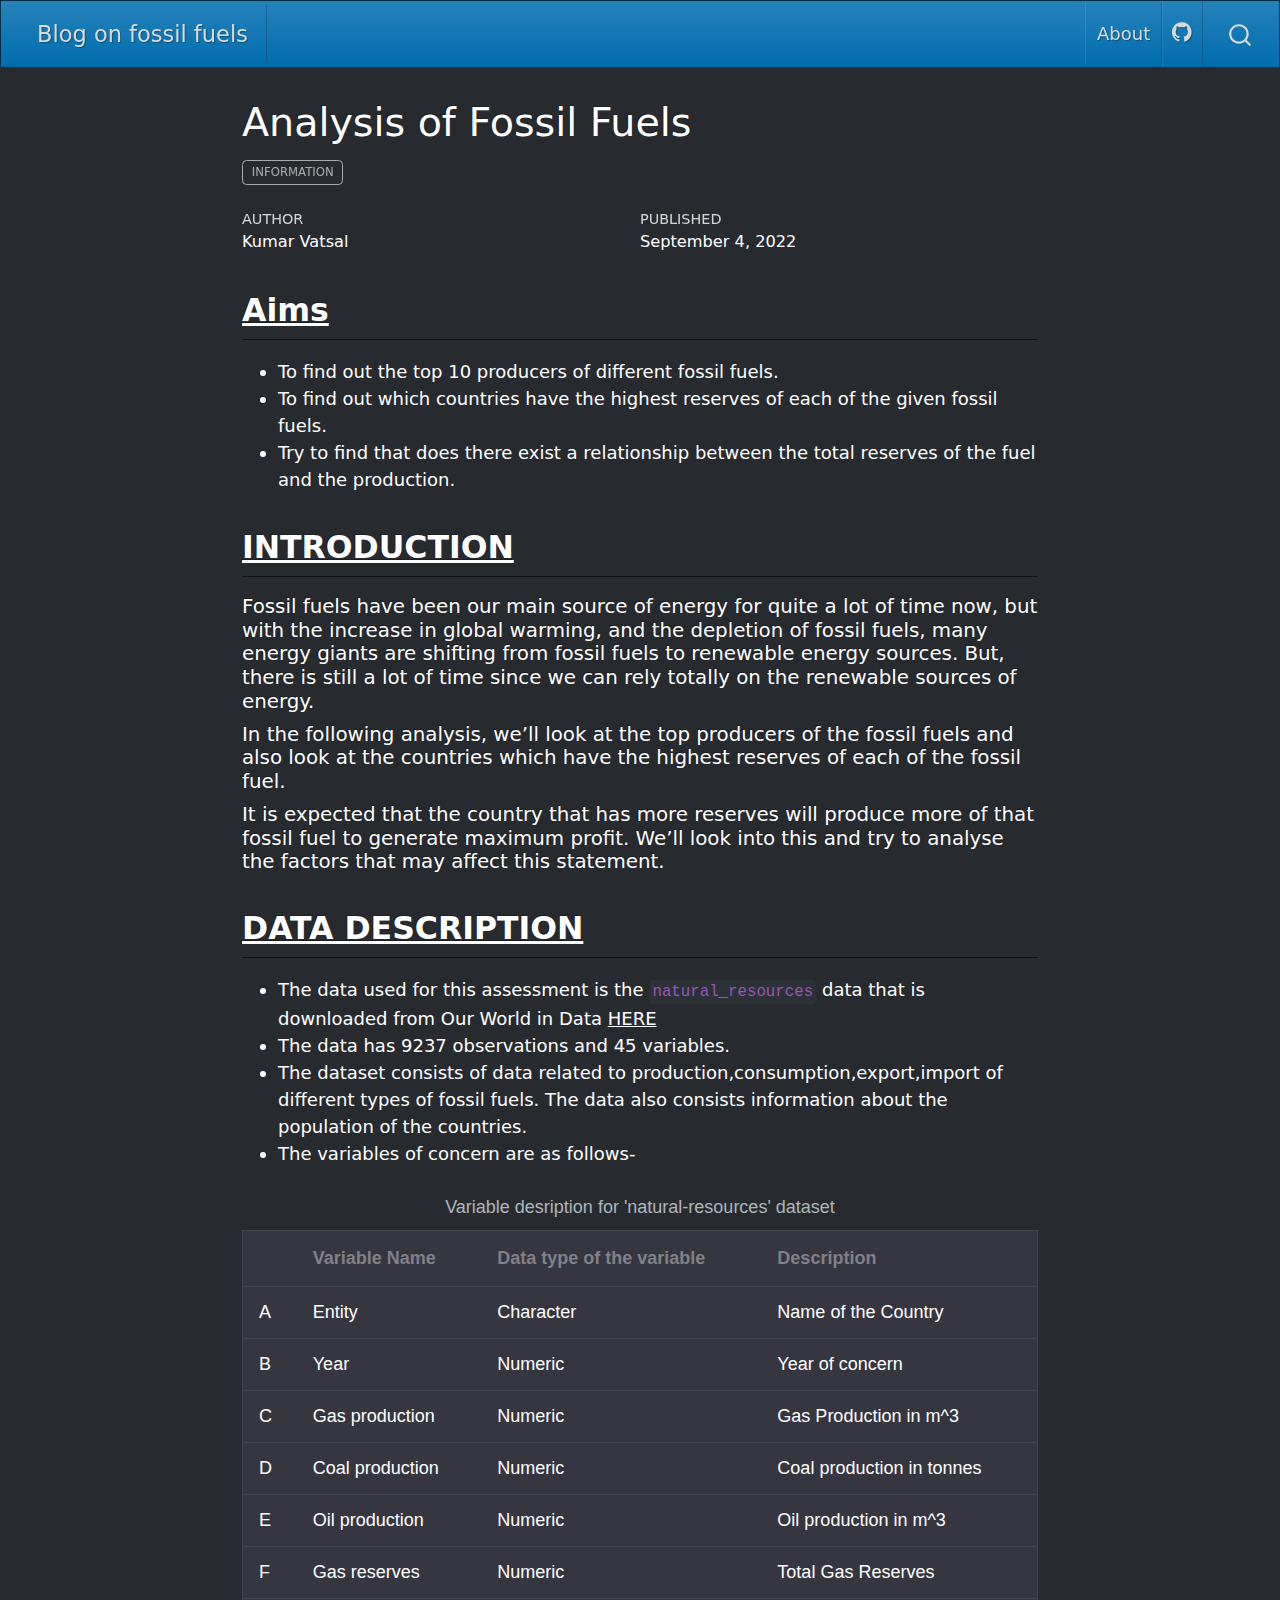
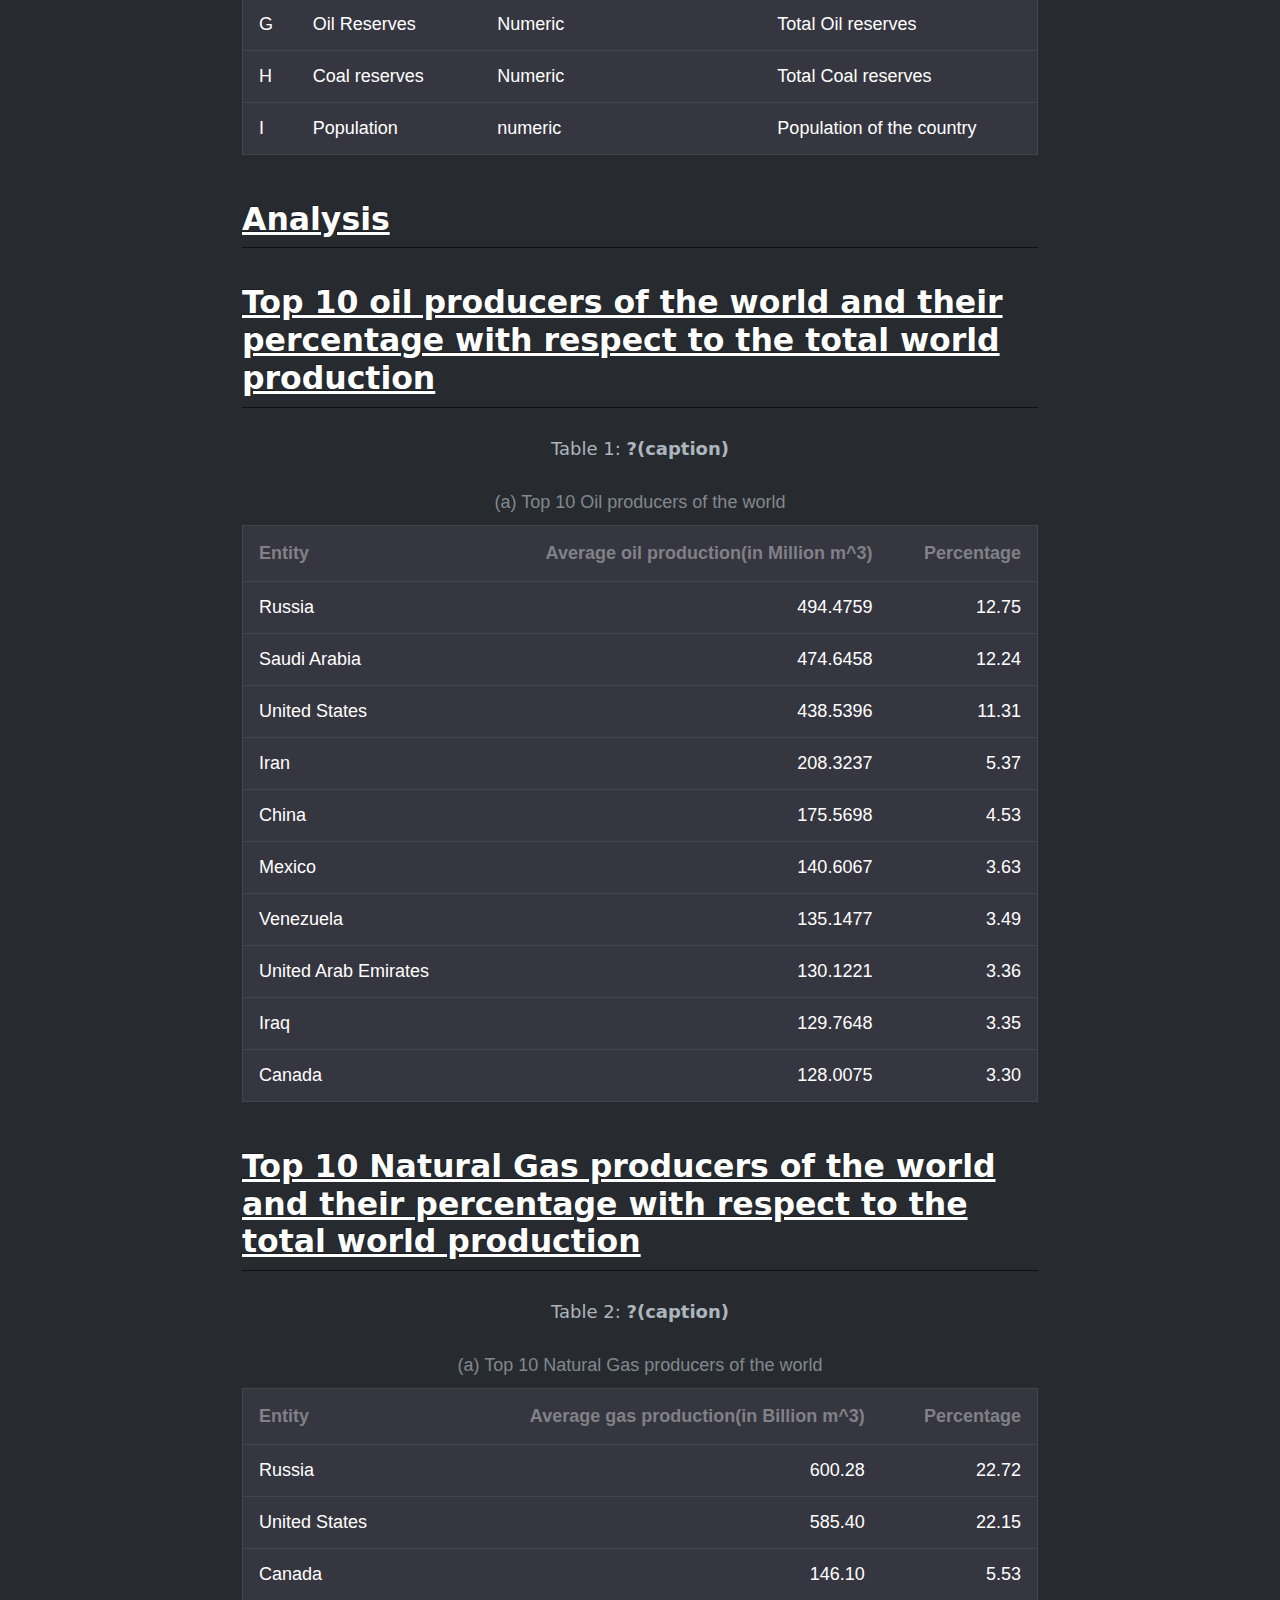
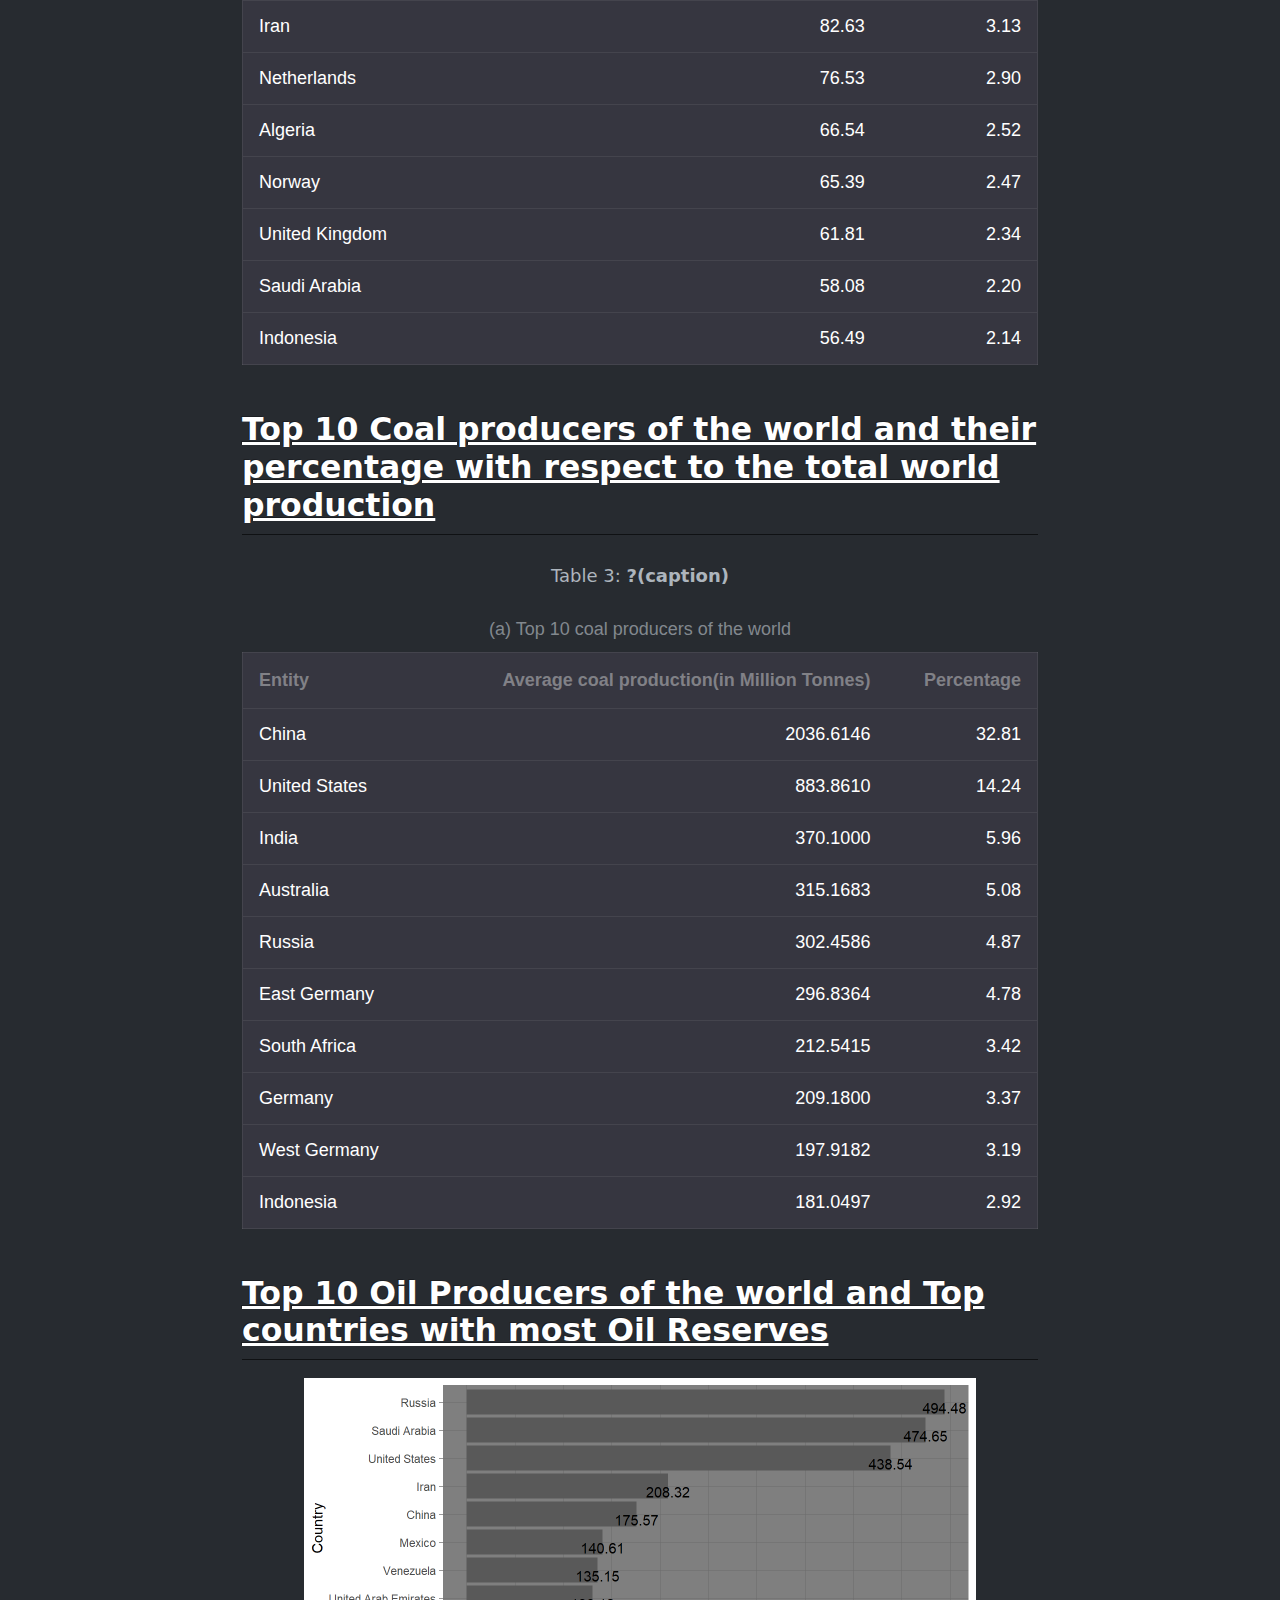
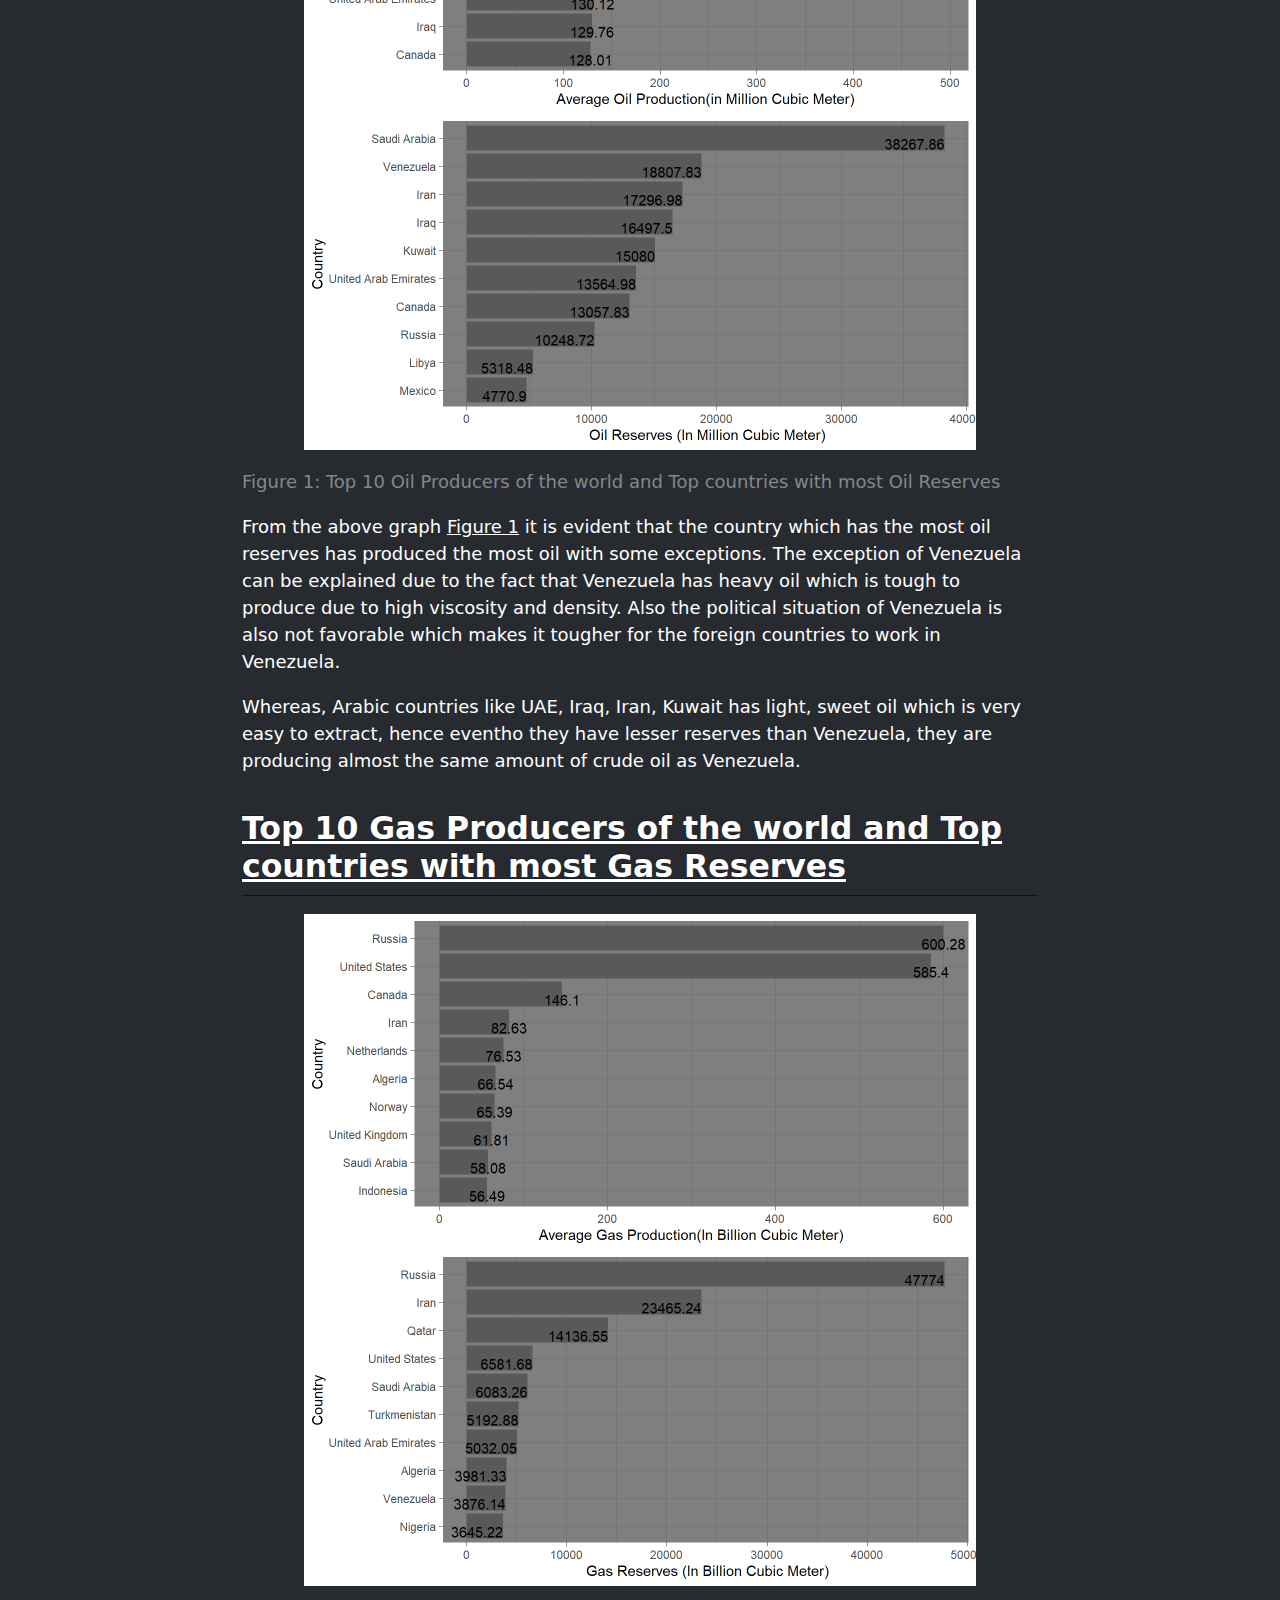
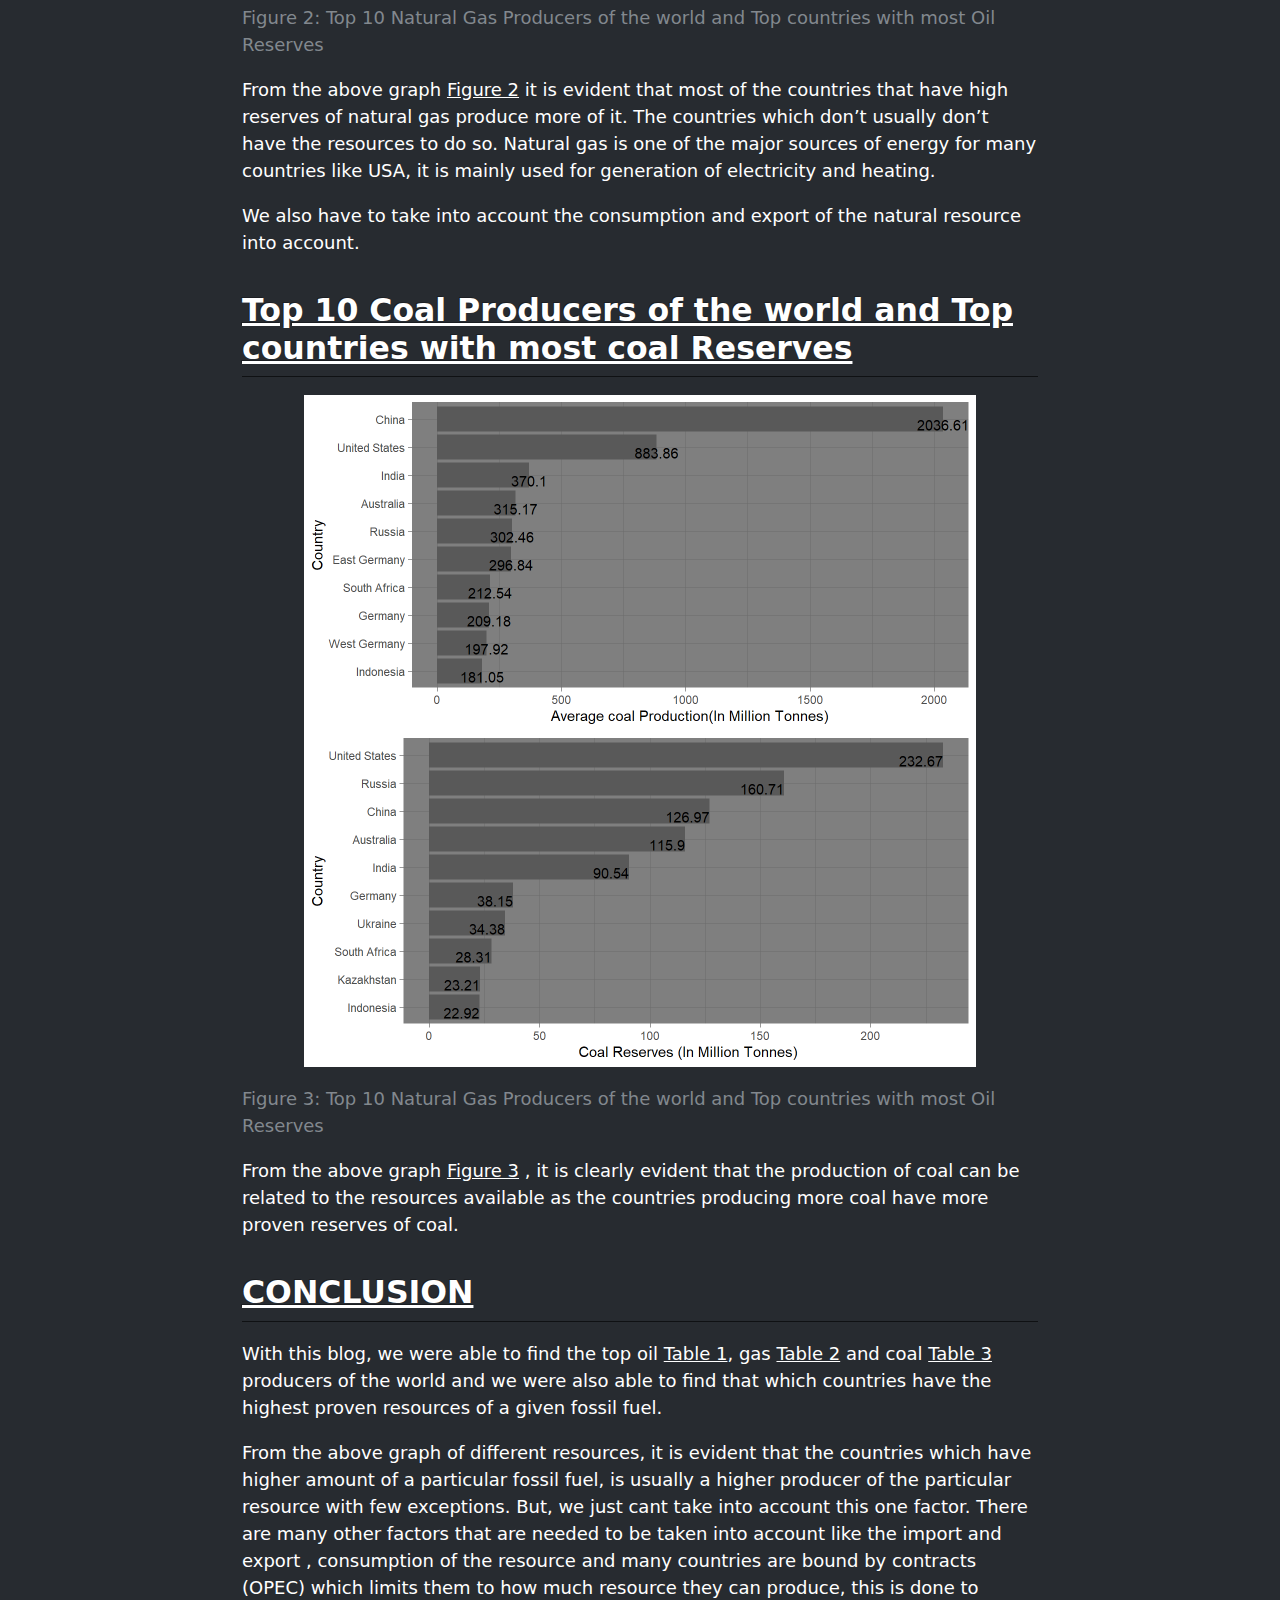
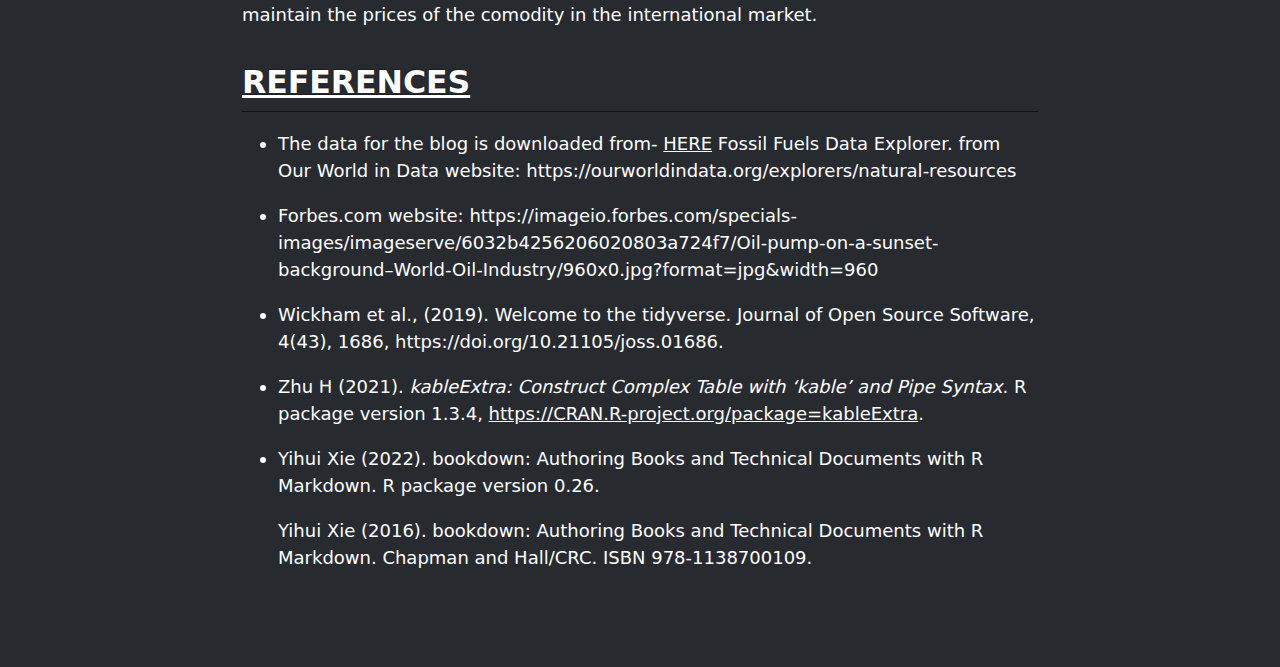
<file: docs/post1/index.html>
<!DOCTYPE html>
<html xmlns="http://www.w3.org/1999/xhtml" lang="en" xml:lang="en"><head>

<meta charset="utf-8">
<meta name="generator" content="quarto-1.0.36">

<meta name="viewport" content="width=device-width, initial-scale=1.0, user-scalable=yes">

<meta name="author" content="Kumar Vatsal">
<meta name="dcterms.date" content="2022-09-04">

<title>Blog on fossil fuels - Analysis of Fossil Fuels</title>
<style>
code{white-space: pre-wrap;}
span.smallcaps{font-variant: small-caps;}
span.underline{text-decoration: underline;}
div.column{display: inline-block; vertical-align: top; width: 50%;}
div.hanging-indent{margin-left: 1.5em; text-indent: -1.5em;}
ul.task-list{list-style: none;}
</style>


<script src="../site_libs/quarto-nav/quarto-nav.js"></script>
<script src="../site_libs/quarto-nav/headroom.min.js"></script>
<script src="../site_libs/clipboard/clipboard.min.js"></script>
<script src="../site_libs/quarto-search/autocomplete.umd.js"></script>
<script src="../site_libs/quarto-search/fuse.min.js"></script>
<script src="../site_libs/quarto-search/quarto-search.js"></script>
<meta name="quarto:offset" content="../">
<script src="../site_libs/quarto-html/quarto.js"></script>
<script src="../site_libs/quarto-html/popper.min.js"></script>
<script src="../site_libs/quarto-html/tippy.umd.min.js"></script>
<script src="../site_libs/quarto-html/anchor.min.js"></script>
<link href="../site_libs/quarto-html/tippy.css" rel="stylesheet">
<link href="../site_libs/quarto-html/quarto-syntax-highlighting-dark.css" rel="stylesheet" id="quarto-text-highlighting-styles">
<script src="../site_libs/bootstrap/bootstrap.min.js"></script>
<link href="../site_libs/bootstrap/bootstrap-icons.css" rel="stylesheet">
<link href="../site_libs/bootstrap/bootstrap.min.css" rel="stylesheet" id="quarto-bootstrap" data-mode="dark">
<script id="quarto-search-options" type="application/json">{
  "location": "navbar",
  "copy-button": false,
  "collapse-after": 3,
  "panel-placement": "end",
  "type": "overlay",
  "limit": 20,
  "language": {
    "search-no-results-text": "No results",
    "search-matching-documents-text": "matching documents",
    "search-copy-link-title": "Copy link to search",
    "search-hide-matches-text": "Hide additional matches",
    "search-more-match-text": "more match in this document",
    "search-more-matches-text": "more matches in this document",
    "search-clear-button-title": "Clear",
    "search-detached-cancel-button-title": "Cancel",
    "search-submit-button-title": "Submit"
  }
}</script>

<script src="../site_libs/kePrint-0.0.1/kePrint.js"></script>
<link href="../site_libs/lightable-0.0.1/lightable.css" rel="stylesheet">


<link rel="stylesheet" href="../styles.css">
</head>

<body class="nav-fixed fullcontent">

<div id="quarto-search-results"></div>
  <header id="quarto-header" class="headroom fixed-top">
    <nav class="navbar navbar-expand-lg navbar-dark ">
      <div class="navbar-container container-fluid">
      <a class="navbar-brand" href="../index.html">
    <span class="navbar-title">Blog on fossil fuels</span>
  </a>
          <button class="navbar-toggler" type="button" data-bs-toggle="collapse" data-bs-target="#navbarCollapse" aria-controls="navbarCollapse" aria-expanded="false" aria-label="Toggle navigation" onclick="if (window.quartoToggleHeadroom) { window.quartoToggleHeadroom(); }">
  <span class="navbar-toggler-icon"></span>
</button>
          <div class="collapse navbar-collapse" id="navbarCollapse">
            <ul class="navbar-nav navbar-nav-scroll ms-auto">
  <li class="nav-item">
    <a class="nav-link" href="../about.html">About</a>
  </li>  
  <li class="nav-item compact">
    <a class="nav-link" href="https://github.com/kvatsal2000"><i class="bi bi-github" role="img">
</i> 
 </a>
  </li>  
</ul>
              <div id="quarto-search" class="" title="Search"></div>
          </div> <!-- /navcollapse -->
      </div> <!-- /container-fluid -->
    </nav>
</header>
<!-- content -->
<div id="quarto-content" class="quarto-container page-columns page-rows-contents page-layout-article page-navbar">
<!-- sidebar -->
<!-- margin-sidebar -->
    
<!-- main -->
<main class="content" id="quarto-document-content">

<header id="title-block-header" class="quarto-title-block default">
<div class="quarto-title">
<h1 class="title">Analysis of Fossil Fuels</h1>
  <div class="quarto-categories">
    <div class="quarto-category">information</div>
  </div>
  </div>



<div class="quarto-title-meta">

    <div>
    <div class="quarto-title-meta-heading">Author</div>
    <div class="quarto-title-meta-contents">
             <p>Kumar Vatsal </p>
          </div>
  </div>
    
    <div>
    <div class="quarto-title-meta-heading">Published</div>
    <div class="quarto-title-meta-contents">
      <p class="date">September 4, 2022</p>
    </div>
  </div>
    
  </div>
  

</header>

<section id="aims" class="level2">
<h2 class="anchored" data-anchor-id="aims">Aims</h2>
<ul>
<li>To find out the top 10 producers of different fossil fuels.</li>
<li>To find out which countries have the highest reserves of each of the given fossil fuels.</li>
<li>Try to find that does there exist a relationship between the total reserves of the fuel and the production.</li>
</ul>
</section>
<section id="introduction" class="level2">
<h2 class="anchored" data-anchor-id="introduction">INTRODUCTION</h2>
<section id="[base64].-but-there-is-still-a-lot-of-time-since-we-can-rely-totally-on-the-renewable-sources-of-energy." class="level5">
<h5 class="anchored" data-anchor-id="[base64].-but-there-is-still-a-lot-of-time-since-we-can-rely-totally-on-the-renewable-sources-of-energy.">Fossil fuels have been our main source of energy for quite a lot of time now, but with the increase in global warming, and the depletion of fossil fuels, many energy giants are shifting from fossil fuels to renewable energy sources. But, there is still a lot of time since we can rely totally on the renewable sources of energy.</h5>
</section>
<section id="in-the-following-analysis-well-look-at-the-top-producers-of-the-fossil-fuels-and-also-look-at-the-countries-which-have-the-highest-reserves-of-each-of-the-fossil-fuel." class="level5">
<h5 class="anchored" data-anchor-id="in-the-following-analysis-well-look-at-the-top-producers-of-the-fossil-fuels-and-also-look-at-the-countries-which-have-the-highest-reserves-of-each-of-the-fossil-fuel.">In the following analysis, we’ll look at the top producers of the fossil fuels and also look at the countries which have the highest reserves of each of the fossil fuel.</h5>
</section>
<section id="it-is-expected-that-the-country-that-has-more-reserves-will-produce-more-of-that-fossil-fuel-to-generate-maximum-profit.-well-look-into-this-and-try-to-analyse-the-factors-that-may-affect-this-statement." class="level5">
<h5 class="anchored" data-anchor-id="it-is-expected-that-the-country-that-has-more-reserves-will-produce-more-of-that-fossil-fuel-to-generate-maximum-profit.-well-look-into-this-and-try-to-analyse-the-factors-that-may-affect-this-statement.">It is expected that the country that has more reserves will produce more of that fossil fuel to generate maximum profit. We’ll look into this and try to analyse the factors that may affect this statement.</h5>
</section>
</section>
<section id="data-description" class="level2">
<h2 class="anchored" data-anchor-id="data-description">DATA DESCRIPTION</h2>
<ul>
<li>The data used for this assessment is the <code>natural_resources</code> data that is downloaded from Our World in Data <a href="https://ourworldindata.org/explorers/natural-resources">HERE</a></li>
<li>The data has 9237 observations and 45 variables.</li>
<li>The dataset consists of data related to production,consumption,export,import of different types of fossil fuels. The data also consists information about the population of the countries.</li>
<li>The variables of concern are as follows-</li>
</ul>
<div class="cell">

</div>
<div class="cell">

</div>
<div class="cell">
<div class="cell-output-display">

<table class=" lightable-material-dark" style="font-family: &quot;Source Sans Pro&quot;, helvetica, sans-serif; margin-left: auto; margin-right: auto;">
<caption>Variable desription for 'natural-resources' dataset</caption>
 <thead>
  <tr>
   <th style="text-align:left;">   </th>
   <th style="text-align:left;"> Variable Name </th>
   <th style="text-align:left;"> Data type of the variable </th>
   <th style="text-align:left;"> Description </th>
  </tr>
 </thead>
<tbody>
  <tr>
   <td style="text-align:left;"> A </td>
   <td style="text-align:left;"> Entity </td>
   <td style="text-align:left;"> Character </td>
   <td style="text-align:left;"> Name of the Country </td>
  </tr>
  <tr>
   <td style="text-align:left;"> B </td>
   <td style="text-align:left;"> Year </td>
   <td style="text-align:left;"> Numeric </td>
   <td style="text-align:left;"> Year of concern </td>
  </tr>
  <tr>
   <td style="text-align:left;"> C </td>
   <td style="text-align:left;"> Gas production </td>
   <td style="text-align:left;"> Numeric </td>
   <td style="text-align:left;"> Gas Production in m^3 </td>
  </tr>
  <tr>
   <td style="text-align:left;"> D </td>
   <td style="text-align:left;"> Coal production </td>
   <td style="text-align:left;"> Numeric </td>
   <td style="text-align:left;"> Coal production in tonnes </td>
  </tr>
  <tr>
   <td style="text-align:left;"> E </td>
   <td style="text-align:left;"> Oil production </td>
   <td style="text-align:left;"> Numeric </td>
   <td style="text-align:left;"> Oil production in m^3 </td>
  </tr>
  <tr>
   <td style="text-align:left;"> F </td>
   <td style="text-align:left;"> Gas reserves </td>
   <td style="text-align:left;"> Numeric </td>
   <td style="text-align:left;"> Total Gas Reserves </td>
  </tr>
  <tr>
   <td style="text-align:left;"> G </td>
   <td style="text-align:left;"> Oil Reserves </td>
   <td style="text-align:left;"> Numeric </td>
   <td style="text-align:left;"> Total Oil reserves </td>
  </tr>
  <tr>
   <td style="text-align:left;"> H </td>
   <td style="text-align:left;"> Coal reserves </td>
   <td style="text-align:left;"> Numeric </td>
   <td style="text-align:left;"> Total Coal reserves </td>
  </tr>
  <tr>
   <td style="text-align:left;"> I </td>
   <td style="text-align:left;"> Population </td>
   <td style="text-align:left;"> numeric </td>
   <td style="text-align:left;"> Population of the country </td>
  </tr>
</tbody>
</table>

</div>
</div>
<div class="cell">

</div>
</section>
<section id="analysis" class="level2">
<h2 class="anchored" data-anchor-id="analysis">Analysis</h2>
<div class="cell">

</div>
</section>
<section id="top-10-oil-producers-of-the-world-and-their-percentage-with-respect-to-the-total-world-production" class="level2">
<h2 class="anchored" data-anchor-id="top-10-oil-producers-of-the-world-and-their-percentage-with-respect-to-the-total-world-production">Top 10 oil producers of the world and their percentage with respect to the total world production</h2>
<div id="tbl-oilprod" class="cell tbl-parent quarto-layout-panel anchored">
<div class="panel-caption table-caption">
<p>Table 1: <strong>?(caption)</strong></p>
</div>
<div class="quarto-layout-row quarto-layout-valign-top">
<div id="tbl-oilprod-1" class="quarto-layout-cell quarto-layout-cell-subref anchored" data-ref-parent="tbl-oilprod" style="flex-basis: 100.0%;justify-content: center;">

<table class=" lightable-material-dark" style="font-family: &quot;Source Sans Pro&quot;, helvetica, sans-serif; margin-left: auto; margin-right: auto;">
<caption>(a) Top 10 Oil producers of the world</caption>
 <thead>
  <tr>
   <th style="text-align:left;"> Entity </th>
   <th style="text-align:right;"> Average oil production(in Million m^3) </th>
   <th style="text-align:right;"> Percentage </th>
  </tr>
 </thead>
<tbody>
  <tr>
   <td style="text-align:left;"> Russia </td>
   <td style="text-align:right;"> 494.4759 </td>
   <td style="text-align:right;"> 12.75 </td>
  </tr>
  <tr>
   <td style="text-align:left;"> Saudi Arabia </td>
   <td style="text-align:right;"> 474.6458 </td>
   <td style="text-align:right;"> 12.24 </td>
  </tr>
  <tr>
   <td style="text-align:left;"> United States </td>
   <td style="text-align:right;"> 438.5396 </td>
   <td style="text-align:right;"> 11.31 </td>
  </tr>
  <tr>
   <td style="text-align:left;"> Iran </td>
   <td style="text-align:right;"> 208.3237 </td>
   <td style="text-align:right;"> 5.37 </td>
  </tr>
  <tr>
   <td style="text-align:left;"> China </td>
   <td style="text-align:right;"> 175.5698 </td>
   <td style="text-align:right;"> 4.53 </td>
  </tr>
  <tr>
   <td style="text-align:left;"> Mexico </td>
   <td style="text-align:right;"> 140.6067 </td>
   <td style="text-align:right;"> 3.63 </td>
  </tr>
  <tr>
   <td style="text-align:left;"> Venezuela </td>
   <td style="text-align:right;"> 135.1477 </td>
   <td style="text-align:right;"> 3.49 </td>
  </tr>
  <tr>
   <td style="text-align:left;"> United Arab Emirates </td>
   <td style="text-align:right;"> 130.1221 </td>
   <td style="text-align:right;"> 3.36 </td>
  </tr>
  <tr>
   <td style="text-align:left;"> Iraq </td>
   <td style="text-align:right;"> 129.7648 </td>
   <td style="text-align:right;"> 3.35 </td>
  </tr>
  <tr>
   <td style="text-align:left;"> Canada </td>
   <td style="text-align:right;"> 128.0075 </td>
   <td style="text-align:right;"> 3.30 </td>
  </tr>
</tbody>
</table>

</div>
</div>
</div>
<div class="cell">

</div>
</section>
<section id="top-10-natural-gas-producers-of-the-world-and-their-percentage-with-respect-to-the-total-world-production" class="level2">
<h2 class="anchored" data-anchor-id="top-10-natural-gas-producers-of-the-world-and-their-percentage-with-respect-to-the-total-world-production">Top 10 Natural Gas producers of the world and their percentage with respect to the total world production</h2>
<div id="tbl-gasprod" class="cell tbl-parent quarto-layout-panel anchored">
<div class="panel-caption table-caption">
<p>Table 2: <strong>?(caption)</strong></p>
</div>
<div class="quarto-layout-row quarto-layout-valign-top">
<div id="tbl-gasprod-1" class="quarto-layout-cell quarto-layout-cell-subref anchored" data-ref-parent="tbl-gasprod" style="flex-basis: 100.0%;justify-content: center;">

<table class=" lightable-material-dark" style="font-family: &quot;Source Sans Pro&quot;, helvetica, sans-serif; margin-left: auto; margin-right: auto;">
<caption>(a) Top 10 Natural Gas producers of the world</caption>
 <thead>
  <tr>
   <th style="text-align:left;"> Entity </th>
   <th style="text-align:right;"> Average gas production(in Billion m^3) </th>
   <th style="text-align:right;"> Percentage </th>
  </tr>
 </thead>
<tbody>
  <tr>
   <td style="text-align:left;"> Russia </td>
   <td style="text-align:right;"> 600.28 </td>
   <td style="text-align:right;"> 22.72 </td>
  </tr>
  <tr>
   <td style="text-align:left;"> United States </td>
   <td style="text-align:right;"> 585.40 </td>
   <td style="text-align:right;"> 22.15 </td>
  </tr>
  <tr>
   <td style="text-align:left;"> Canada </td>
   <td style="text-align:right;"> 146.10 </td>
   <td style="text-align:right;"> 5.53 </td>
  </tr>
  <tr>
   <td style="text-align:left;"> Iran </td>
   <td style="text-align:right;"> 82.63 </td>
   <td style="text-align:right;"> 3.13 </td>
  </tr>
  <tr>
   <td style="text-align:left;"> Netherlands </td>
   <td style="text-align:right;"> 76.53 </td>
   <td style="text-align:right;"> 2.90 </td>
  </tr>
  <tr>
   <td style="text-align:left;"> Algeria </td>
   <td style="text-align:right;"> 66.54 </td>
   <td style="text-align:right;"> 2.52 </td>
  </tr>
  <tr>
   <td style="text-align:left;"> Norway </td>
   <td style="text-align:right;"> 65.39 </td>
   <td style="text-align:right;"> 2.47 </td>
  </tr>
  <tr>
   <td style="text-align:left;"> United Kingdom </td>
   <td style="text-align:right;"> 61.81 </td>
   <td style="text-align:right;"> 2.34 </td>
  </tr>
  <tr>
   <td style="text-align:left;"> Saudi Arabia </td>
   <td style="text-align:right;"> 58.08 </td>
   <td style="text-align:right;"> 2.20 </td>
  </tr>
  <tr>
   <td style="text-align:left;"> Indonesia </td>
   <td style="text-align:right;"> 56.49 </td>
   <td style="text-align:right;"> 2.14 </td>
  </tr>
</tbody>
</table>

</div>
</div>
</div>
<div class="cell">

</div>
</section>
<section id="top-10-coal-producers-of-the-world-and-their-percentage-with-respect-to-the-total-world-production" class="level2">
<h2 class="anchored" data-anchor-id="top-10-coal-producers-of-the-world-and-their-percentage-with-respect-to-the-total-world-production">Top 10 Coal producers of the world and their percentage with respect to the total world production</h2>
<div id="tbl-coalprod" class="cell tbl-parent quarto-layout-panel anchored">
<div class="panel-caption table-caption">
<p>Table 3: <strong>?(caption)</strong></p>
</div>
<div class="quarto-layout-row quarto-layout-valign-top">
<div id="tbl-coalprod-1" class="quarto-layout-cell quarto-layout-cell-subref anchored" data-ref-parent="tbl-coalprod" style="flex-basis: 100.0%;justify-content: center;">

<table class=" lightable-material-dark" style="font-family: &quot;Source Sans Pro&quot;, helvetica, sans-serif; margin-left: auto; margin-right: auto;">
<caption>(a) Top 10 coal producers of the world</caption>
 <thead>
  <tr>
   <th style="text-align:left;"> Entity </th>
   <th style="text-align:right;"> Average coal production(in Million Tonnes) </th>
   <th style="text-align:right;"> Percentage </th>
  </tr>
 </thead>
<tbody>
  <tr>
   <td style="text-align:left;"> China </td>
   <td style="text-align:right;"> 2036.6146 </td>
   <td style="text-align:right;"> 32.81 </td>
  </tr>
  <tr>
   <td style="text-align:left;"> United States </td>
   <td style="text-align:right;"> 883.8610 </td>
   <td style="text-align:right;"> 14.24 </td>
  </tr>
  <tr>
   <td style="text-align:left;"> India </td>
   <td style="text-align:right;"> 370.1000 </td>
   <td style="text-align:right;"> 5.96 </td>
  </tr>
  <tr>
   <td style="text-align:left;"> Australia </td>
   <td style="text-align:right;"> 315.1683 </td>
   <td style="text-align:right;"> 5.08 </td>
  </tr>
  <tr>
   <td style="text-align:left;"> Russia </td>
   <td style="text-align:right;"> 302.4586 </td>
   <td style="text-align:right;"> 4.87 </td>
  </tr>
  <tr>
   <td style="text-align:left;"> East Germany </td>
   <td style="text-align:right;"> 296.8364 </td>
   <td style="text-align:right;"> 4.78 </td>
  </tr>
  <tr>
   <td style="text-align:left;"> South Africa </td>
   <td style="text-align:right;"> 212.5415 </td>
   <td style="text-align:right;"> 3.42 </td>
  </tr>
  <tr>
   <td style="text-align:left;"> Germany </td>
   <td style="text-align:right;"> 209.1800 </td>
   <td style="text-align:right;"> 3.37 </td>
  </tr>
  <tr>
   <td style="text-align:left;"> West Germany </td>
   <td style="text-align:right;"> 197.9182 </td>
   <td style="text-align:right;"> 3.19 </td>
  </tr>
  <tr>
   <td style="text-align:left;"> Indonesia </td>
   <td style="text-align:right;"> 181.0497 </td>
   <td style="text-align:right;"> 2.92 </td>
  </tr>
</tbody>
</table>

</div>
</div>
</div>
<div class="cell">

</div>
<div class="cell">

</div>
<div class="cell">

</div>
<div class="cell">

</div>
<div class="cell">

</div>
<div class="cell">

</div>
<div class="cell">

</div>
<div class="cell">

</div>
<div class="cell">

</div>
</section>
<section id="top-10-oil-producers-of-the-world-and-top-countries-with-most-oil-reserves" class="level2">
<h2 class="anchored" data-anchor-id="top-10-oil-producers-of-the-world-and-top-countries-with-most-oil-reserves">Top 10 Oil Producers of the world and Top countries with most Oil Reserves</h2>
<div class="cell">
<div class="cell-output-display">
<div id="fig-oil" class="quarto-figure quarto-figure-center anchored">
<figure class="figure">
<p><img src="index_files/figure-html/fig-oil-1.png" class="img-fluid figure-img" width="672"></p>
<p></p><figcaption class="figure-caption">Figure 1: Top 10 Oil Producers of the world and Top countries with most Oil Reserves</figcaption><p></p>
</figure>
</div>
</div>
</div>
<p>From the above graph <a href="#fig-oil">Figure&nbsp;1</a> it is evident that the country which has the most oil reserves has produced the most oil with some exceptions. The exception of Venezuela can be explained due to the fact that Venezuela has heavy oil which is tough to produce due to high viscosity and density. Also the political situation of Venezuela is also not favorable which makes it tougher for the foreign countries to work in Venezuela.</p>
<p>Whereas, Arabic countries like UAE, Iraq, Iran, Kuwait has light, sweet oil which is very easy to extract, hence eventho they have lesser reserves than Venezuela, they are producing almost the same amount of crude oil as Venezuela.</p>
</section>
<section id="top-10-gas-producers-of-the-world-and-top-countries-with-most-gas-reserves" class="level2">
<h2 class="anchored" data-anchor-id="top-10-gas-producers-of-the-world-and-top-countries-with-most-gas-reserves">Top 10 Gas Producers of the world and Top countries with most Gas Reserves</h2>
<div class="cell">
<div class="cell-output-display">
<div id="fig-gas" class="quarto-figure quarto-figure-center anchored">
<figure class="figure">
<p><img src="index_files/figure-html/fig-gas-1.png" class="img-fluid figure-img" width="672"></p>
<p></p><figcaption class="figure-caption">Figure 2: Top 10 Natural Gas Producers of the world and Top countries with most Oil Reserves</figcaption><p></p>
</figure>
</div>
</div>
</div>
<p>From the above graph <a href="#fig-gas">Figure&nbsp;2</a> it is evident that most of the countries that have high reserves of natural gas produce more of it. The countries which don’t usually don’t have the resources to do so. Natural gas is one of the major sources of energy for many countries like USA, it is mainly used for generation of electricity and heating.</p>
<p>We also have to take into account the consumption and export of the natural resource into account.</p>
</section>
<section id="top-10-coal-producers-of-the-world-and-top-countries-with-most-coal-reserves" class="level2">
<h2 class="anchored" data-anchor-id="top-10-coal-producers-of-the-world-and-top-countries-with-most-coal-reserves">Top 10 Coal Producers of the world and Top countries with most coal Reserves</h2>
<div class="cell">
<div class="cell-output-display">
<div id="fig-coal" class="quarto-figure quarto-figure-center anchored">
<figure class="figure">
<p><img src="index_files/figure-html/fig-coal-1.png" class="img-fluid figure-img" width="672"></p>
<p></p><figcaption class="figure-caption">Figure 3: Top 10 Natural Gas Producers of the world and Top countries with most Oil Reserves</figcaption><p></p>
</figure>
</div>
</div>
</div>
<p>From the above graph <a href="#fig-coal">Figure&nbsp;3</a> , it is clearly evident that the production of coal can be related to the resources available as the countries producing more coal have more proven reserves of coal.</p>
</section>
<section id="conclusion" class="level2">
<h2 class="anchored" data-anchor-id="conclusion">CONCLUSION</h2>
<p>With this blog, we were able to find the top oil <a href="#tbl-oilprod">Table&nbsp;1</a>, gas <a href="#tbl-gasprod">Table&nbsp;2</a> and coal <a href="#tbl-coalprod">Table&nbsp;3</a> producers of the world and we were also able to find that which countries have the highest proven resources of a given fossil fuel.</p>
<p>From the above graph of different resources, it is evident that the countries which have higher amount of a particular fossil fuel, is usually a higher producer of the particular resource with few exceptions. But, we just cant take into account this one factor. There are many other factors that are needed to be taken into account like the import and export , consumption of the resource and many countries are bound by contracts (OPEC) which limits them to how much resource they can produce, this is done to maintain the prices of the comodity in the international market.</p>
</section>
<section id="references" class="level2">
<h2 class="anchored" data-anchor-id="references">REFERENCES</h2>
<ul>
<li><p>The data for the blog is downloaded from- <a href="https://ourworldindata.org/explorers/natural-resources">HERE</a> Fossil Fuels Data Explorer. from Our World in Data website: https://ourworldindata.org/explorers/natural-resources</p></li>
<li><p>Forbes.com website: https://imageio.forbes.com/specials-images/imageserve/6032b4256206020803a724f7/Oil-pump-on-a-sunset-background–World-Oil-Industry/960x0.jpg?format=jpg&amp;width=960</p></li>
<li><p>Wickham et al., (2019). Welcome to the tidyverse. Journal of Open Source Software, 4(43), 1686, https://doi.org/10.21105/joss.01686.</p></li>
<li><p>Zhu H (2021). <em>kableExtra: Construct Complex Table with ‘kable’ and Pipe Syntax</em>. R package version 1.3.4, <a href="https://CRAN.R-project.org/package=kableExtra" class="uri">https://CRAN.R-project.org/package=kableExtra</a>.</p></li>
<li><p>Yihui Xie (2022). bookdown: Authoring Books and Technical Documents with R Markdown. R package version 0.26.</p>
<p>Yihui Xie (2016). bookdown: Authoring Books and Technical Documents with R Markdown. Chapman and Hall/CRC. ISBN 978-1138700109.</p></li>
</ul>


</section>

</main> <!-- /main -->
<script id="quarto-html-after-body" type="application/javascript">
window.document.addEventListener("DOMContentLoaded", function (event) {
  const toggleBodyColorMode = (bsSheetEl) => {
    const mode = bsSheetEl.getAttribute("data-mode");
    const bodyEl = window.document.querySelector("body");
    if (mode === "dark") {
      bodyEl.classList.add("quarto-dark");
      bodyEl.classList.remove("quarto-light");
    } else {
      bodyEl.classList.add("quarto-light");
      bodyEl.classList.remove("quarto-dark");
    }
  }
  const toggleBodyColorPrimary = () => {
    const bsSheetEl = window.document.querySelector("link#quarto-bootstrap");
    if (bsSheetEl) {
      toggleBodyColorMode(bsSheetEl);
    }
  }
  toggleBodyColorPrimary();  
  const icon = "";
  const anchorJS = new window.AnchorJS();
  anchorJS.options = {
    placement: 'right',
    icon: icon
  };
  anchorJS.add('.anchored');
  const clipboard = new window.ClipboardJS('.code-copy-button', {
    target: function(trigger) {
      return trigger.previousElementSibling;
    }
  });
  clipboard.on('success', function(e) {
    // button target
    const button = e.trigger;
    // don't keep focus
    button.blur();
    // flash "checked"
    button.classList.add('code-copy-button-checked');
    var currentTitle = button.getAttribute("title");
    button.setAttribute("title", "Copied!");
    setTimeout(function() {
      button.setAttribute("title", currentTitle);
      button.classList.remove('code-copy-button-checked');
    }, 1000);
    // clear code selection
    e.clearSelection();
  });
  function tippyHover(el, contentFn) {
    const config = {
      allowHTML: true,
      content: contentFn,
      maxWidth: 500,
      delay: 100,
      arrow: false,
      appendTo: function(el) {
          return el.parentElement;
      },
      interactive: true,
      interactiveBorder: 10,
      theme: 'quarto',
      placement: 'bottom-start'
    };
    window.tippy(el, config); 
  }
  const noterefs = window.document.querySelectorAll('a[role="doc-noteref"]');
  for (var i=0; i<noterefs.length; i++) {
    const ref = noterefs[i];
    tippyHover(ref, function() {
      let href = ref.getAttribute('href');
      try { href = new URL(href).hash; } catch {}
      const id = href.replace(/^#\/?/, "");
      const note = window.document.getElementById(id);
      return note.innerHTML;
    });
  }
  var bibliorefs = window.document.querySelectorAll('a[role="doc-biblioref"]');
  for (var i=0; i<bibliorefs.length; i++) {
    const ref = bibliorefs[i];
    const cites = ref.parentNode.getAttribute('data-cites').split(' ');
    tippyHover(ref, function() {
      var popup = window.document.createElement('div');
      cites.forEach(function(cite) {
        var citeDiv = window.document.createElement('div');
        citeDiv.classList.add('hanging-indent');
        citeDiv.classList.add('csl-entry');
        var biblioDiv = window.document.getElementById('ref-' + cite);
        if (biblioDiv) {
          citeDiv.innerHTML = biblioDiv.innerHTML;
        }
        popup.appendChild(citeDiv);
      });
      return popup.innerHTML;
    });
  }
});
</script>
</div> <!-- /content -->



</body></html>
</file>
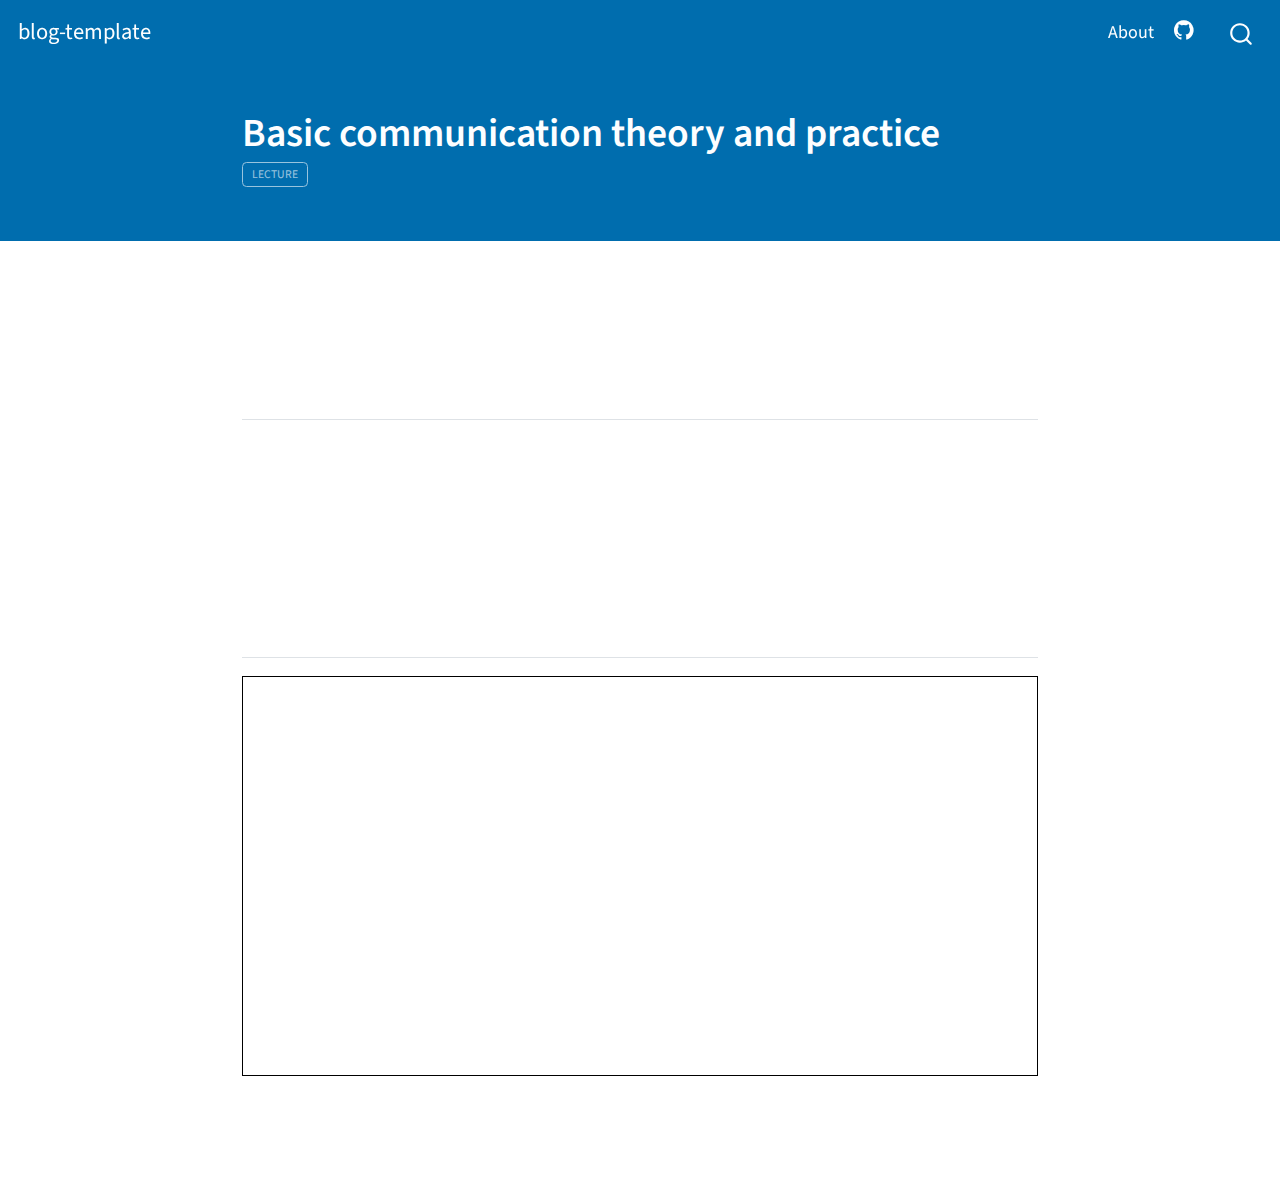
<file: posts/week01/index.html>
<!DOCTYPE html>
<html xmlns="http://www.w3.org/1999/xhtml" lang="en" xml:lang="en"><head>

<meta charset="utf-8">
<meta name="generator" content="quarto-0.9.615">

<meta name="viewport" content="width=device-width, initial-scale=1.0, user-scalable=yes">

<meta name="author" content="Emi Tanaka">
<meta name="dcterms.date" content="2022-07-25">

<title>blog-template - Basic communication theory and practice</title>
<style>
code{white-space: pre-wrap;}
span.smallcaps{font-variant: small-caps;}
span.underline{text-decoration: underline;}
div.column{display: inline-block; vertical-align: top; width: 50%;}
div.hanging-indent{margin-left: 1.5em; text-indent: -1.5em;}
ul.task-list{list-style: none;}
</style>


<script src="../../site_libs/quarto-nav/quarto-nav.js"></script>
<script src="../../site_libs/quarto-nav/headroom.min.js"></script>
<script src="../../site_libs/clipboard/clipboard.min.js"></script>
<script src="../../site_libs/quarto-search/autocomplete.umd.js"></script>
<script src="../../site_libs/quarto-search/fuse.min.js"></script>
<script src="../../site_libs/quarto-search/quarto-search.js"></script>
<meta name="quarto:offset" content="../../">
<script src="../../site_libs/quarto-html/quarto.js"></script>
<script src="../../site_libs/quarto-html/popper.min.js"></script>
<script src="../../site_libs/quarto-html/tippy.umd.min.js"></script>
<script src="../../site_libs/quarto-html/anchor.min.js"></script>
<link href="../../site_libs/quarto-html/tippy.css" rel="stylesheet">
<link href="../../site_libs/quarto-html/quarto-syntax-highlighting.css" rel="stylesheet" id="quarto-text-highlighting-styles">
<script src="../../site_libs/bootstrap/bootstrap.min.js"></script>
<link href="../../site_libs/bootstrap/bootstrap-icons.css" rel="stylesheet">
<link href="../../site_libs/bootstrap/bootstrap.min.css" rel="stylesheet">
<script id="quarto-search-options" type="application/json">{
  "location": "navbar",
  "copy-button": false,
  "collapse-after": 3,
  "panel-placement": "end",
  "type": "overlay",
  "limit": 20,
  "language": {
    "search-no-results-text": "No results",
    "search-matching-documents-text": "matching documents",
    "search-copy-link-title": "Copy link to search",
    "search-hide-matches-text": "Hide additional matches",
    "search-more-match-text": "more match in this document",
    "search-more-matches-text": "more matches in this document",
    "search-clear-button-title": "Clear",
    "search-detached-cancel-button-title": "Cancel",
    "search-submit-button-title": "Submit"
  }
}</script>


<link rel="stylesheet" href="../../styles.css">
</head>

<body class="nav-fixed fullcontent">

<div id="quarto-search-results"></div>
  <header id="quarto-header" class="headroom fixed-top">
    <nav class="navbar navbar-expand-lg navbar-dark ">
      <div class="navbar-container container-fluid">
      <a class="navbar-brand" href="../../index.html">
    <span class="navbar-title">blog-template</span>
  </a>
          <button class="navbar-toggler" type="button" data-bs-toggle="collapse" data-bs-target="#navbarCollapse" aria-controls="navbarCollapse" aria-expanded="false" aria-label="Toggle navigation" onclick="if (window.quartoToggleHeadroom) { window.quartoToggleHeadroom(); }">
  <span class="navbar-toggler-icon"></span>
</button>
          <div class="collapse navbar-collapse" id="navbarCollapse">
            <ul class="navbar-nav navbar-nav-scroll ms-auto">
  <li class="nav-item">
    <a class="nav-link" href="../../about.html">About</a>
  </li>  
  <li class="nav-item compact">
    <a class="nav-link" href="https://github.com/etc5523-2022"><i class="bi bi-github" role="img">
</i> 
 </a>
  </li>  
</ul>
              <div id="quarto-search" class="" title="Search"></div>
          </div> <!-- /navcollapse -->
      </div> <!-- /container-fluid -->
    </nav>
</header>
<!-- content -->
<header id="title-block-header" class="quarto-title-block default page-columns page-full">
  <div class="quarto-title-banner page-columns page-full">
    <div class="quarto-title column-body">
      <h1 class="title">Basic communication theory and practice</h1>
                                <div class="quarto-categories">
                <div class="quarto-category">lecture</div>
              </div>
                  </div>
  </div>
    
  
  <div class="quarto-title-meta">

      <div>
      <div class="quarto-title-meta-heading">Author</div>
      <div class="quarto-title-meta-contents">
               <p>Emi Tanaka </p>
            </div>
    </div>
      
      <div>
      <div class="quarto-title-meta-heading">Published</div>
      <div class="quarto-title-meta-contents">
        <p class="date">July 25, 2022</p>
      </div>
    </div>
      
    </div>
    
  
  </header><div id="quarto-content" class="quarto-container page-columns page-rows-contents page-layout-article page-navbar">
<!-- sidebar -->
<!-- margin-sidebar -->
    
<!-- main -->
<main class="content quarto-banner-title-block" id="quarto-document-content">




<section id="aims" class="level2">
<h2 class="anchored" data-anchor-id="aims">Aims</h2>
<ul>
<li>Basic communication theory and its relevancy with communicating with data</li>
<li>Demonstrate communication competency by selecting appropriate behaviour based on audience and self monitoring</li>
<li>Identify and apply rhetorical elements to improve data storytelling</li>
<li>Clearly articulate and express technical problems for others to help you</li>
</ul>
</section>
<section id="slides" class="level2">
<h2 class="anchored" data-anchor-id="slides">Slides</h2>
<iframe src="https://cwd.numbat.space/lectures/lecture-01.html" style="border: 1px solid black;" width="100%" height="400px">
</iframe>


</section>

</main> <!-- /main -->
<script id="quarto-html-after-body" type="application/javascript">
window.document.addEventListener("DOMContentLoaded", function (event) {
  const icon = "";
  const anchorJS = new window.AnchorJS();
  anchorJS.options = {
    placement: 'right',
    icon: icon
  };
  anchorJS.add('.anchored');
  const clipboard = new window.ClipboardJS('.code-copy-button', {
    target: function(trigger) {
      return trigger.previousElementSibling;
    }
  });
  clipboard.on('success', function(e) {
    // button target
    const button = e.trigger;
    // don't keep focus
    button.blur();
    // flash "checked"
    button.classList.add('code-copy-button-checked');
    var currentTitle = button.getAttribute("title");
    button.setAttribute("title", "Copied!");
    setTimeout(function() {
      button.setAttribute("title", currentTitle);
      button.classList.remove('code-copy-button-checked');
    }, 1000);
    // clear code selection
    e.clearSelection();
  });
  function tippyHover(el, contentFn) {
    const config = {
      allowHTML: true,
      content: contentFn,
      maxWidth: 500,
      delay: 100,
      arrow: false,
      appendTo: function(el) {
          return el.parentElement;
      },
      interactive: true,
      interactiveBorder: 10,
      theme: 'quarto',
      placement: 'bottom-start'
    };
    window.tippy(el, config); 
  }
  const noterefs = window.document.querySelectorAll('a[role="doc-noteref"]');
  for (var i=0; i<noterefs.length; i++) {
    const ref = noterefs[i];
    tippyHover(ref, function() {
      let href = ref.getAttribute('href');
      try { href = new URL(href).hash; } catch {}
      const id = href.replace(/^#\/?/, "");
      const note = window.document.getElementById(id);
      return note.innerHTML;
    });
  }
  var bibliorefs = window.document.querySelectorAll('a[role="doc-biblioref"]');
  for (var i=0; i<bibliorefs.length; i++) {
    const ref = bibliorefs[i];
    const cites = ref.parentNode.getAttribute('data-cites').split(' ');
    tippyHover(ref, function() {
      var popup = window.document.createElement('div');
      cites.forEach(function(cite) {
        var citeDiv = window.document.createElement('div');
        citeDiv.classList.add('hanging-indent');
        citeDiv.classList.add('csl-entry');
        var biblioDiv = window.document.getElementById('ref-' + cite);
        if (biblioDiv) {
          citeDiv.innerHTML = biblioDiv.innerHTML;
        }
        popup.appendChild(citeDiv);
      });
      return popup.innerHTML;
    });
  }
});
</script>
</div> <!-- /content -->



</body></html>
</file>
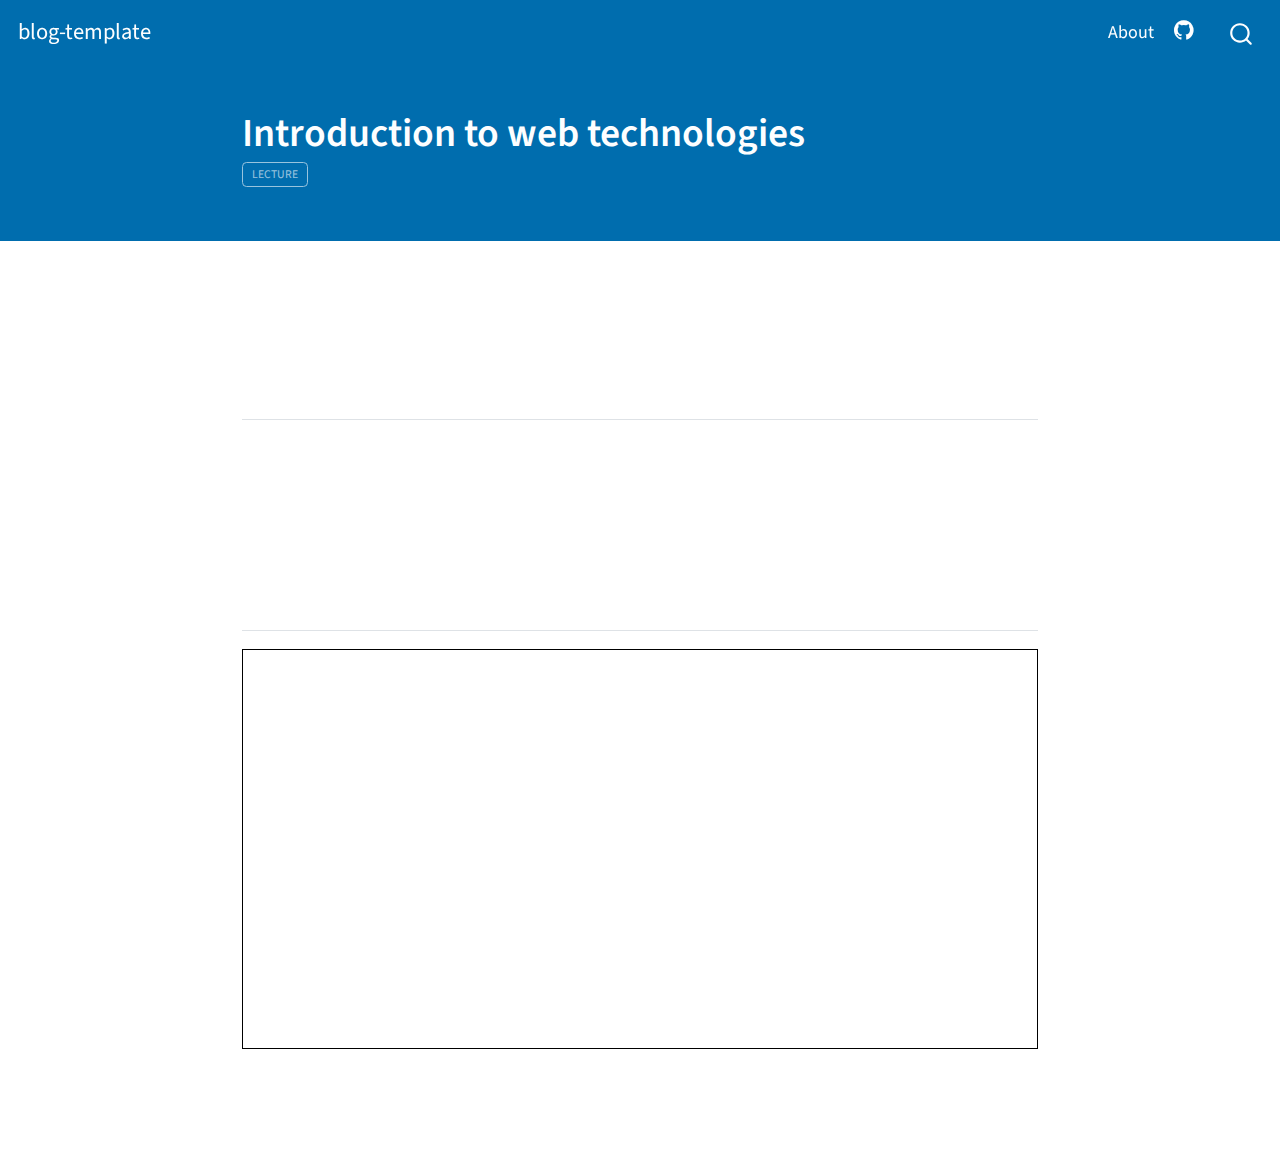
<file: posts/week02/index.html>
<!DOCTYPE html>
<html xmlns="http://www.w3.org/1999/xhtml" lang="en" xml:lang="en"><head>

<meta charset="utf-8">
<meta name="generator" content="quarto-0.9.615">

<meta name="viewport" content="width=device-width, initial-scale=1.0, user-scalable=yes">

<meta name="author" content="Emi Tanaka">
<meta name="dcterms.date" content="2022-08-01">

<title>blog-template - Introduction to web technologies</title>
<style>
code{white-space: pre-wrap;}
span.smallcaps{font-variant: small-caps;}
span.underline{text-decoration: underline;}
div.column{display: inline-block; vertical-align: top; width: 50%;}
div.hanging-indent{margin-left: 1.5em; text-indent: -1.5em;}
ul.task-list{list-style: none;}
</style>


<script src="../../site_libs/quarto-nav/quarto-nav.js"></script>
<script src="../../site_libs/quarto-nav/headroom.min.js"></script>
<script src="../../site_libs/clipboard/clipboard.min.js"></script>
<script src="../../site_libs/quarto-search/autocomplete.umd.js"></script>
<script src="../../site_libs/quarto-search/fuse.min.js"></script>
<script src="../../site_libs/quarto-search/quarto-search.js"></script>
<meta name="quarto:offset" content="../../">
<script src="../../site_libs/quarto-html/quarto.js"></script>
<script src="../../site_libs/quarto-html/popper.min.js"></script>
<script src="../../site_libs/quarto-html/tippy.umd.min.js"></script>
<script src="../../site_libs/quarto-html/anchor.min.js"></script>
<link href="../../site_libs/quarto-html/tippy.css" rel="stylesheet">
<link href="../../site_libs/quarto-html/quarto-syntax-highlighting.css" rel="stylesheet" id="quarto-text-highlighting-styles">
<script src="../../site_libs/bootstrap/bootstrap.min.js"></script>
<link href="../../site_libs/bootstrap/bootstrap-icons.css" rel="stylesheet">
<link href="../../site_libs/bootstrap/bootstrap.min.css" rel="stylesheet">
<script id="quarto-search-options" type="application/json">{
  "location": "navbar",
  "copy-button": false,
  "collapse-after": 3,
  "panel-placement": "end",
  "type": "overlay",
  "limit": 20,
  "language": {
    "search-no-results-text": "No results",
    "search-matching-documents-text": "matching documents",
    "search-copy-link-title": "Copy link to search",
    "search-hide-matches-text": "Hide additional matches",
    "search-more-match-text": "more match in this document",
    "search-more-matches-text": "more matches in this document",
    "search-clear-button-title": "Clear",
    "search-detached-cancel-button-title": "Cancel",
    "search-submit-button-title": "Submit"
  }
}</script>


<link rel="stylesheet" href="../../styles.css">
</head>

<body class="nav-fixed fullcontent">

<div id="quarto-search-results"></div>
  <header id="quarto-header" class="headroom fixed-top">
    <nav class="navbar navbar-expand-lg navbar-dark ">
      <div class="navbar-container container-fluid">
      <a class="navbar-brand" href="../../index.html">
    <span class="navbar-title">blog-template</span>
  </a>
          <button class="navbar-toggler" type="button" data-bs-toggle="collapse" data-bs-target="#navbarCollapse" aria-controls="navbarCollapse" aria-expanded="false" aria-label="Toggle navigation" onclick="if (window.quartoToggleHeadroom) { window.quartoToggleHeadroom(); }">
  <span class="navbar-toggler-icon"></span>
</button>
          <div class="collapse navbar-collapse" id="navbarCollapse">
            <ul class="navbar-nav navbar-nav-scroll ms-auto">
  <li class="nav-item">
    <a class="nav-link" href="../../about.html">About</a>
  </li>  
  <li class="nav-item compact">
    <a class="nav-link" href="https://github.com/etc5523-2022"><i class="bi bi-github" role="img">
</i> 
 </a>
  </li>  
</ul>
              <div id="quarto-search" class="" title="Search"></div>
          </div> <!-- /navcollapse -->
      </div> <!-- /container-fluid -->
    </nav>
</header>
<!-- content -->
<header id="title-block-header" class="quarto-title-block default page-columns page-full">
  <div class="quarto-title-banner page-columns page-full">
    <div class="quarto-title column-body">
      <h1 class="title">Introduction to web technologies</h1>
                                <div class="quarto-categories">
                <div class="quarto-category">lecture</div>
              </div>
                  </div>
  </div>
    
  
  <div class="quarto-title-meta">

      <div>
      <div class="quarto-title-meta-heading">Author</div>
      <div class="quarto-title-meta-contents">
               <p>Emi Tanaka </p>
            </div>
    </div>
      
      <div>
      <div class="quarto-title-meta-heading">Published</div>
      <div class="quarto-title-meta-contents">
        <p class="date">August 1, 2022</p>
      </div>
    </div>
      
    </div>
    
  
  </header><div id="quarto-content" class="quarto-container page-columns page-rows-contents page-layout-article page-navbar">
<!-- sidebar -->
<!-- margin-sidebar -->
    
<!-- main -->
<main class="content quarto-banner-title-block" id="quarto-document-content">




<section id="aim" class="level2">
<h2 class="anchored" data-anchor-id="aim">Aim</h2>
<ul>
<li>Understand the make up of web documents, i.e.&nbsp;HTML, CSS and JS</li>
<li>Write basic HTML and CSS with valid syntax</li>
<li>Use CSS selectors to apply new styles</li>
<li>Integrate CSS and JS to R markdown documents with HTML output</li>
</ul>
</section>
<section id="slides" class="level2">
<h2 class="anchored" data-anchor-id="slides">Slides</h2>
<iframe src="https://cwd.numbat.space/lectures/lecture-02.html" style="border: 1px solid black;" width="100%" height="400px">
</iframe>


</section>

</main> <!-- /main -->
<script id="quarto-html-after-body" type="application/javascript">
window.document.addEventListener("DOMContentLoaded", function (event) {
  const icon = "";
  const anchorJS = new window.AnchorJS();
  anchorJS.options = {
    placement: 'right',
    icon: icon
  };
  anchorJS.add('.anchored');
  const clipboard = new window.ClipboardJS('.code-copy-button', {
    target: function(trigger) {
      return trigger.previousElementSibling;
    }
  });
  clipboard.on('success', function(e) {
    // button target
    const button = e.trigger;
    // don't keep focus
    button.blur();
    // flash "checked"
    button.classList.add('code-copy-button-checked');
    var currentTitle = button.getAttribute("title");
    button.setAttribute("title", "Copied!");
    setTimeout(function() {
      button.setAttribute("title", currentTitle);
      button.classList.remove('code-copy-button-checked');
    }, 1000);
    // clear code selection
    e.clearSelection();
  });
  function tippyHover(el, contentFn) {
    const config = {
      allowHTML: true,
      content: contentFn,
      maxWidth: 500,
      delay: 100,
      arrow: false,
      appendTo: function(el) {
          return el.parentElement;
      },
      interactive: true,
      interactiveBorder: 10,
      theme: 'quarto',
      placement: 'bottom-start'
    };
    window.tippy(el, config); 
  }
  const noterefs = window.document.querySelectorAll('a[role="doc-noteref"]');
  for (var i=0; i<noterefs.length; i++) {
    const ref = noterefs[i];
    tippyHover(ref, function() {
      let href = ref.getAttribute('href');
      try { href = new URL(href).hash; } catch {}
      const id = href.replace(/^#\/?/, "");
      const note = window.document.getElementById(id);
      return note.innerHTML;
    });
  }
  var bibliorefs = window.document.querySelectorAll('a[role="doc-biblioref"]');
  for (var i=0; i<bibliorefs.length; i++) {
    const ref = bibliorefs[i];
    const cites = ref.parentNode.getAttribute('data-cites').split(' ');
    tippyHover(ref, function() {
      var popup = window.document.createElement('div');
      cites.forEach(function(cite) {
        var citeDiv = window.document.createElement('div');
        citeDiv.classList.add('hanging-indent');
        citeDiv.classList.add('csl-entry');
        var biblioDiv = window.document.getElementById('ref-' + cite);
        if (biblioDiv) {
          citeDiv.innerHTML = biblioDiv.innerHTML;
        }
        popup.appendChild(citeDiv);
      });
      return popup.innerHTML;
    });
  }
});
</script>
</div> <!-- /content -->



</body></html>
</file>
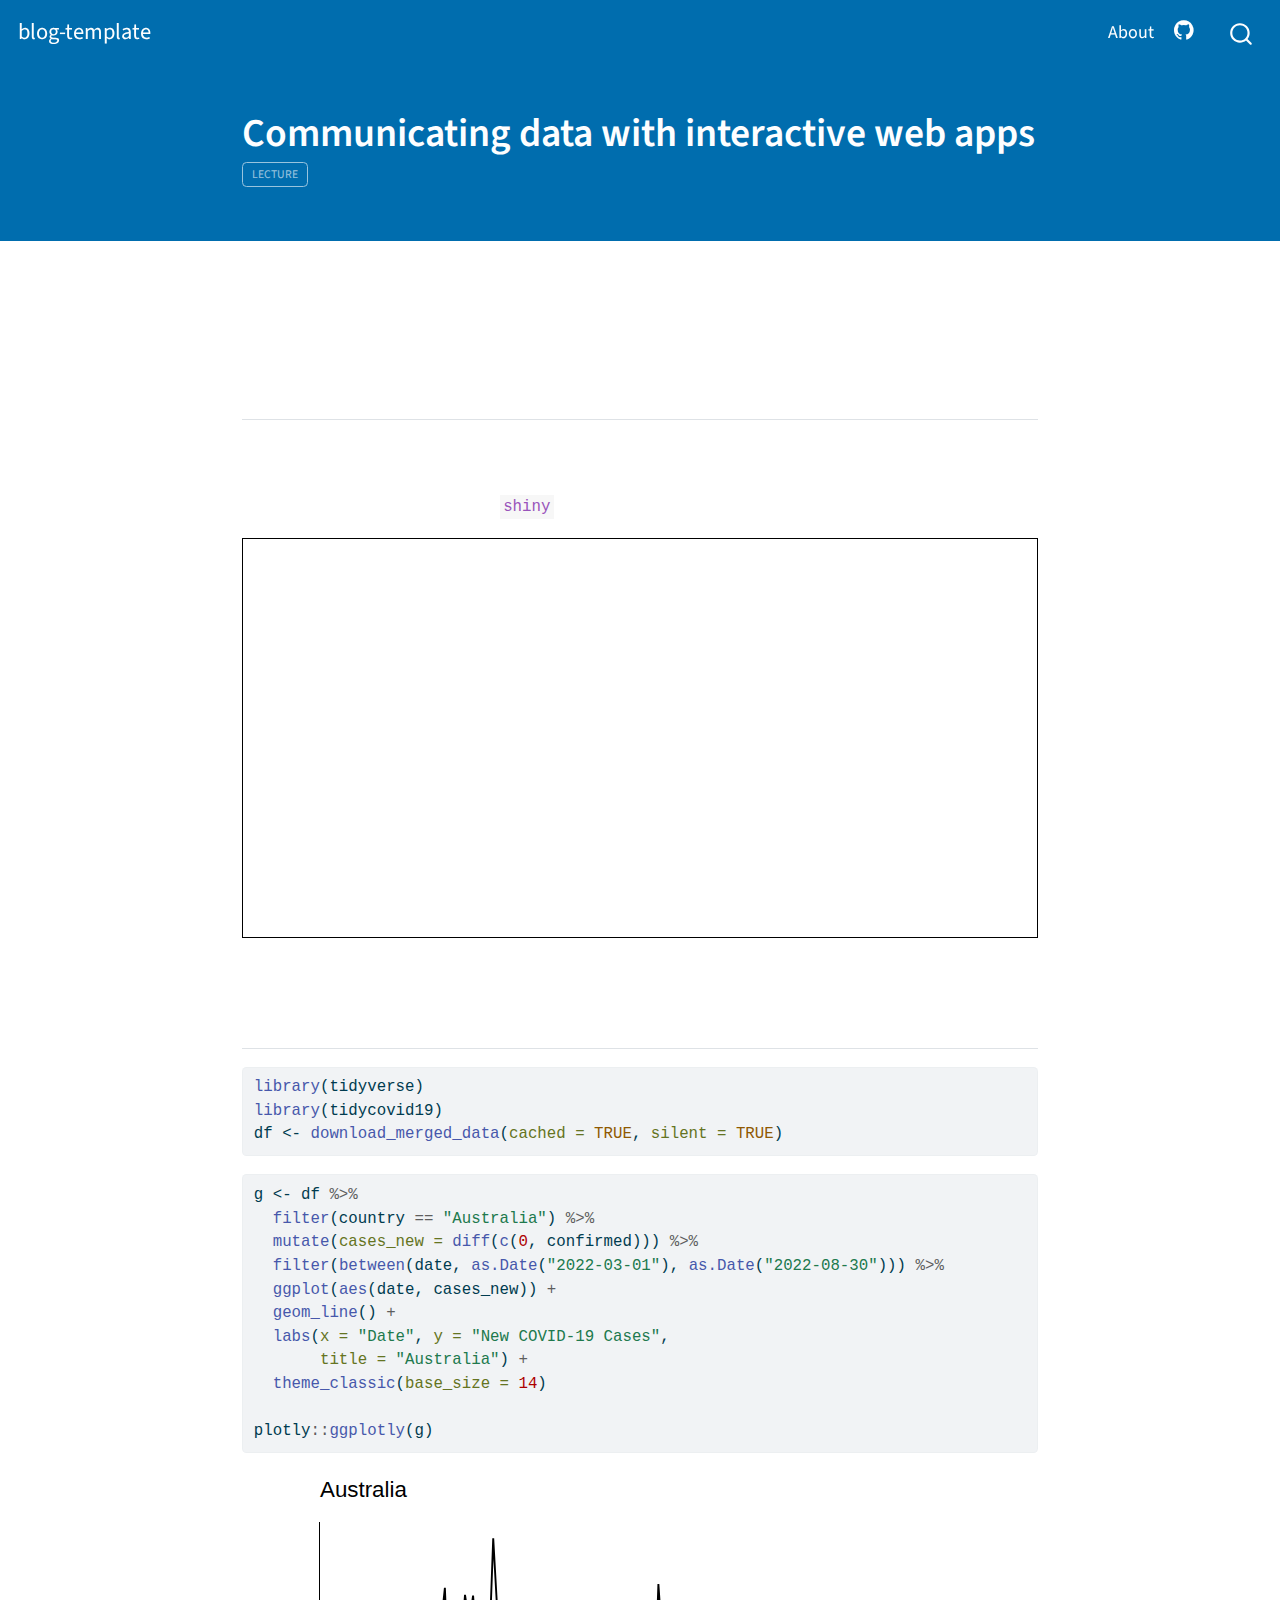
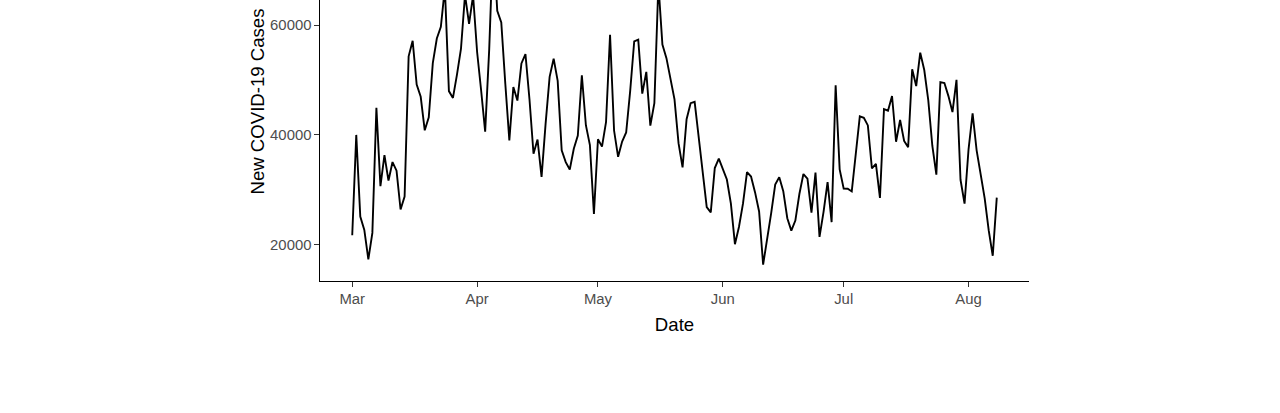
<file: posts/week03/index.html>
<!DOCTYPE html>
<html xmlns="http://www.w3.org/1999/xhtml" lang="en" xml:lang="en"><head>

<meta charset="utf-8">
<meta name="generator" content="quarto-0.9.615">

<meta name="viewport" content="width=device-width, initial-scale=1.0, user-scalable=yes">

<meta name="author" content="Emi Tanaka">
<meta name="dcterms.date" content="2022-08-08">

<title>blog-template - Communicating data with interactive web apps</title>
<style>
code{white-space: pre-wrap;}
span.smallcaps{font-variant: small-caps;}
span.underline{text-decoration: underline;}
div.column{display: inline-block; vertical-align: top; width: 50%;}
div.hanging-indent{margin-left: 1.5em; text-indent: -1.5em;}
ul.task-list{list-style: none;}
pre > code.sourceCode { white-space: pre; position: relative; }
pre > code.sourceCode > span { display: inline-block; line-height: 1.25; }
pre > code.sourceCode > span:empty { height: 1.2em; }
.sourceCode { overflow: visible; }
code.sourceCode > span { color: inherit; text-decoration: inherit; }
div.sourceCode { margin: 1em 0; }
pre.sourceCode { margin: 0; }
@media screen {
div.sourceCode { overflow: auto; }
}
@media print {
pre > code.sourceCode { white-space: pre-wrap; }
pre > code.sourceCode > span { text-indent: -5em; padding-left: 5em; }
}
pre.numberSource code
  { counter-reset: source-line 0; }
pre.numberSource code > span
  { position: relative; left: -4em; counter-increment: source-line; }
pre.numberSource code > span > a:first-child::before
  { content: counter(source-line);
    position: relative; left: -1em; text-align: right; vertical-align: baseline;
    border: none; display: inline-block;
    -webkit-touch-callout: none; -webkit-user-select: none;
    -khtml-user-select: none; -moz-user-select: none;
    -ms-user-select: none; user-select: none;
    padding: 0 4px; width: 4em;
    color: #aaaaaa;
  }
pre.numberSource { margin-left: 3em; border-left: 1px solid #aaaaaa;  padding-left: 4px; }
div.sourceCode
  {   }
@media screen {
pre > code.sourceCode > span > a:first-child::before { text-decoration: underline; }
}
code span.al { color: #ff0000; font-weight: bold; } /* Alert */
code span.an { color: #60a0b0; font-weight: bold; font-style: italic; } /* Annotation */
code span.at { color: #7d9029; } /* Attribute */
code span.bn { color: #40a070; } /* BaseN */
code span.bu { } /* BuiltIn */
code span.cf { color: #007020; font-weight: bold; } /* ControlFlow */
code span.ch { color: #4070a0; } /* Char */
code span.cn { color: #880000; } /* Constant */
code span.co { color: #60a0b0; font-style: italic; } /* Comment */
code span.cv { color: #60a0b0; font-weight: bold; font-style: italic; } /* CommentVar */
code span.do { color: #ba2121; font-style: italic; } /* Documentation */
code span.dt { color: #902000; } /* DataType */
code span.dv { color: #40a070; } /* DecVal */
code span.er { color: #ff0000; font-weight: bold; } /* Error */
code span.ex { } /* Extension */
code span.fl { color: #40a070; } /* Float */
code span.fu { color: #06287e; } /* Function */
code span.im { } /* Import */
code span.in { color: #60a0b0; font-weight: bold; font-style: italic; } /* Information */
code span.kw { color: #007020; font-weight: bold; } /* Keyword */
code span.op { color: #666666; } /* Operator */
code span.ot { color: #007020; } /* Other */
code span.pp { color: #bc7a00; } /* Preprocessor */
code span.sc { color: #4070a0; } /* SpecialChar */
code span.ss { color: #bb6688; } /* SpecialString */
code span.st { color: #4070a0; } /* String */
code span.va { color: #19177c; } /* Variable */
code span.vs { color: #4070a0; } /* VerbatimString */
code span.wa { color: #60a0b0; font-weight: bold; font-style: italic; } /* Warning */
</style>


<script src="../../site_libs/quarto-nav/quarto-nav.js"></script>
<script src="../../site_libs/quarto-nav/headroom.min.js"></script>
<script src="../../site_libs/clipboard/clipboard.min.js"></script>
<script src="../../site_libs/quarto-search/autocomplete.umd.js"></script>
<script src="../../site_libs/quarto-search/fuse.min.js"></script>
<script src="../../site_libs/quarto-search/quarto-search.js"></script>
<meta name="quarto:offset" content="../../">
<script src="../../site_libs/quarto-html/quarto.js"></script>
<script src="../../site_libs/quarto-html/popper.min.js"></script>
<script src="../../site_libs/quarto-html/tippy.umd.min.js"></script>
<script src="../../site_libs/quarto-html/anchor.min.js"></script>
<link href="../../site_libs/quarto-html/tippy.css" rel="stylesheet">
<link href="../../site_libs/quarto-html/quarto-syntax-highlighting.css" rel="stylesheet" id="quarto-text-highlighting-styles">
<script src="../../site_libs/bootstrap/bootstrap.min.js"></script>
<link href="../../site_libs/bootstrap/bootstrap-icons.css" rel="stylesheet">
<link href="../../site_libs/bootstrap/bootstrap.min.css" rel="stylesheet">
<script id="quarto-search-options" type="application/json">{
  "location": "navbar",
  "copy-button": false,
  "collapse-after": 3,
  "panel-placement": "end",
  "type": "overlay",
  "limit": 20,
  "language": {
    "search-no-results-text": "No results",
    "search-matching-documents-text": "matching documents",
    "search-copy-link-title": "Copy link to search",
    "search-hide-matches-text": "Hide additional matches",
    "search-more-match-text": "more match in this document",
    "search-more-matches-text": "more matches in this document",
    "search-clear-button-title": "Clear",
    "search-detached-cancel-button-title": "Cancel",
    "search-submit-button-title": "Submit"
  }
}</script>
<script src="../../site_libs/htmlwidgets-1.5.4/htmlwidgets.js"></script>
<script src="../../site_libs/plotly-binding-4.10.0/plotly.js"></script>
<script src="../../site_libs/typedarray-0.1/typedarray.min.js"></script>
<script src="../../site_libs/jquery-3.5.1/jquery.min.js"></script>
<link href="../../site_libs/crosstalk-1.2.0/css/crosstalk.min.css" rel="stylesheet">
<script src="../../site_libs/crosstalk-1.2.0/js/crosstalk.min.js"></script>
<link href="../../site_libs/plotly-htmlwidgets-css-2.5.1/plotly-htmlwidgets.css" rel="stylesheet">
<script src="../../site_libs/plotly-main-2.5.1/plotly-latest.min.js"></script>


<link rel="stylesheet" href="../../styles.css">
</head>

<body class="nav-fixed fullcontent">

<div id="quarto-search-results"></div>
  <header id="quarto-header" class="headroom fixed-top">
    <nav class="navbar navbar-expand-lg navbar-dark ">
      <div class="navbar-container container-fluid">
      <a class="navbar-brand" href="../../index.html">
    <span class="navbar-title">blog-template</span>
  </a>
          <button class="navbar-toggler" type="button" data-bs-toggle="collapse" data-bs-target="#navbarCollapse" aria-controls="navbarCollapse" aria-expanded="false" aria-label="Toggle navigation" onclick="if (window.quartoToggleHeadroom) { window.quartoToggleHeadroom(); }">
  <span class="navbar-toggler-icon"></span>
</button>
          <div class="collapse navbar-collapse" id="navbarCollapse">
            <ul class="navbar-nav navbar-nav-scroll ms-auto">
  <li class="nav-item">
    <a class="nav-link" href="../../about.html">About</a>
  </li>  
  <li class="nav-item compact">
    <a class="nav-link" href="https://github.com/etc5523-2022"><i class="bi bi-github" role="img">
</i> 
 </a>
  </li>  
</ul>
              <div id="quarto-search" class="" title="Search"></div>
          </div> <!-- /navcollapse -->
      </div> <!-- /container-fluid -->
    </nav>
</header>
<!-- content -->
<header id="title-block-header" class="quarto-title-block default page-columns page-full">
  <div class="quarto-title-banner page-columns page-full">
    <div class="quarto-title column-body">
      <h1 class="title">Communicating data with interactive web apps</h1>
                                <div class="quarto-categories">
                <div class="quarto-category">lecture</div>
              </div>
                  </div>
  </div>
    
  
  <div class="quarto-title-meta">

      <div>
      <div class="quarto-title-meta-heading">Author</div>
      <div class="quarto-title-meta-contents">
               <p>Emi Tanaka </p>
            </div>
    </div>
      
      <div>
      <div class="quarto-title-meta-heading">Published</div>
      <div class="quarto-title-meta-contents">
        <p class="date">August 8, 2022</p>
      </div>
    </div>
      
    </div>
    
  
  </header><div id="quarto-content" class="quarto-container page-columns page-rows-contents page-layout-article page-navbar">
<!-- sidebar -->
<!-- margin-sidebar -->
    
<!-- main -->
<main class="content quarto-banner-title-block" id="quarto-document-content">




<section id="aim" class="level2">
<h2 class="anchored" data-anchor-id="aim">Aim</h2>
<ul>
<li>Use interactivity to enable data exploration, understanding and communication</li>
<li>Design web apps with displays that fit for the purpose</li>
<li>Make web applications using <code>shiny</code></li>
</ul>
<iframe src="https://cwd.numbat.space/lectures/lecture-03.html" style="border: 1px solid black;" width="100%" height="400px">
</iframe>
</section>
<section id="analysis" class="level2">
<h2 class="anchored" data-anchor-id="analysis">Analysis</h2>
<div class="cell">
<div class="sourceCode cell-code" id="cb1"><pre class="sourceCode r code-with-copy"><code class="sourceCode r"><span id="cb1-1"><a href="#cb1-1" aria-hidden="true" tabindex="-1"></a><span class="fu">library</span>(tidyverse)</span>
<span id="cb1-2"><a href="#cb1-2" aria-hidden="true" tabindex="-1"></a><span class="fu">library</span>(tidycovid19)</span>
<span id="cb1-3"><a href="#cb1-3" aria-hidden="true" tabindex="-1"></a>df <span class="ot">&lt;-</span> <span class="fu">download_merged_data</span>(<span class="at">cached =</span> <span class="cn">TRUE</span>, <span class="at">silent =</span> <span class="cn">TRUE</span>)</span></code><button title="Copy to Clipboard" class="code-copy-button"><i class="bi"></i></button></pre></div>
</div>
<div class="cell">
<div class="sourceCode cell-code" id="cb2"><pre class="sourceCode r code-with-copy"><code class="sourceCode r"><span id="cb2-1"><a href="#cb2-1" aria-hidden="true" tabindex="-1"></a>g <span class="ot">&lt;-</span> df <span class="sc">%&gt;%</span> </span>
<span id="cb2-2"><a href="#cb2-2" aria-hidden="true" tabindex="-1"></a>  <span class="fu">filter</span>(country <span class="sc">==</span> <span class="st">"Australia"</span>) <span class="sc">%&gt;%</span> </span>
<span id="cb2-3"><a href="#cb2-3" aria-hidden="true" tabindex="-1"></a>  <span class="fu">mutate</span>(<span class="at">cases_new =</span> <span class="fu">diff</span>(<span class="fu">c</span>(<span class="dv">0</span>, confirmed))) <span class="sc">%&gt;%</span> </span>
<span id="cb2-4"><a href="#cb2-4" aria-hidden="true" tabindex="-1"></a>  <span class="fu">filter</span>(<span class="fu">between</span>(date, <span class="fu">as.Date</span>(<span class="st">"2022-03-01"</span>), <span class="fu">as.Date</span>(<span class="st">"2022-08-30"</span>))) <span class="sc">%&gt;%</span> </span>
<span id="cb2-5"><a href="#cb2-5" aria-hidden="true" tabindex="-1"></a>  <span class="fu">ggplot</span>(<span class="fu">aes</span>(date, cases_new)) <span class="sc">+</span></span>
<span id="cb2-6"><a href="#cb2-6" aria-hidden="true" tabindex="-1"></a>  <span class="fu">geom_line</span>() <span class="sc">+</span></span>
<span id="cb2-7"><a href="#cb2-7" aria-hidden="true" tabindex="-1"></a>  <span class="fu">labs</span>(<span class="at">x =</span> <span class="st">"Date"</span>, <span class="at">y =</span> <span class="st">"New COVID-19 Cases"</span>,</span>
<span id="cb2-8"><a href="#cb2-8" aria-hidden="true" tabindex="-1"></a>       <span class="at">title =</span> <span class="st">"Australia"</span>) <span class="sc">+</span></span>
<span id="cb2-9"><a href="#cb2-9" aria-hidden="true" tabindex="-1"></a>  <span class="fu">theme_classic</span>(<span class="at">base_size =</span> <span class="dv">14</span>)</span>
<span id="cb2-10"><a href="#cb2-10" aria-hidden="true" tabindex="-1"></a></span>
<span id="cb2-11"><a href="#cb2-11" aria-hidden="true" tabindex="-1"></a>plotly<span class="sc">::</span><span class="fu">ggplotly</span>(g)</span></code><button title="Copy to Clipboard" class="code-copy-button"><i class="bi"></i></button></pre></div>
<div class="cell-output-display">
<div id="htmlwidget-ccddfc46bcdff7d542d4" style="width:100%;height:464px;" class="plotly html-widget"></div>
<script type="application/json" data-for="htmlwidget-ccddfc46bcdff7d542d4">{"x":{"data":[{"x":[19052,19053,19054,19055,19056,19057,19058,19059,19060,19061,19062,19063,19064,19065,19066,19067,19068,19069,19070,19071,19072,19073,19074,19075,19076,19077,19078,19079,19080,19081,19082,19083,19084,19085,19086,19087,19088,19089,19090,19091,19092,19093,19094,19095,19096,19097,19098,19099,19100,19101,19102,19103,19104,19105,19106,19107,19108,19109,19110,19111,19112,19113,19114,19115,19116,19117,19118,19119,19120,19121,19122,19123,19124,19125,19126,19127,19128,19129,19130,19131,19132,19133,19134,19135,19136,19137,19138,19139,19140,19141,19142,19143,19144,19145,19146,19147,19148,19149,19150,19151,19152,19153,19154,19155,19156,19157,19158,19159,19160,19161,19162,19163,19164,19165,19166,19167,19168,19169,19170,19171,19172,19173,19174,19175,19176,19177,19178,19179,19180,19181,19182,19183,19184,19185,19186,19187,19188,19189,19190,19191,19192,19193,19194,19195,19196,19197,19198,19199,19200,19201,19202,19203,19204,19205,19206,19207,19208,19209,19210,19211,19212],"y":[21755,40012,25159,22716,17376,22182,44962,30691,36335,31689,35077,33495,26440,28803,54309,57148,49166,46952,40854,43230,53063,57556,59704,66782,47988,46749,50971,55738,65523,60239,65385,55097,48097,40610,55544,75797,62608,60481,49317,39025,48724,46267,53017,54709,46499,36580,39177,32365,42032,50580,53901,49848,37209,35052,33709,37480,39909,50876,41780,38172,25614,39217,37881,42324,58258,40811,36035,38806,40457,48033,57054,57348,47516,51486,41698,45774,67455,56461,53985,50229,46485,38512,34087,42868,45792,46028,39563,32621,26877,25916,33976,35713,33716,31897,27521,20127,23253,27503,33223,32433,29548,26085,16393,20880,25763,30960,32325,29765,24843,22598,24418,29256,32895,32034,25882,33149,21437,25997,31420,24137,49061,33746,30236,30215,29723,36552,43403,43130,41743,33912,34730,28530,44724,44415,47095,38769,42723,38914,37787,51973,48902,54989,51827,46310,38046,32789,49626,49460,47075,44170,50042,31846,27510,37443,43942,37214,32546,28479,22616,18010,28604],"text":["date: 2022-03-01<br />cases_new: 21755","date: 2022-03-02<br />cases_new: 40012","date: 2022-03-03<br />cases_new: 25159","date: 2022-03-04<br />cases_new: 22716","date: 2022-03-05<br />cases_new: 17376","date: 2022-03-06<br />cases_new: 22182","date: 2022-03-07<br />cases_new: 44962","date: 2022-03-08<br />cases_new: 30691","date: 2022-03-09<br />cases_new: 36335","date: 2022-03-10<br />cases_new: 31689","date: 2022-03-11<br />cases_new: 35077","date: 2022-03-12<br />cases_new: 33495","date: 2022-03-13<br />cases_new: 26440","date: 2022-03-14<br />cases_new: 28803","date: 2022-03-15<br />cases_new: 54309","date: 2022-03-16<br />cases_new: 57148","date: 2022-03-17<br />cases_new: 49166","date: 2022-03-18<br />cases_new: 46952","date: 2022-03-19<br />cases_new: 40854","date: 2022-03-20<br />cases_new: 43230","date: 2022-03-21<br />cases_new: 53063","date: 2022-03-22<br />cases_new: 57556","date: 2022-03-23<br />cases_new: 59704","date: 2022-03-24<br />cases_new: 66782","date: 2022-03-25<br />cases_new: 47988","date: 2022-03-26<br />cases_new: 46749","date: 2022-03-27<br />cases_new: 50971","date: 2022-03-28<br />cases_new: 55738","date: 2022-03-29<br />cases_new: 65523","date: 2022-03-30<br />cases_new: 60239","date: 2022-03-31<br />cases_new: 65385","date: 2022-04-01<br />cases_new: 55097","date: 2022-04-02<br />cases_new: 48097","date: 2022-04-03<br />cases_new: 40610","date: 2022-04-04<br />cases_new: 55544","date: 2022-04-05<br />cases_new: 75797","date: 2022-04-06<br />cases_new: 62608","date: 2022-04-07<br />cases_new: 60481","date: 2022-04-08<br />cases_new: 49317","date: 2022-04-09<br />cases_new: 39025","date: 2022-04-10<br />cases_new: 48724","date: 2022-04-11<br />cases_new: 46267","date: 2022-04-12<br />cases_new: 53017","date: 2022-04-13<br />cases_new: 54709","date: 2022-04-14<br />cases_new: 46499","date: 2022-04-15<br />cases_new: 36580","date: 2022-04-16<br />cases_new: 39177","date: 2022-04-17<br />cases_new: 32365","date: 2022-04-18<br />cases_new: 42032","date: 2022-04-19<br />cases_new: 50580","date: 2022-04-20<br />cases_new: 53901","date: 2022-04-21<br />cases_new: 49848","date: 2022-04-22<br />cases_new: 37209","date: 2022-04-23<br />cases_new: 35052","date: 2022-04-24<br />cases_new: 33709","date: 2022-04-25<br />cases_new: 37480","date: 2022-04-26<br />cases_new: 39909","date: 2022-04-27<br />cases_new: 50876","date: 2022-04-28<br />cases_new: 41780","date: 2022-04-29<br />cases_new: 38172","date: 2022-04-30<br />cases_new: 25614","date: 2022-05-01<br />cases_new: 39217","date: 2022-05-02<br />cases_new: 37881","date: 2022-05-03<br />cases_new: 42324","date: 2022-05-04<br />cases_new: 58258","date: 2022-05-05<br />cases_new: 40811","date: 2022-05-06<br />cases_new: 36035","date: 2022-05-07<br />cases_new: 38806","date: 2022-05-08<br />cases_new: 40457","date: 2022-05-09<br />cases_new: 48033","date: 2022-05-10<br />cases_new: 57054","date: 2022-05-11<br />cases_new: 57348","date: 2022-05-12<br />cases_new: 47516","date: 2022-05-13<br />cases_new: 51486","date: 2022-05-14<br />cases_new: 41698","date: 2022-05-15<br />cases_new: 45774","date: 2022-05-16<br />cases_new: 67455","date: 2022-05-17<br />cases_new: 56461","date: 2022-05-18<br />cases_new: 53985","date: 2022-05-19<br />cases_new: 50229","date: 2022-05-20<br />cases_new: 46485","date: 2022-05-21<br />cases_new: 38512","date: 2022-05-22<br />cases_new: 34087","date: 2022-05-23<br />cases_new: 42868","date: 2022-05-24<br />cases_new: 45792","date: 2022-05-25<br />cases_new: 46028","date: 2022-05-26<br />cases_new: 39563","date: 2022-05-27<br />cases_new: 32621","date: 2022-05-28<br />cases_new: 26877","date: 2022-05-29<br />cases_new: 25916","date: 2022-05-30<br />cases_new: 33976","date: 2022-05-31<br />cases_new: 35713","date: 2022-06-01<br />cases_new: 33716","date: 2022-06-02<br />cases_new: 31897","date: 2022-06-03<br />cases_new: 27521","date: 2022-06-04<br />cases_new: 20127","date: 2022-06-05<br />cases_new: 23253","date: 2022-06-06<br />cases_new: 27503","date: 2022-06-07<br />cases_new: 33223","date: 2022-06-08<br />cases_new: 32433","date: 2022-06-09<br />cases_new: 29548","date: 2022-06-10<br />cases_new: 26085","date: 2022-06-11<br />cases_new: 16393","date: 2022-06-12<br />cases_new: 20880","date: 2022-06-13<br />cases_new: 25763","date: 2022-06-14<br />cases_new: 30960","date: 2022-06-15<br />cases_new: 32325","date: 2022-06-16<br />cases_new: 29765","date: 2022-06-17<br />cases_new: 24843","date: 2022-06-18<br />cases_new: 22598","date: 2022-06-19<br />cases_new: 24418","date: 2022-06-20<br />cases_new: 29256","date: 2022-06-21<br />cases_new: 32895","date: 2022-06-22<br />cases_new: 32034","date: 2022-06-23<br />cases_new: 25882","date: 2022-06-24<br />cases_new: 33149","date: 2022-06-25<br />cases_new: 21437","date: 2022-06-26<br />cases_new: 25997","date: 2022-06-27<br />cases_new: 31420","date: 2022-06-28<br />cases_new: 24137","date: 2022-06-29<br />cases_new: 49061","date: 2022-06-30<br />cases_new: 33746","date: 2022-07-01<br />cases_new: 30236","date: 2022-07-02<br />cases_new: 30215","date: 2022-07-03<br />cases_new: 29723","date: 2022-07-04<br />cases_new: 36552","date: 2022-07-05<br />cases_new: 43403","date: 2022-07-06<br />cases_new: 43130","date: 2022-07-07<br />cases_new: 41743","date: 2022-07-08<br />cases_new: 33912","date: 2022-07-09<br />cases_new: 34730","date: 2022-07-10<br />cases_new: 28530","date: 2022-07-11<br />cases_new: 44724","date: 2022-07-12<br />cases_new: 44415","date: 2022-07-13<br />cases_new: 47095","date: 2022-07-14<br />cases_new: 38769","date: 2022-07-15<br />cases_new: 42723","date: 2022-07-16<br />cases_new: 38914","date: 2022-07-17<br />cases_new: 37787","date: 2022-07-18<br />cases_new: 51973","date: 2022-07-19<br />cases_new: 48902","date: 2022-07-20<br />cases_new: 54989","date: 2022-07-21<br />cases_new: 51827","date: 2022-07-22<br />cases_new: 46310","date: 2022-07-23<br />cases_new: 38046","date: 2022-07-24<br />cases_new: 32789","date: 2022-07-25<br />cases_new: 49626","date: 2022-07-26<br />cases_new: 49460","date: 2022-07-27<br />cases_new: 47075","date: 2022-07-28<br />cases_new: 44170","date: 2022-07-29<br />cases_new: 50042","date: 2022-07-30<br />cases_new: 31846","date: 2022-07-31<br />cases_new: 27510","date: 2022-08-01<br />cases_new: 37443","date: 2022-08-02<br />cases_new: 43942","date: 2022-08-03<br />cases_new: 37214","date: 2022-08-04<br />cases_new: 32546","date: 2022-08-05<br />cases_new: 28479","date: 2022-08-06<br />cases_new: 22616","date: 2022-08-07<br />cases_new: 18010","date: 2022-08-08<br />cases_new: 28604"],"type":"scatter","mode":"lines","line":{"width":1.88976377952756,"color":"rgba(0,0,0,1)","dash":"solid"},"hoveron":"points","showlegend":false,"xaxis":"x","yaxis":"y","hoverinfo":"text","frame":null}],"layout":{"margin":{"t":51.3341635533416,"r":9.29846409298464,"b":51.1415525114155,"l":69.7384806973848},"plot_bgcolor":"rgba(255,255,255,1)","paper_bgcolor":"rgba(255,255,255,1)","font":{"color":"rgba(0,0,0,1)","family":"","size":18.5969281859693},"title":{"text":"Australia","font":{"color":"rgba(0,0,0,1)","family":"","size":22.3163138231631},"x":0,"xref":"paper"},"xaxis":{"domain":[0,1],"automargin":true,"type":"linear","autorange":false,"range":[19044,19220],"tickmode":"array","ticktext":["Mar","Apr","May","Jun","Jul","Aug"],"tickvals":[19052,19083,19113,19144,19174,19205],"categoryorder":"array","categoryarray":["Mar","Apr","May","Jun","Jul","Aug"],"nticks":null,"ticks":"outside","tickcolor":"rgba(51,51,51,1)","ticklen":4.64923204649232,"tickwidth":0.845314917544058,"showticklabels":true,"tickfont":{"color":"rgba(77,77,77,1)","family":"","size":14.8775425487754},"tickangle":-0,"showline":true,"linecolor":"rgba(0,0,0,1)","linewidth":0.845314917544058,"showgrid":false,"gridcolor":null,"gridwidth":0,"zeroline":false,"anchor":"y","title":{"text":"Date","font":{"color":"rgba(0,0,0,1)","family":"","size":18.5969281859693}},"hoverformat":".2f"},"yaxis":{"domain":[0,1],"automargin":true,"type":"linear","autorange":false,"range":[13422.8,78767.2],"tickmode":"array","ticktext":["20000","40000","60000"],"tickvals":[20000,40000,60000],"categoryorder":"array","categoryarray":["20000","40000","60000"],"nticks":null,"ticks":"outside","tickcolor":"rgba(51,51,51,1)","ticklen":4.64923204649232,"tickwidth":0.845314917544058,"showticklabels":true,"tickfont":{"color":"rgba(77,77,77,1)","family":"","size":14.8775425487754},"tickangle":-0,"showline":true,"linecolor":"rgba(0,0,0,1)","linewidth":0.845314917544058,"showgrid":false,"gridcolor":null,"gridwidth":0,"zeroline":false,"anchor":"x","title":{"text":"New COVID-19 Cases","font":{"color":"rgba(0,0,0,1)","family":"","size":18.5969281859693}},"hoverformat":".2f"},"shapes":[{"type":"rect","fillcolor":null,"line":{"color":null,"width":0,"linetype":[]},"yref":"paper","xref":"paper","x0":0,"x1":1,"y0":0,"y1":1}],"showlegend":false,"legend":{"bgcolor":"rgba(255,255,255,1)","bordercolor":"transparent","borderwidth":2.40515390121689,"font":{"color":"rgba(0,0,0,1)","family":"","size":14.8775425487754}},"hovermode":"closest","barmode":"relative"},"config":{"doubleClick":"reset","modeBarButtonsToAdd":["hoverclosest","hovercompare"],"showSendToCloud":false},"source":"A","attrs":{"3c1e3d47ba4e":{"x":{},"y":{},"type":"scatter"}},"cur_data":"3c1e3d47ba4e","visdat":{"3c1e3d47ba4e":["function (y) ","x"]},"highlight":{"on":"plotly_click","persistent":false,"dynamic":false,"selectize":false,"opacityDim":0.2,"selected":{"opacity":1},"debounce":0},"shinyEvents":["plotly_hover","plotly_click","plotly_selected","plotly_relayout","plotly_brushed","plotly_brushing","plotly_clickannotation","plotly_doubleclick","plotly_deselect","plotly_afterplot","plotly_sunburstclick"],"base_url":"https://plot.ly"},"evals":[],"jsHooks":[]}</script>
</div>
</div>


</section>

</main> <!-- /main -->
<script id="quarto-html-after-body" type="application/javascript">
window.document.addEventListener("DOMContentLoaded", function (event) {
  const icon = "";
  const anchorJS = new window.AnchorJS();
  anchorJS.options = {
    placement: 'right',
    icon: icon
  };
  anchorJS.add('.anchored');
  const clipboard = new window.ClipboardJS('.code-copy-button', {
    target: function(trigger) {
      return trigger.previousElementSibling;
    }
  });
  clipboard.on('success', function(e) {
    // button target
    const button = e.trigger;
    // don't keep focus
    button.blur();
    // flash "checked"
    button.classList.add('code-copy-button-checked');
    var currentTitle = button.getAttribute("title");
    button.setAttribute("title", "Copied!");
    setTimeout(function() {
      button.setAttribute("title", currentTitle);
      button.classList.remove('code-copy-button-checked');
    }, 1000);
    // clear code selection
    e.clearSelection();
  });
  function tippyHover(el, contentFn) {
    const config = {
      allowHTML: true,
      content: contentFn,
      maxWidth: 500,
      delay: 100,
      arrow: false,
      appendTo: function(el) {
          return el.parentElement;
      },
      interactive: true,
      interactiveBorder: 10,
      theme: 'quarto',
      placement: 'bottom-start'
    };
    window.tippy(el, config); 
  }
  const noterefs = window.document.querySelectorAll('a[role="doc-noteref"]');
  for (var i=0; i<noterefs.length; i++) {
    const ref = noterefs[i];
    tippyHover(ref, function() {
      let href = ref.getAttribute('href');
      try { href = new URL(href).hash; } catch {}
      const id = href.replace(/^#\/?/, "");
      const note = window.document.getElementById(id);
      return note.innerHTML;
    });
  }
  var bibliorefs = window.document.querySelectorAll('a[role="doc-biblioref"]');
  for (var i=0; i<bibliorefs.length; i++) {
    const ref = bibliorefs[i];
    const cites = ref.parentNode.getAttribute('data-cites').split(' ');
    tippyHover(ref, function() {
      var popup = window.document.createElement('div');
      cites.forEach(function(cite) {
        var citeDiv = window.document.createElement('div');
        citeDiv.classList.add('hanging-indent');
        citeDiv.classList.add('csl-entry');
        var biblioDiv = window.document.getElementById('ref-' + cite);
        if (biblioDiv) {
          citeDiv.innerHTML = biblioDiv.innerHTML;
        }
        popup.appendChild(citeDiv);
      });
      return popup.innerHTML;
    });
  }
});
</script>
</div> <!-- /content -->



</body></html>
</file>
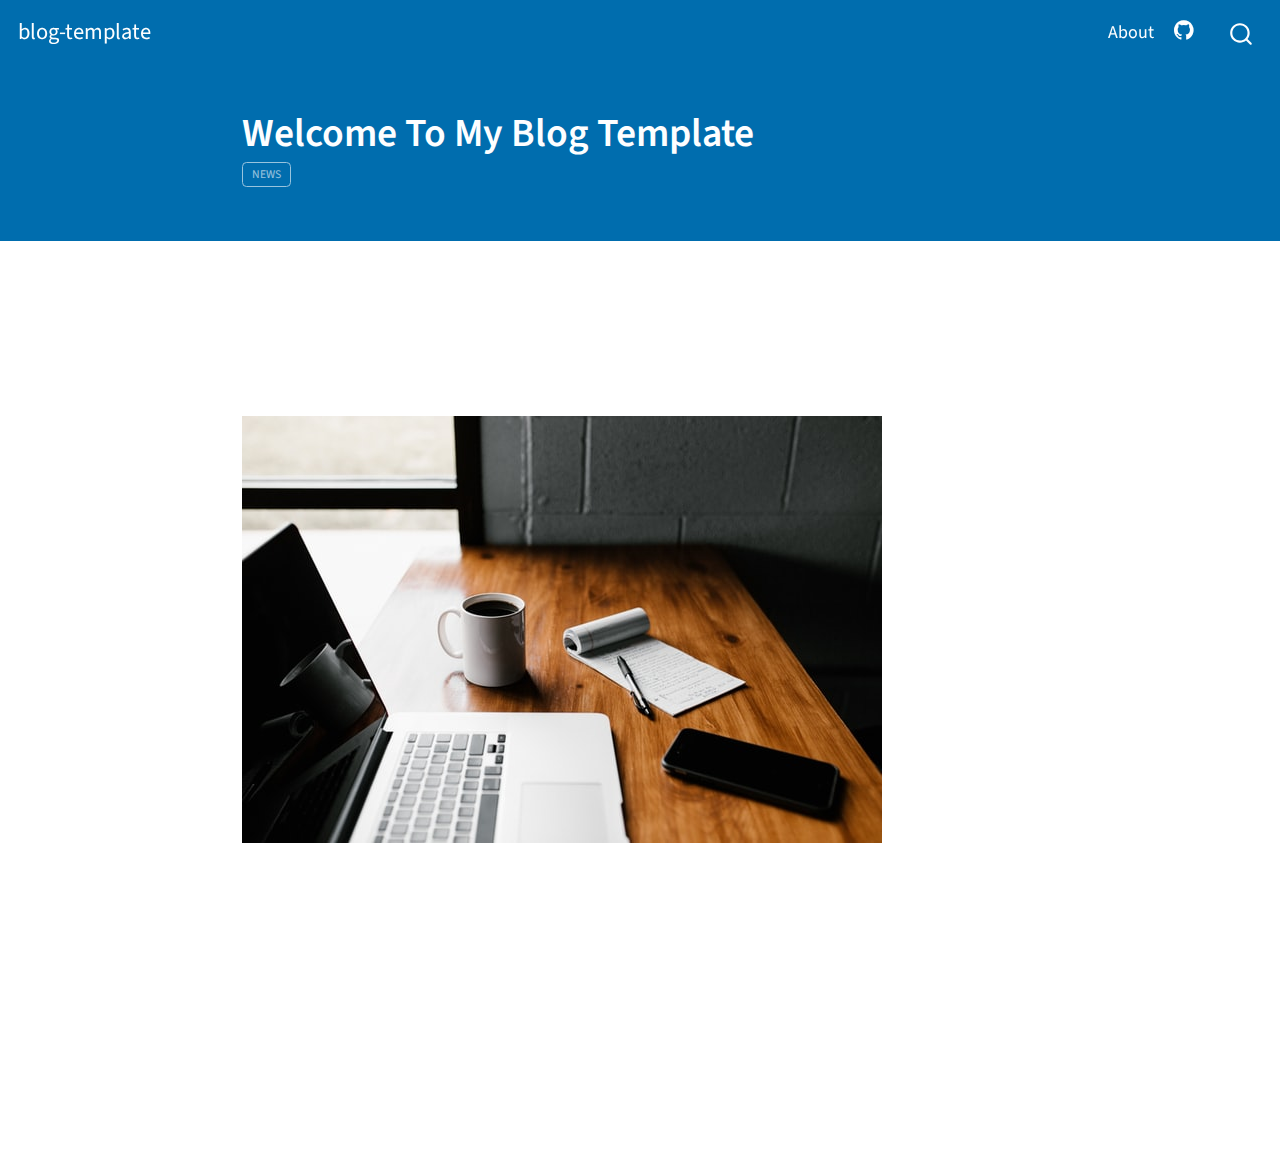
<file: posts/welcome/index.html>
<!DOCTYPE html>
<html xmlns="http://www.w3.org/1999/xhtml" lang="en" xml:lang="en"><head>

<meta charset="utf-8">
<meta name="generator" content="quarto-0.9.615">

<meta name="viewport" content="width=device-width, initial-scale=1.0, user-scalable=yes">

<meta name="author" content="Emi Tanaka">
<meta name="dcterms.date" content="2022-07-18">

<title>blog-template - Welcome To My Blog Template</title>
<style>
code{white-space: pre-wrap;}
span.smallcaps{font-variant: small-caps;}
span.underline{text-decoration: underline;}
div.column{display: inline-block; vertical-align: top; width: 50%;}
div.hanging-indent{margin-left: 1.5em; text-indent: -1.5em;}
ul.task-list{list-style: none;}
</style>


<script src="../../site_libs/quarto-nav/quarto-nav.js"></script>
<script src="../../site_libs/quarto-nav/headroom.min.js"></script>
<script src="../../site_libs/clipboard/clipboard.min.js"></script>
<script src="../../site_libs/quarto-search/autocomplete.umd.js"></script>
<script src="../../site_libs/quarto-search/fuse.min.js"></script>
<script src="../../site_libs/quarto-search/quarto-search.js"></script>
<meta name="quarto:offset" content="../../">
<script src="../../site_libs/quarto-html/quarto.js"></script>
<script src="../../site_libs/quarto-html/popper.min.js"></script>
<script src="../../site_libs/quarto-html/tippy.umd.min.js"></script>
<script src="../../site_libs/quarto-html/anchor.min.js"></script>
<link href="../../site_libs/quarto-html/tippy.css" rel="stylesheet">
<link href="../../site_libs/quarto-html/quarto-syntax-highlighting.css" rel="stylesheet" id="quarto-text-highlighting-styles">
<script src="../../site_libs/bootstrap/bootstrap.min.js"></script>
<link href="../../site_libs/bootstrap/bootstrap-icons.css" rel="stylesheet">
<link href="../../site_libs/bootstrap/bootstrap.min.css" rel="stylesheet">
<script id="quarto-search-options" type="application/json">{
  "location": "navbar",
  "copy-button": false,
  "collapse-after": 3,
  "panel-placement": "end",
  "type": "overlay",
  "limit": 20,
  "language": {
    "search-no-results-text": "No results",
    "search-matching-documents-text": "matching documents",
    "search-copy-link-title": "Copy link to search",
    "search-hide-matches-text": "Hide additional matches",
    "search-more-match-text": "more match in this document",
    "search-more-matches-text": "more matches in this document",
    "search-clear-button-title": "Clear",
    "search-detached-cancel-button-title": "Cancel",
    "search-submit-button-title": "Submit"
  }
}</script>


<link rel="stylesheet" href="../../styles.css">
</head>

<body class="nav-fixed fullcontent">

<div id="quarto-search-results"></div>
  <header id="quarto-header" class="headroom fixed-top">
    <nav class="navbar navbar-expand-lg navbar-dark ">
      <div class="navbar-container container-fluid">
      <a class="navbar-brand" href="../../index.html">
    <span class="navbar-title">blog-template</span>
  </a>
          <button class="navbar-toggler" type="button" data-bs-toggle="collapse" data-bs-target="#navbarCollapse" aria-controls="navbarCollapse" aria-expanded="false" aria-label="Toggle navigation" onclick="if (window.quartoToggleHeadroom) { window.quartoToggleHeadroom(); }">
  <span class="navbar-toggler-icon"></span>
</button>
          <div class="collapse navbar-collapse" id="navbarCollapse">
            <ul class="navbar-nav navbar-nav-scroll ms-auto">
  <li class="nav-item">
    <a class="nav-link" href="../../about.html">About</a>
  </li>  
  <li class="nav-item compact">
    <a class="nav-link" href="https://github.com/etc5523-2022"><i class="bi bi-github" role="img">
</i> 
 </a>
  </li>  
</ul>
              <div id="quarto-search" class="" title="Search"></div>
          </div> <!-- /navcollapse -->
      </div> <!-- /container-fluid -->
    </nav>
</header>
<!-- content -->
<header id="title-block-header" class="quarto-title-block default page-columns page-full">
  <div class="quarto-title-banner page-columns page-full">
    <div class="quarto-title column-body">
      <h1 class="title">Welcome To My Blog Template</h1>
                                <div class="quarto-categories">
                <div class="quarto-category">news</div>
              </div>
                  </div>
  </div>
    
  
  <div class="quarto-title-meta">

      <div>
      <div class="quarto-title-meta-heading">Author</div>
      <div class="quarto-title-meta-contents">
               <p>Emi Tanaka </p>
            </div>
    </div>
      
      <div>
      <div class="quarto-title-meta-heading">Published</div>
      <div class="quarto-title-meta-contents">
        <p class="date">July 18, 2022</p>
      </div>
    </div>
      
    </div>
    
  
  </header><div id="quarto-content" class="quarto-container page-columns page-rows-contents page-layout-article page-navbar">
<!-- sidebar -->
<!-- margin-sidebar -->
    
<!-- main -->
<main class="content quarto-banner-title-block" id="quarto-document-content">




<p>This is the first post in a Quarto blog. Welcome!</p>
<p><img src="thumbnail.jpg" class="img-fluid"></p>



</main> <!-- /main -->
<script id="quarto-html-after-body" type="application/javascript">
window.document.addEventListener("DOMContentLoaded", function (event) {
  const icon = "";
  const anchorJS = new window.AnchorJS();
  anchorJS.options = {
    placement: 'right',
    icon: icon
  };
  anchorJS.add('.anchored');
  const clipboard = new window.ClipboardJS('.code-copy-button', {
    target: function(trigger) {
      return trigger.previousElementSibling;
    }
  });
  clipboard.on('success', function(e) {
    // button target
    const button = e.trigger;
    // don't keep focus
    button.blur();
    // flash "checked"
    button.classList.add('code-copy-button-checked');
    var currentTitle = button.getAttribute("title");
    button.setAttribute("title", "Copied!");
    setTimeout(function() {
      button.setAttribute("title", currentTitle);
      button.classList.remove('code-copy-button-checked');
    }, 1000);
    // clear code selection
    e.clearSelection();
  });
  function tippyHover(el, contentFn) {
    const config = {
      allowHTML: true,
      content: contentFn,
      maxWidth: 500,
      delay: 100,
      arrow: false,
      appendTo: function(el) {
          return el.parentElement;
      },
      interactive: true,
      interactiveBorder: 10,
      theme: 'quarto',
      placement: 'bottom-start'
    };
    window.tippy(el, config); 
  }
  const noterefs = window.document.querySelectorAll('a[role="doc-noteref"]');
  for (var i=0; i<noterefs.length; i++) {
    const ref = noterefs[i];
    tippyHover(ref, function() {
      let href = ref.getAttribute('href');
      try { href = new URL(href).hash; } catch {}
      const id = href.replace(/^#\/?/, "");
      const note = window.document.getElementById(id);
      return note.innerHTML;
    });
  }
  var bibliorefs = window.document.querySelectorAll('a[role="doc-biblioref"]');
  for (var i=0; i<bibliorefs.length; i++) {
    const ref = bibliorefs[i];
    const cites = ref.parentNode.getAttribute('data-cites').split(' ');
    tippyHover(ref, function() {
      var popup = window.document.createElement('div');
      cites.forEach(function(cite) {
        var citeDiv = window.document.createElement('div');
        citeDiv.classList.add('hanging-indent');
        citeDiv.classList.add('csl-entry');
        var biblioDiv = window.document.getElementById('ref-' + cite);
        if (biblioDiv) {
          citeDiv.innerHTML = biblioDiv.innerHTML;
        }
        popup.appendChild(citeDiv);
      });
      return popup.innerHTML;
    });
  }
});
</script>
</div> <!-- /content -->



</body></html>
</file>
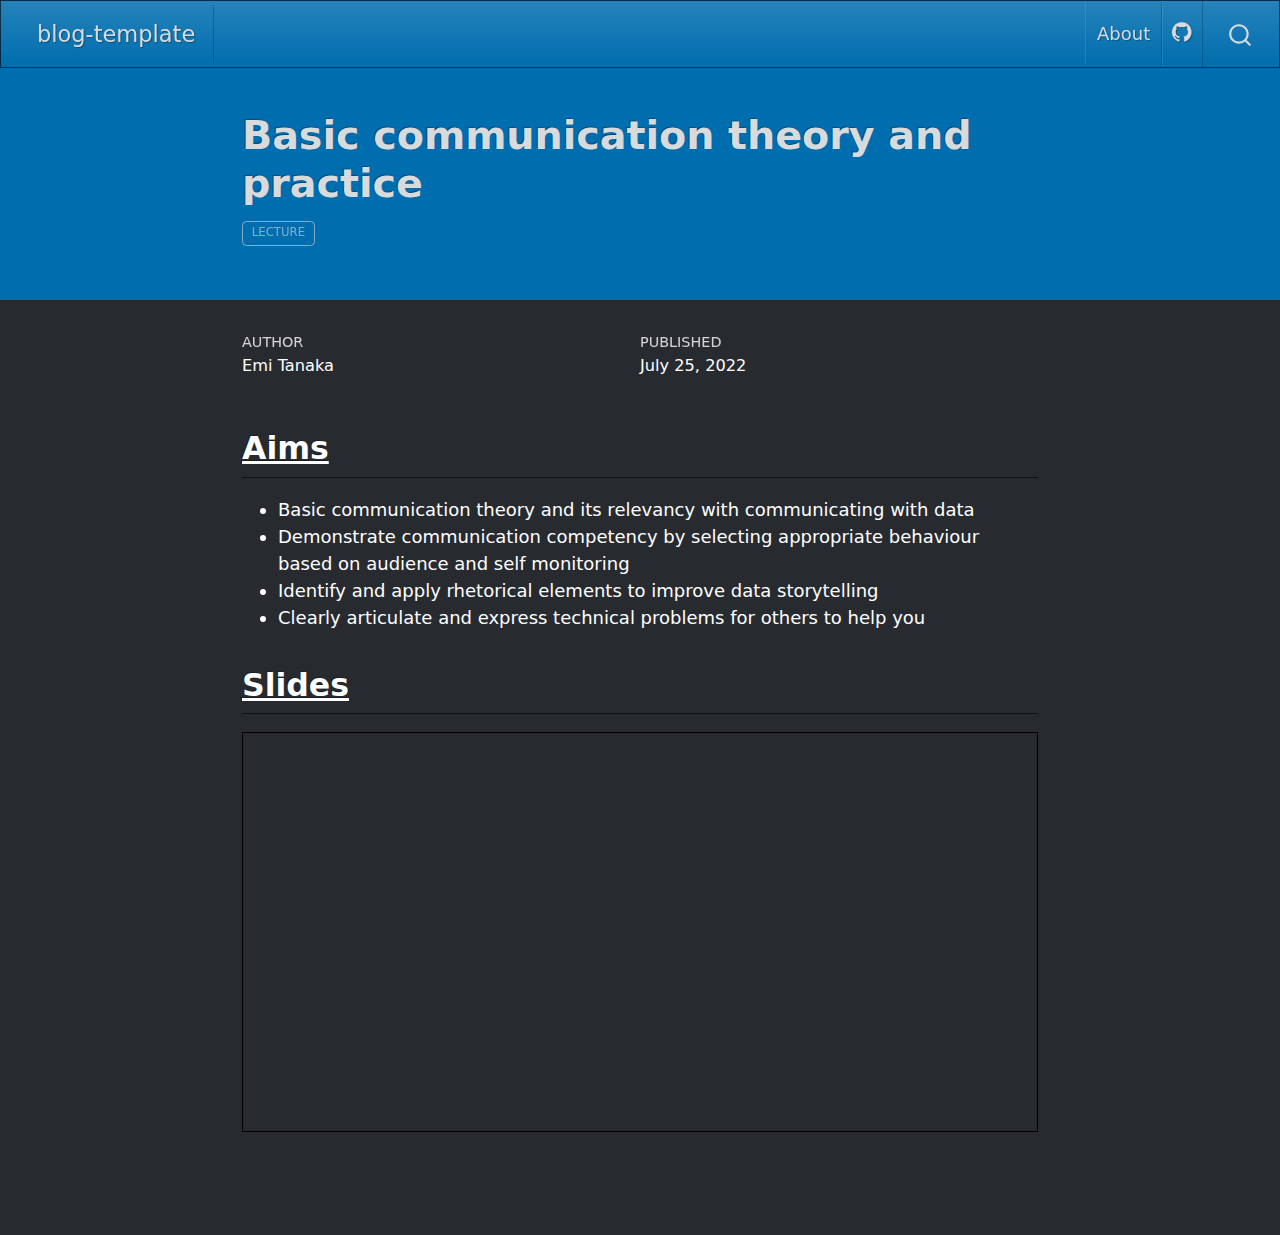
<file: docs/posts/week01/index.html>
<!DOCTYPE html>
<html xmlns="http://www.w3.org/1999/xhtml" lang="en" xml:lang="en"><head>

<meta charset="utf-8">
<meta name="generator" content="quarto-1.0.36">

<meta name="viewport" content="width=device-width, initial-scale=1.0, user-scalable=yes">

<meta name="author" content="Emi Tanaka">
<meta name="dcterms.date" content="2022-07-25">

<title>blog-template - Basic communication theory and practice</title>
<style>
code{white-space: pre-wrap;}
span.smallcaps{font-variant: small-caps;}
span.underline{text-decoration: underline;}
div.column{display: inline-block; vertical-align: top; width: 50%;}
div.hanging-indent{margin-left: 1.5em; text-indent: -1.5em;}
ul.task-list{list-style: none;}
</style>


<script src="../../site_libs/quarto-nav/quarto-nav.js"></script>
<script src="../../site_libs/quarto-nav/headroom.min.js"></script>
<script src="../../site_libs/clipboard/clipboard.min.js"></script>
<script src="../../site_libs/quarto-search/autocomplete.umd.js"></script>
<script src="../../site_libs/quarto-search/fuse.min.js"></script>
<script src="../../site_libs/quarto-search/quarto-search.js"></script>
<meta name="quarto:offset" content="../../">
<script src="../../site_libs/quarto-html/quarto.js"></script>
<script src="../../site_libs/quarto-html/popper.min.js"></script>
<script src="../../site_libs/quarto-html/tippy.umd.min.js"></script>
<script src="../../site_libs/quarto-html/anchor.min.js"></script>
<link href="../../site_libs/quarto-html/tippy.css" rel="stylesheet">
<link href="../../site_libs/quarto-html/quarto-syntax-highlighting.css" rel="stylesheet" id="quarto-text-highlighting-styles">
<script src="../../site_libs/bootstrap/bootstrap.min.js"></script>
<link href="../../site_libs/bootstrap/bootstrap-icons.css" rel="stylesheet">
<link href="../../site_libs/bootstrap/bootstrap.min.css" rel="stylesheet" id="quarto-bootstrap" data-mode="light">
<script id="quarto-search-options" type="application/json">{
  "location": "navbar",
  "copy-button": false,
  "collapse-after": 3,
  "panel-placement": "end",
  "type": "overlay",
  "limit": 20,
  "language": {
    "search-no-results-text": "No results",
    "search-matching-documents-text": "matching documents",
    "search-copy-link-title": "Copy link to search",
    "search-hide-matches-text": "Hide additional matches",
    "search-more-match-text": "more match in this document",
    "search-more-matches-text": "more matches in this document",
    "search-clear-button-title": "Clear",
    "search-detached-cancel-button-title": "Cancel",
    "search-submit-button-title": "Submit"
  }
}</script>


<link rel="stylesheet" href="../../styles.css">
</head>

<body class="nav-fixed fullcontent">

<div id="quarto-search-results"></div>
  <header id="quarto-header" class="headroom fixed-top">
    <nav class="navbar navbar-expand-lg navbar-dark ">
      <div class="navbar-container container-fluid">
      <a class="navbar-brand" href="../../index.html">
    <span class="navbar-title">blog-template</span>
  </a>
          <button class="navbar-toggler" type="button" data-bs-toggle="collapse" data-bs-target="#navbarCollapse" aria-controls="navbarCollapse" aria-expanded="false" aria-label="Toggle navigation" onclick="if (window.quartoToggleHeadroom) { window.quartoToggleHeadroom(); }">
  <span class="navbar-toggler-icon"></span>
</button>
          <div class="collapse navbar-collapse" id="navbarCollapse">
            <ul class="navbar-nav navbar-nav-scroll ms-auto">
  <li class="nav-item">
    <a class="nav-link" href="../../about.html">About</a>
  </li>  
  <li class="nav-item compact">
    <a class="nav-link" href="https://github.com/etc5523-2022"><i class="bi bi-github" role="img">
</i> 
 </a>
  </li>  
</ul>
              <div id="quarto-search" class="" title="Search"></div>
          </div> <!-- /navcollapse -->
      </div> <!-- /container-fluid -->
    </nav>
</header>
<!-- content -->
<header id="title-block-header" class="quarto-title-block default page-columns page-full">
  <div class="quarto-title-banner page-columns page-full">
    <div class="quarto-title column-body">
      <h1 class="title">Basic communication theory and practice</h1>
                                <div class="quarto-categories">
                <div class="quarto-category">lecture</div>
              </div>
                  </div>
  </div>
    
  
  <div class="quarto-title-meta">

      <div>
      <div class="quarto-title-meta-heading">Author</div>
      <div class="quarto-title-meta-contents">
               <p>Emi Tanaka </p>
            </div>
    </div>
      
      <div>
      <div class="quarto-title-meta-heading">Published</div>
      <div class="quarto-title-meta-contents">
        <p class="date">July 25, 2022</p>
      </div>
    </div>
      
    </div>
    
  
  </header><div id="quarto-content" class="quarto-container page-columns page-rows-contents page-layout-article page-navbar">
<!-- sidebar -->
<!-- margin-sidebar -->
    
<!-- main -->
<main class="content quarto-banner-title-block" id="quarto-document-content">




<section id="aims" class="level2">
<h2 class="anchored" data-anchor-id="aims">Aims</h2>
<ul>
<li>Basic communication theory and its relevancy with communicating with data</li>
<li>Demonstrate communication competency by selecting appropriate behaviour based on audience and self monitoring</li>
<li>Identify and apply rhetorical elements to improve data storytelling</li>
<li>Clearly articulate and express technical problems for others to help you</li>
</ul>
</section>
<section id="slides" class="level2">
<h2 class="anchored" data-anchor-id="slides">Slides</h2>
<iframe src="https://cwd.numbat.space/lectures/lecture-01.html" style="border: 1px solid black;" width="100%" height="400px">
</iframe>


</section>

</main> <!-- /main -->
<script id="quarto-html-after-body" type="application/javascript">
window.document.addEventListener("DOMContentLoaded", function (event) {
  const toggleBodyColorMode = (bsSheetEl) => {
    const mode = bsSheetEl.getAttribute("data-mode");
    const bodyEl = window.document.querySelector("body");
    if (mode === "dark") {
      bodyEl.classList.add("quarto-dark");
      bodyEl.classList.remove("quarto-light");
    } else {
      bodyEl.classList.add("quarto-light");
      bodyEl.classList.remove("quarto-dark");
    }
  }
  const toggleBodyColorPrimary = () => {
    const bsSheetEl = window.document.querySelector("link#quarto-bootstrap");
    if (bsSheetEl) {
      toggleBodyColorMode(bsSheetEl);
    }
  }
  toggleBodyColorPrimary();  
  const icon = "";
  const anchorJS = new window.AnchorJS();
  anchorJS.options = {
    placement: 'right',
    icon: icon
  };
  anchorJS.add('.anchored');
  const clipboard = new window.ClipboardJS('.code-copy-button', {
    target: function(trigger) {
      return trigger.previousElementSibling;
    }
  });
  clipboard.on('success', function(e) {
    // button target
    const button = e.trigger;
    // don't keep focus
    button.blur();
    // flash "checked"
    button.classList.add('code-copy-button-checked');
    var currentTitle = button.getAttribute("title");
    button.setAttribute("title", "Copied!");
    setTimeout(function() {
      button.setAttribute("title", currentTitle);
      button.classList.remove('code-copy-button-checked');
    }, 1000);
    // clear code selection
    e.clearSelection();
  });
  function tippyHover(el, contentFn) {
    const config = {
      allowHTML: true,
      content: contentFn,
      maxWidth: 500,
      delay: 100,
      arrow: false,
      appendTo: function(el) {
          return el.parentElement;
      },
      interactive: true,
      interactiveBorder: 10,
      theme: 'quarto',
      placement: 'bottom-start'
    };
    window.tippy(el, config); 
  }
  const noterefs = window.document.querySelectorAll('a[role="doc-noteref"]');
  for (var i=0; i<noterefs.length; i++) {
    const ref = noterefs[i];
    tippyHover(ref, function() {
      let href = ref.getAttribute('href');
      try { href = new URL(href).hash; } catch {}
      const id = href.replace(/^#\/?/, "");
      const note = window.document.getElementById(id);
      return note.innerHTML;
    });
  }
  var bibliorefs = window.document.querySelectorAll('a[role="doc-biblioref"]');
  for (var i=0; i<bibliorefs.length; i++) {
    const ref = bibliorefs[i];
    const cites = ref.parentNode.getAttribute('data-cites').split(' ');
    tippyHover(ref, function() {
      var popup = window.document.createElement('div');
      cites.forEach(function(cite) {
        var citeDiv = window.document.createElement('div');
        citeDiv.classList.add('hanging-indent');
        citeDiv.classList.add('csl-entry');
        var biblioDiv = window.document.getElementById('ref-' + cite);
        if (biblioDiv) {
          citeDiv.innerHTML = biblioDiv.innerHTML;
        }
        popup.appendChild(citeDiv);
      });
      return popup.innerHTML;
    });
  }
});
</script>
</div> <!-- /content -->



</body></html>
</file>
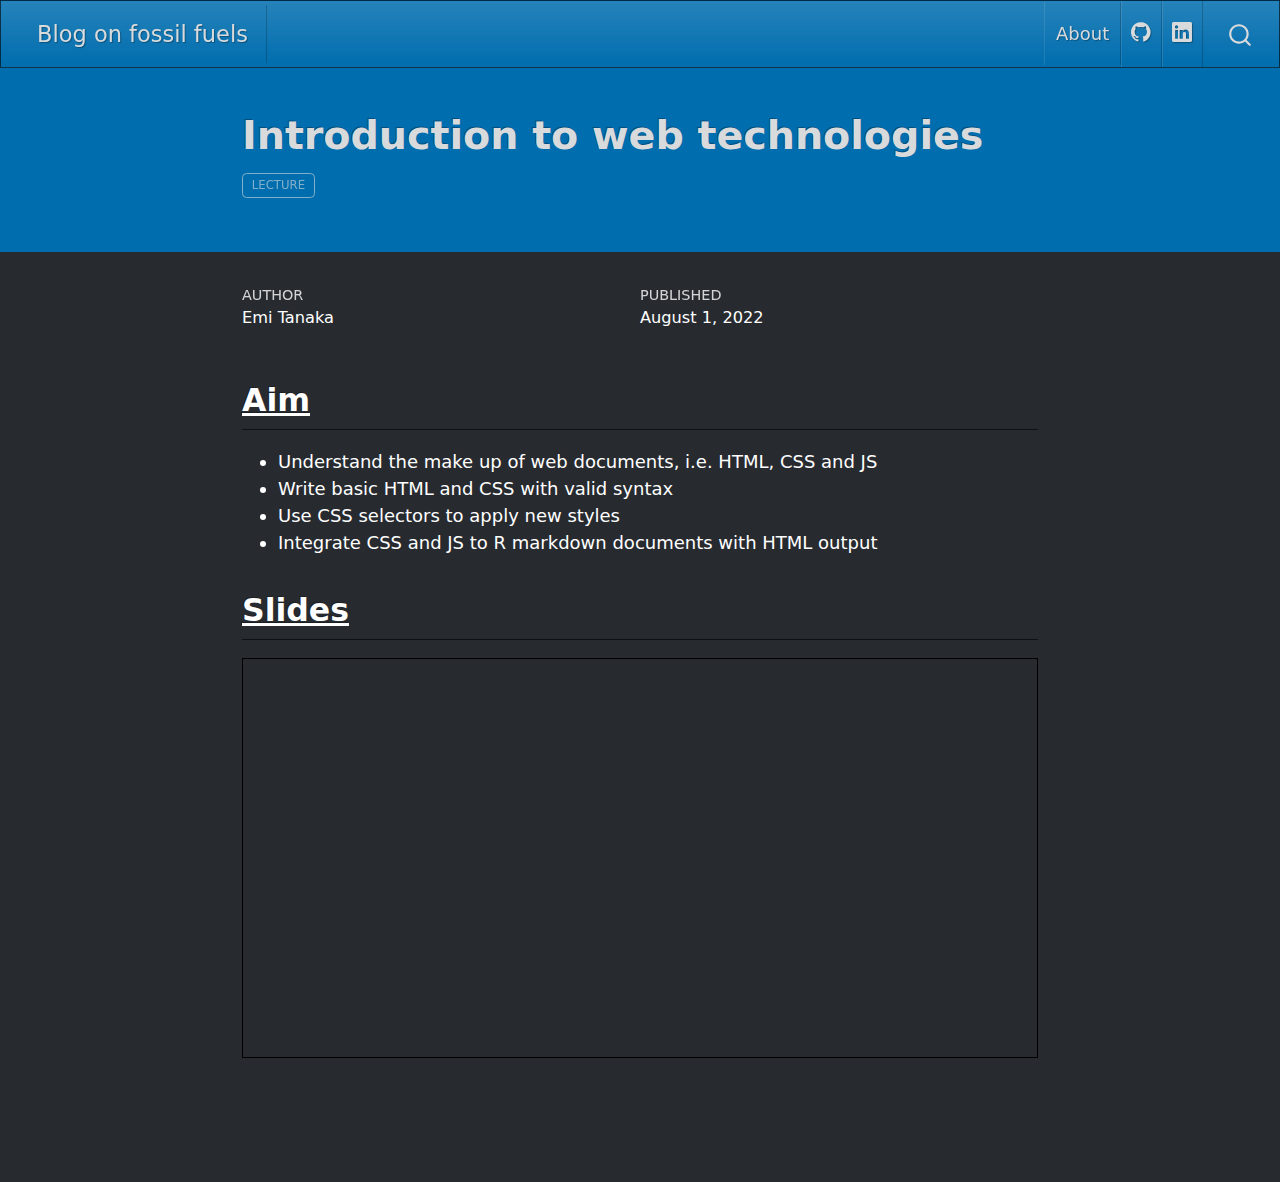
<file: docs/posts/week02/index.html>
<!DOCTYPE html>
<html xmlns="http://www.w3.org/1999/xhtml" lang="en" xml:lang="en"><head>

<meta charset="utf-8">
<meta name="generator" content="quarto-1.0.36">

<meta name="viewport" content="width=device-width, initial-scale=1.0, user-scalable=yes">

<meta name="author" content="Emi Tanaka">
<meta name="dcterms.date" content="2022-08-01">

<title>Blog on fossil fuels - Introduction to web technologies</title>
<style>
code{white-space: pre-wrap;}
span.smallcaps{font-variant: small-caps;}
span.underline{text-decoration: underline;}
div.column{display: inline-block; vertical-align: top; width: 50%;}
div.hanging-indent{margin-left: 1.5em; text-indent: -1.5em;}
ul.task-list{list-style: none;}
</style>


<script src="../../site_libs/quarto-nav/quarto-nav.js"></script>
<script src="../../site_libs/quarto-nav/headroom.min.js"></script>
<script src="../../site_libs/clipboard/clipboard.min.js"></script>
<script src="../../site_libs/quarto-search/autocomplete.umd.js"></script>
<script src="../../site_libs/quarto-search/fuse.min.js"></script>
<script src="../../site_libs/quarto-search/quarto-search.js"></script>
<meta name="quarto:offset" content="../../">
<script src="../../site_libs/quarto-html/quarto.js"></script>
<script src="../../site_libs/quarto-html/popper.min.js"></script>
<script src="../../site_libs/quarto-html/tippy.umd.min.js"></script>
<script src="../../site_libs/quarto-html/anchor.min.js"></script>
<link href="../../site_libs/quarto-html/tippy.css" rel="stylesheet">
<link href="../../site_libs/quarto-html/quarto-syntax-highlighting-dark.css" rel="stylesheet" id="quarto-text-highlighting-styles">
<script src="../../site_libs/bootstrap/bootstrap.min.js"></script>
<link href="../../site_libs/bootstrap/bootstrap-icons.css" rel="stylesheet">
<link href="../../site_libs/bootstrap/bootstrap.min.css" rel="stylesheet" id="quarto-bootstrap" data-mode="dark">
<script id="quarto-search-options" type="application/json">{
  "location": "navbar",
  "copy-button": false,
  "collapse-after": 3,
  "panel-placement": "end",
  "type": "overlay",
  "limit": 20,
  "language": {
    "search-no-results-text": "No results",
    "search-matching-documents-text": "matching documents",
    "search-copy-link-title": "Copy link to search",
    "search-hide-matches-text": "Hide additional matches",
    "search-more-match-text": "more match in this document",
    "search-more-matches-text": "more matches in this document",
    "search-clear-button-title": "Clear",
    "search-detached-cancel-button-title": "Cancel",
    "search-submit-button-title": "Submit"
  }
}</script>


<link rel="stylesheet" href="../../styles.css">
</head>

<body class="nav-fixed fullcontent">

<div id="quarto-search-results"></div>
  <header id="quarto-header" class="headroom fixed-top">
    <nav class="navbar navbar-expand-lg navbar-dark ">
      <div class="navbar-container container-fluid">
      <a class="navbar-brand" href="../../index.html">
    <span class="navbar-title">Blog on fossil fuels</span>
  </a>
          <button class="navbar-toggler" type="button" data-bs-toggle="collapse" data-bs-target="#navbarCollapse" aria-controls="navbarCollapse" aria-expanded="false" aria-label="Toggle navigation" onclick="if (window.quartoToggleHeadroom) { window.quartoToggleHeadroom(); }">
  <span class="navbar-toggler-icon"></span>
</button>
          <div class="collapse navbar-collapse" id="navbarCollapse">
            <ul class="navbar-nav navbar-nav-scroll ms-auto">
  <li class="nav-item">
    <a class="nav-link" href="../../about.html">About</a>
  </li>  
  <li class="nav-item compact">
    <a class="nav-link" href="https://github.com/kvatsal2000"><i class="bi bi-github" role="img">
</i> 
 </a>
  </li>  
  <li class="nav-item compact">
    <a class="nav-link" href="https://www.linkedin.com/in/kumar-vatsal-9a2b8a179/"><i class="bi bi-linkedin" role="img">
</i> 
 </a>
  </li>  
</ul>
              <div id="quarto-search" class="" title="Search"></div>
          </div> <!-- /navcollapse -->
      </div> <!-- /container-fluid -->
    </nav>
</header>
<!-- content -->
<header id="title-block-header" class="quarto-title-block default page-columns page-full">
  <div class="quarto-title-banner page-columns page-full">
    <div class="quarto-title column-body">
      <h1 class="title">Introduction to web technologies</h1>
                                <div class="quarto-categories">
                <div class="quarto-category">lecture</div>
              </div>
                  </div>
  </div>
    
  
  <div class="quarto-title-meta">

      <div>
      <div class="quarto-title-meta-heading">Author</div>
      <div class="quarto-title-meta-contents">
               <p>Emi Tanaka </p>
            </div>
    </div>
      
      <div>
      <div class="quarto-title-meta-heading">Published</div>
      <div class="quarto-title-meta-contents">
        <p class="date">August 1, 2022</p>
      </div>
    </div>
      
    </div>
    
  
  </header><div id="quarto-content" class="quarto-container page-columns page-rows-contents page-layout-article page-navbar">
<!-- sidebar -->
<!-- margin-sidebar -->
    
<!-- main -->
<main class="content quarto-banner-title-block" id="quarto-document-content">




<section id="aim" class="level2">
<h2 class="anchored" data-anchor-id="aim">Aim</h2>
<ul>
<li>Understand the make up of web documents, i.e.&nbsp;HTML, CSS and JS</li>
<li>Write basic HTML and CSS with valid syntax</li>
<li>Use CSS selectors to apply new styles</li>
<li>Integrate CSS and JS to R markdown documents with HTML output</li>
</ul>
</section>
<section id="slides" class="level2">
<h2 class="anchored" data-anchor-id="slides">Slides</h2>
<iframe src="https://cwd.numbat.space/lectures/lecture-02.html" style="border: 1px solid black;" width="100%" height="400px">
</iframe>


</section>

</main> <!-- /main -->
<script id="quarto-html-after-body" type="application/javascript">
window.document.addEventListener("DOMContentLoaded", function (event) {
  const toggleBodyColorMode = (bsSheetEl) => {
    const mode = bsSheetEl.getAttribute("data-mode");
    const bodyEl = window.document.querySelector("body");
    if (mode === "dark") {
      bodyEl.classList.add("quarto-dark");
      bodyEl.classList.remove("quarto-light");
    } else {
      bodyEl.classList.add("quarto-light");
      bodyEl.classList.remove("quarto-dark");
    }
  }
  const toggleBodyColorPrimary = () => {
    const bsSheetEl = window.document.querySelector("link#quarto-bootstrap");
    if (bsSheetEl) {
      toggleBodyColorMode(bsSheetEl);
    }
  }
  toggleBodyColorPrimary();  
  const icon = "";
  const anchorJS = new window.AnchorJS();
  anchorJS.options = {
    placement: 'right',
    icon: icon
  };
  anchorJS.add('.anchored');
  const clipboard = new window.ClipboardJS('.code-copy-button', {
    target: function(trigger) {
      return trigger.previousElementSibling;
    }
  });
  clipboard.on('success', function(e) {
    // button target
    const button = e.trigger;
    // don't keep focus
    button.blur();
    // flash "checked"
    button.classList.add('code-copy-button-checked');
    var currentTitle = button.getAttribute("title");
    button.setAttribute("title", "Copied!");
    setTimeout(function() {
      button.setAttribute("title", currentTitle);
      button.classList.remove('code-copy-button-checked');
    }, 1000);
    // clear code selection
    e.clearSelection();
  });
  function tippyHover(el, contentFn) {
    const config = {
      allowHTML: true,
      content: contentFn,
      maxWidth: 500,
      delay: 100,
      arrow: false,
      appendTo: function(el) {
          return el.parentElement;
      },
      interactive: true,
      interactiveBorder: 10,
      theme: 'quarto',
      placement: 'bottom-start'
    };
    window.tippy(el, config); 
  }
  const noterefs = window.document.querySelectorAll('a[role="doc-noteref"]');
  for (var i=0; i<noterefs.length; i++) {
    const ref = noterefs[i];
    tippyHover(ref, function() {
      let href = ref.getAttribute('href');
      try { href = new URL(href).hash; } catch {}
      const id = href.replace(/^#\/?/, "");
      const note = window.document.getElementById(id);
      return note.innerHTML;
    });
  }
  var bibliorefs = window.document.querySelectorAll('a[role="doc-biblioref"]');
  for (var i=0; i<bibliorefs.length; i++) {
    const ref = bibliorefs[i];
    const cites = ref.parentNode.getAttribute('data-cites').split(' ');
    tippyHover(ref, function() {
      var popup = window.document.createElement('div');
      cites.forEach(function(cite) {
        var citeDiv = window.document.createElement('div');
        citeDiv.classList.add('hanging-indent');
        citeDiv.classList.add('csl-entry');
        var biblioDiv = window.document.getElementById('ref-' + cite);
        if (biblioDiv) {
          citeDiv.innerHTML = biblioDiv.innerHTML;
        }
        popup.appendChild(citeDiv);
      });
      return popup.innerHTML;
    });
  }
});
</script>
</div> <!-- /content -->



</body></html>
</file>
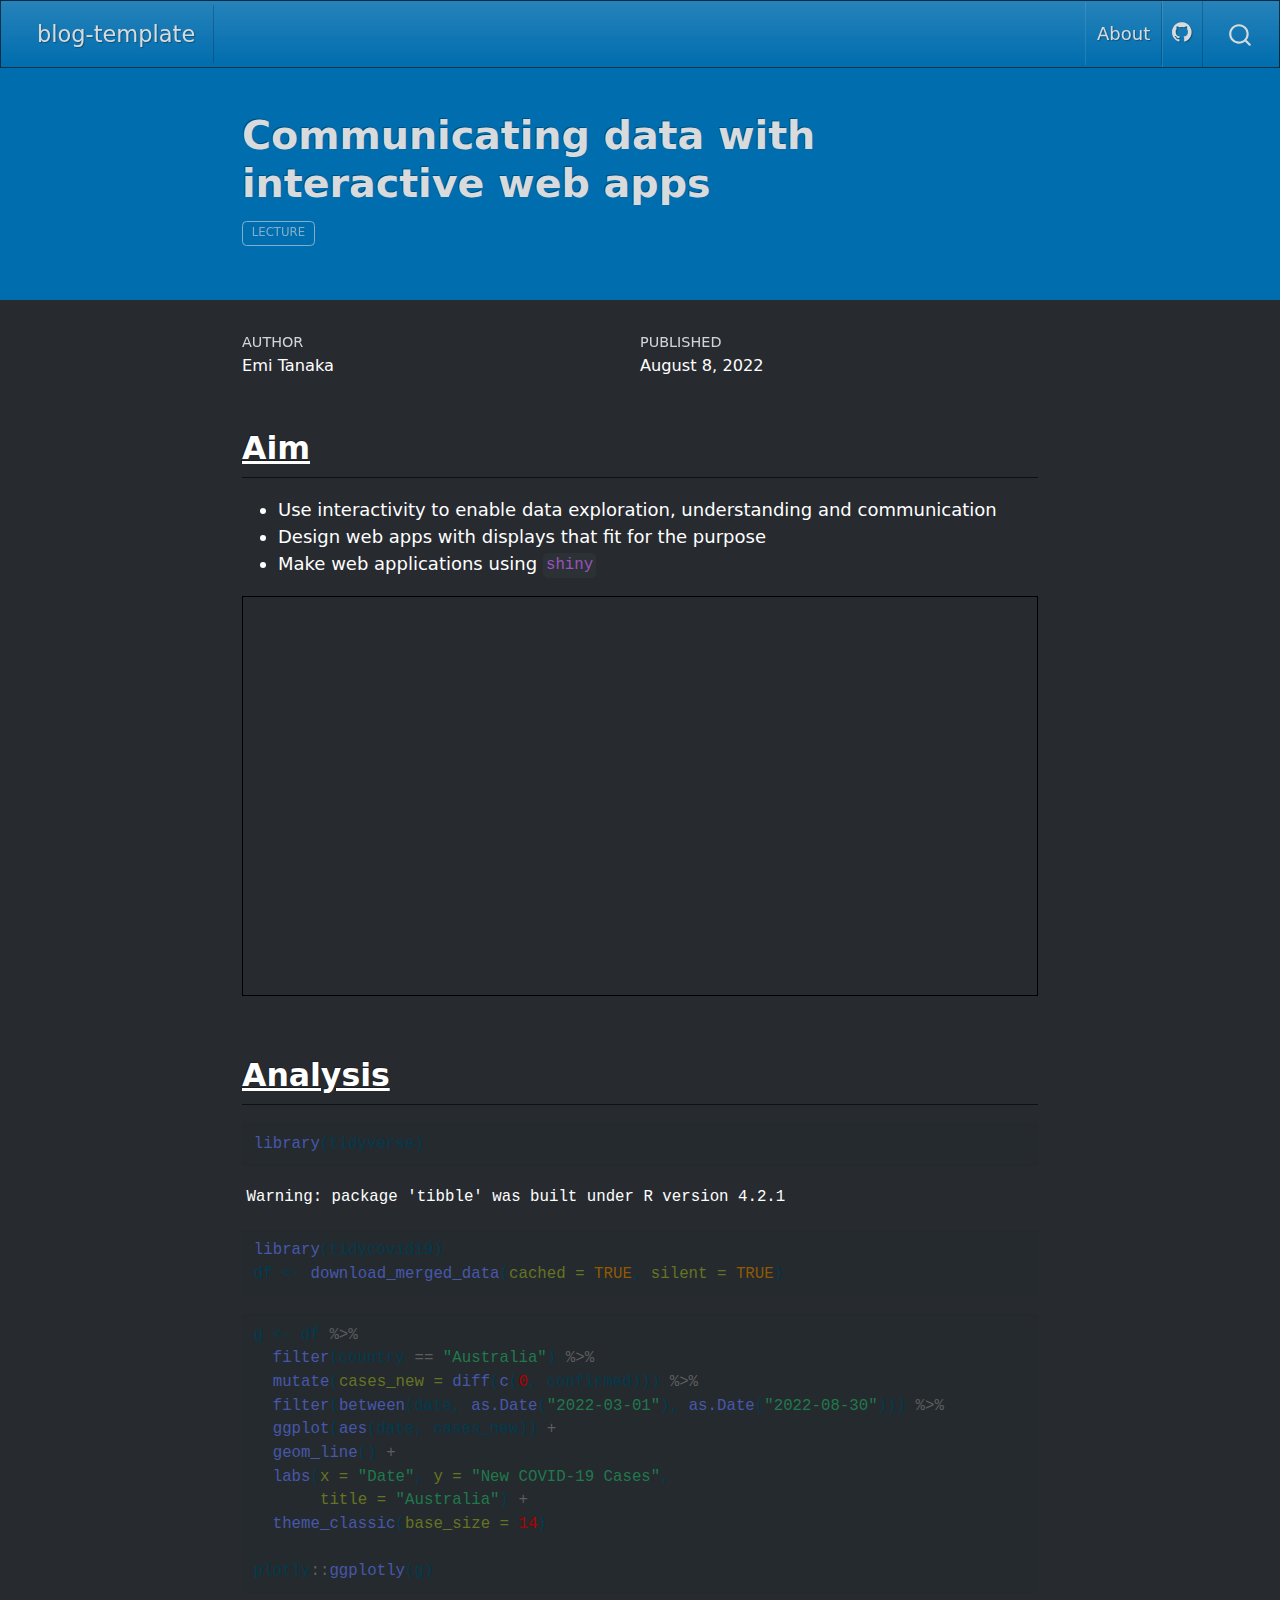
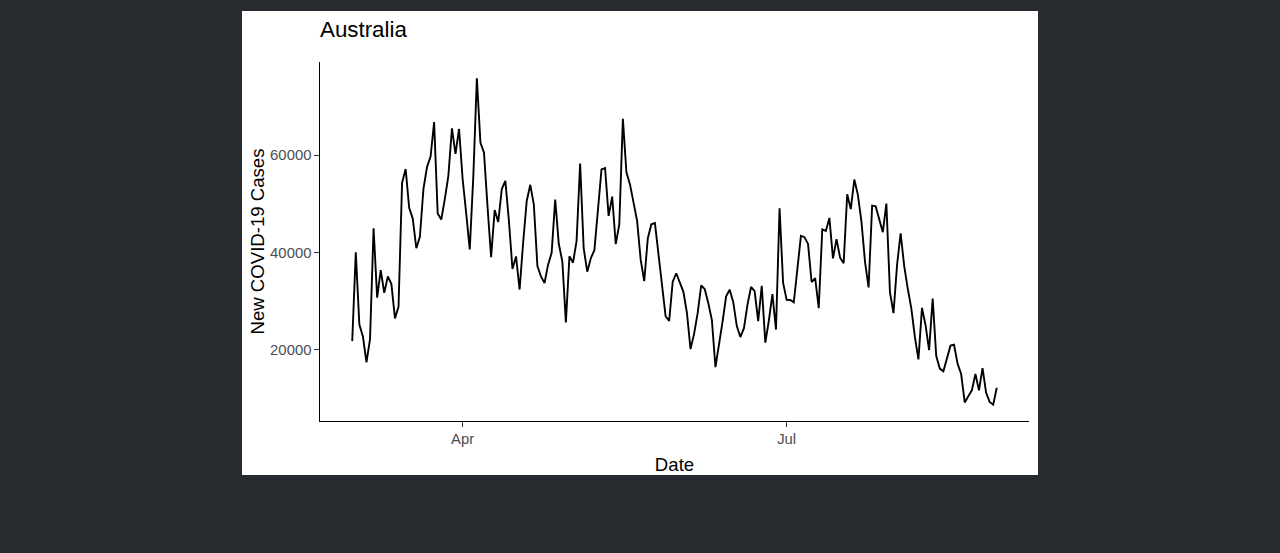
<file: docs/posts/week03/index.html>
<!DOCTYPE html>
<html xmlns="http://www.w3.org/1999/xhtml" lang="en" xml:lang="en"><head>

<meta charset="utf-8">
<meta name="generator" content="quarto-1.0.36">

<meta name="viewport" content="width=device-width, initial-scale=1.0, user-scalable=yes">

<meta name="author" content="Emi Tanaka">
<meta name="dcterms.date" content="2022-08-08">

<title>blog-template - Communicating data with interactive web apps</title>
<style>
code{white-space: pre-wrap;}
span.smallcaps{font-variant: small-caps;}
span.underline{text-decoration: underline;}
div.column{display: inline-block; vertical-align: top; width: 50%;}
div.hanging-indent{margin-left: 1.5em; text-indent: -1.5em;}
ul.task-list{list-style: none;}
pre > code.sourceCode { white-space: pre; position: relative; }
pre > code.sourceCode > span { display: inline-block; line-height: 1.25; }
pre > code.sourceCode > span:empty { height: 1.2em; }
.sourceCode { overflow: visible; }
code.sourceCode > span { color: inherit; text-decoration: inherit; }
div.sourceCode { margin: 1em 0; }
pre.sourceCode { margin: 0; }
@media screen {
div.sourceCode { overflow: auto; }
}
@media print {
pre > code.sourceCode { white-space: pre-wrap; }
pre > code.sourceCode > span { text-indent: -5em; padding-left: 5em; }
}
pre.numberSource code
  { counter-reset: source-line 0; }
pre.numberSource code > span
  { position: relative; left: -4em; counter-increment: source-line; }
pre.numberSource code > span > a:first-child::before
  { content: counter(source-line);
    position: relative; left: -1em; text-align: right; vertical-align: baseline;
    border: none; display: inline-block;
    -webkit-touch-callout: none; -webkit-user-select: none;
    -khtml-user-select: none; -moz-user-select: none;
    -ms-user-select: none; user-select: none;
    padding: 0 4px; width: 4em;
    color: #aaaaaa;
  }
pre.numberSource { margin-left: 3em; border-left: 1px solid #aaaaaa;  padding-left: 4px; }
div.sourceCode
  {   }
@media screen {
pre > code.sourceCode > span > a:first-child::before { text-decoration: underline; }
}
code span.al { color: #ff0000; font-weight: bold; } /* Alert */
code span.an { color: #60a0b0; font-weight: bold; font-style: italic; } /* Annotation */
code span.at { color: #7d9029; } /* Attribute */
code span.bn { color: #40a070; } /* BaseN */
code span.bu { } /* BuiltIn */
code span.cf { color: #007020; font-weight: bold; } /* ControlFlow */
code span.ch { color: #4070a0; } /* Char */
code span.cn { color: #880000; } /* Constant */
code span.co { color: #60a0b0; font-style: italic; } /* Comment */
code span.cv { color: #60a0b0; font-weight: bold; font-style: italic; } /* CommentVar */
code span.do { color: #ba2121; font-style: italic; } /* Documentation */
code span.dt { color: #902000; } /* DataType */
code span.dv { color: #40a070; } /* DecVal */
code span.er { color: #ff0000; font-weight: bold; } /* Error */
code span.ex { } /* Extension */
code span.fl { color: #40a070; } /* Float */
code span.fu { color: #06287e; } /* Function */
code span.im { } /* Import */
code span.in { color: #60a0b0; font-weight: bold; font-style: italic; } /* Information */
code span.kw { color: #007020; font-weight: bold; } /* Keyword */
code span.op { color: #666666; } /* Operator */
code span.ot { color: #007020; } /* Other */
code span.pp { color: #bc7a00; } /* Preprocessor */
code span.sc { color: #4070a0; } /* SpecialChar */
code span.ss { color: #bb6688; } /* SpecialString */
code span.st { color: #4070a0; } /* String */
code span.va { color: #19177c; } /* Variable */
code span.vs { color: #4070a0; } /* VerbatimString */
code span.wa { color: #60a0b0; font-weight: bold; font-style: italic; } /* Warning */
</style>


<script src="../../site_libs/quarto-nav/quarto-nav.js"></script>
<script src="../../site_libs/quarto-nav/headroom.min.js"></script>
<script src="../../site_libs/clipboard/clipboard.min.js"></script>
<script src="../../site_libs/quarto-search/autocomplete.umd.js"></script>
<script src="../../site_libs/quarto-search/fuse.min.js"></script>
<script src="../../site_libs/quarto-search/quarto-search.js"></script>
<meta name="quarto:offset" content="../../">
<script src="../../site_libs/quarto-html/quarto.js"></script>
<script src="../../site_libs/quarto-html/popper.min.js"></script>
<script src="../../site_libs/quarto-html/tippy.umd.min.js"></script>
<script src="../../site_libs/quarto-html/anchor.min.js"></script>
<link href="../../site_libs/quarto-html/tippy.css" rel="stylesheet">
<link href="../../site_libs/quarto-html/quarto-syntax-highlighting.css" rel="stylesheet" id="quarto-text-highlighting-styles">
<script src="../../site_libs/bootstrap/bootstrap.min.js"></script>
<link href="../../site_libs/bootstrap/bootstrap-icons.css" rel="stylesheet">
<link href="../../site_libs/bootstrap/bootstrap.min.css" rel="stylesheet" id="quarto-bootstrap" data-mode="light">
<script id="quarto-search-options" type="application/json">{
  "location": "navbar",
  "copy-button": false,
  "collapse-after": 3,
  "panel-placement": "end",
  "type": "overlay",
  "limit": 20,
  "language": {
    "search-no-results-text": "No results",
    "search-matching-documents-text": "matching documents",
    "search-copy-link-title": "Copy link to search",
    "search-hide-matches-text": "Hide additional matches",
    "search-more-match-text": "more match in this document",
    "search-more-matches-text": "more matches in this document",
    "search-clear-button-title": "Clear",
    "search-detached-cancel-button-title": "Cancel",
    "search-submit-button-title": "Submit"
  }
}</script>
<script src="../../site_libs/htmlwidgets-1.5.4/htmlwidgets.js"></script>
<script src="../../site_libs/plotly-binding-4.10.0/plotly.js"></script>
<script src="../../site_libs/typedarray-0.1/typedarray.min.js"></script>
<script src="../../site_libs/jquery-3.5.1/jquery.min.js"></script>
<link href="../../site_libs/crosstalk-1.2.0/css/crosstalk.min.css" rel="stylesheet">
<script src="../../site_libs/crosstalk-1.2.0/js/crosstalk.min.js"></script>
<link href="../../site_libs/plotly-htmlwidgets-css-2.5.1/plotly-htmlwidgets.css" rel="stylesheet">
<script src="../../site_libs/plotly-main-2.5.1/plotly-latest.min.js"></script>


<link rel="stylesheet" href="../../styles.css">
</head>

<body class="nav-fixed fullcontent">

<div id="quarto-search-results"></div>
  <header id="quarto-header" class="headroom fixed-top">
    <nav class="navbar navbar-expand-lg navbar-dark ">
      <div class="navbar-container container-fluid">
      <a class="navbar-brand" href="../../index.html">
    <span class="navbar-title">blog-template</span>
  </a>
          <button class="navbar-toggler" type="button" data-bs-toggle="collapse" data-bs-target="#navbarCollapse" aria-controls="navbarCollapse" aria-expanded="false" aria-label="Toggle navigation" onclick="if (window.quartoToggleHeadroom) { window.quartoToggleHeadroom(); }">
  <span class="navbar-toggler-icon"></span>
</button>
          <div class="collapse navbar-collapse" id="navbarCollapse">
            <ul class="navbar-nav navbar-nav-scroll ms-auto">
  <li class="nav-item">
    <a class="nav-link" href="../../about.html">About</a>
  </li>  
  <li class="nav-item compact">
    <a class="nav-link" href="https://github.com/etc5523-2022"><i class="bi bi-github" role="img">
</i> 
 </a>
  </li>  
</ul>
              <div id="quarto-search" class="" title="Search"></div>
          </div> <!-- /navcollapse -->
      </div> <!-- /container-fluid -->
    </nav>
</header>
<!-- content -->
<header id="title-block-header" class="quarto-title-block default page-columns page-full">
  <div class="quarto-title-banner page-columns page-full">
    <div class="quarto-title column-body">
      <h1 class="title">Communicating data with interactive web apps</h1>
                                <div class="quarto-categories">
                <div class="quarto-category">lecture</div>
              </div>
                  </div>
  </div>
    
  
  <div class="quarto-title-meta">

      <div>
      <div class="quarto-title-meta-heading">Author</div>
      <div class="quarto-title-meta-contents">
               <p>Emi Tanaka </p>
            </div>
    </div>
      
      <div>
      <div class="quarto-title-meta-heading">Published</div>
      <div class="quarto-title-meta-contents">
        <p class="date">August 8, 2022</p>
      </div>
    </div>
      
    </div>
    
  
  </header><div id="quarto-content" class="quarto-container page-columns page-rows-contents page-layout-article page-navbar">
<!-- sidebar -->
<!-- margin-sidebar -->
    
<!-- main -->
<main class="content quarto-banner-title-block" id="quarto-document-content">




<section id="aim" class="level2">
<h2 class="anchored" data-anchor-id="aim">Aim</h2>
<ul>
<li>Use interactivity to enable data exploration, understanding and communication</li>
<li>Design web apps with displays that fit for the purpose</li>
<li>Make web applications using <code>shiny</code></li>
</ul>
<iframe src="https://cwd.numbat.space/lectures/lecture-03.html" style="border: 1px solid black;" width="100%" height="400px">
</iframe>
</section>
<section id="analysis" class="level2">
<h2 class="anchored" data-anchor-id="analysis">Analysis</h2>
<div class="cell">
<div class="sourceCode cell-code" id="cb1"><pre class="sourceCode r code-with-copy"><code class="sourceCode r"><span id="cb1-1"><a href="#cb1-1" aria-hidden="true" tabindex="-1"></a><span class="fu">library</span>(tidyverse)</span></code><button title="Copy to Clipboard" class="code-copy-button"><i class="bi"></i></button></pre></div>
<div class="cell-output cell-output-stderr">
<pre><code>Warning: package 'tibble' was built under R version 4.2.1</code></pre>
</div>
<div class="sourceCode cell-code" id="cb3"><pre class="sourceCode r code-with-copy"><code class="sourceCode r"><span id="cb3-1"><a href="#cb3-1" aria-hidden="true" tabindex="-1"></a><span class="fu">library</span>(tidycovid19)</span>
<span id="cb3-2"><a href="#cb3-2" aria-hidden="true" tabindex="-1"></a>df <span class="ot">&lt;-</span> <span class="fu">download_merged_data</span>(<span class="at">cached =</span> <span class="cn">TRUE</span>, <span class="at">silent =</span> <span class="cn">TRUE</span>)</span></code><button title="Copy to Clipboard" class="code-copy-button"><i class="bi"></i></button></pre></div>
</div>
<div class="cell">
<div class="sourceCode cell-code" id="cb4"><pre class="sourceCode r code-with-copy"><code class="sourceCode r"><span id="cb4-1"><a href="#cb4-1" aria-hidden="true" tabindex="-1"></a>g <span class="ot">&lt;-</span> df <span class="sc">%&gt;%</span> </span>
<span id="cb4-2"><a href="#cb4-2" aria-hidden="true" tabindex="-1"></a>  <span class="fu">filter</span>(country <span class="sc">==</span> <span class="st">"Australia"</span>) <span class="sc">%&gt;%</span> </span>
<span id="cb4-3"><a href="#cb4-3" aria-hidden="true" tabindex="-1"></a>  <span class="fu">mutate</span>(<span class="at">cases_new =</span> <span class="fu">diff</span>(<span class="fu">c</span>(<span class="dv">0</span>, confirmed))) <span class="sc">%&gt;%</span> </span>
<span id="cb4-4"><a href="#cb4-4" aria-hidden="true" tabindex="-1"></a>  <span class="fu">filter</span>(<span class="fu">between</span>(date, <span class="fu">as.Date</span>(<span class="st">"2022-03-01"</span>), <span class="fu">as.Date</span>(<span class="st">"2022-08-30"</span>))) <span class="sc">%&gt;%</span> </span>
<span id="cb4-5"><a href="#cb4-5" aria-hidden="true" tabindex="-1"></a>  <span class="fu">ggplot</span>(<span class="fu">aes</span>(date, cases_new)) <span class="sc">+</span></span>
<span id="cb4-6"><a href="#cb4-6" aria-hidden="true" tabindex="-1"></a>  <span class="fu">geom_line</span>() <span class="sc">+</span></span>
<span id="cb4-7"><a href="#cb4-7" aria-hidden="true" tabindex="-1"></a>  <span class="fu">labs</span>(<span class="at">x =</span> <span class="st">"Date"</span>, <span class="at">y =</span> <span class="st">"New COVID-19 Cases"</span>,</span>
<span id="cb4-8"><a href="#cb4-8" aria-hidden="true" tabindex="-1"></a>       <span class="at">title =</span> <span class="st">"Australia"</span>) <span class="sc">+</span></span>
<span id="cb4-9"><a href="#cb4-9" aria-hidden="true" tabindex="-1"></a>  <span class="fu">theme_classic</span>(<span class="at">base_size =</span> <span class="dv">14</span>)</span>
<span id="cb4-10"><a href="#cb4-10" aria-hidden="true" tabindex="-1"></a></span>
<span id="cb4-11"><a href="#cb4-11" aria-hidden="true" tabindex="-1"></a>plotly<span class="sc">::</span><span class="fu">ggplotly</span>(g)</span></code><button title="Copy to Clipboard" class="code-copy-button"><i class="bi"></i></button></pre></div>
<div class="cell-output-display">
<div id="htmlwidget-943c21fdfd5332dea491" style="width:100%;height:464px;" class="plotly html-widget"></div>
<script type="application/json" data-for="htmlwidget-943c21fdfd5332dea491">{"x":{"data":[{"x":[19052,19053,19054,19055,19056,19057,19058,19059,19060,19061,19062,19063,19064,19065,19066,19067,19068,19069,19070,19071,19072,19073,19074,19075,19076,19077,19078,19079,19080,19081,19082,19083,19084,19085,19086,19087,19088,19089,19090,19091,19092,19093,19094,19095,19096,19097,19098,19099,19100,19101,19102,19103,19104,19105,19106,19107,19108,19109,19110,19111,19112,19113,19114,19115,19116,19117,19118,19119,19120,19121,19122,19123,19124,19125,19126,19127,19128,19129,19130,19131,19132,19133,19134,19135,19136,19137,19138,19139,19140,19141,19142,19143,19144,19145,19146,19147,19148,19149,19150,19151,19152,19153,19154,19155,19156,19157,19158,19159,19160,19161,19162,19163,19164,19165,19166,19167,19168,19169,19170,19171,19172,19173,19174,19175,19176,19177,19178,19179,19180,19181,19182,19183,19184,19185,19186,19187,19188,19189,19190,19191,19192,19193,19194,19195,19196,19197,19198,19199,19200,19201,19202,19203,19204,19205,19206,19207,19208,19209,19210,19211,19212,19213,19214,19215,19216,19217,19218,19219,19220,19221,19222,19223,19224,19225,19226,19227,19228,19229,19230,19231,19232,19233],"y":[21755,40012,25159,22716,17376,22182,44962,30691,36335,31689,35077,33495,26440,28803,54309,57148,49166,46952,40854,43230,53063,57556,59704,66782,47988,46749,50971,55738,65523,60239,65385,55097,48097,40610,55544,75797,62608,60481,49317,39025,48724,46267,53017,54709,46499,36580,39177,32365,42032,50580,53901,49848,37209,35052,33709,37480,39909,50876,41780,38172,25614,39217,37881,42324,58258,40811,36035,38806,40457,48033,57054,57348,47516,51486,41698,45774,67455,56461,53985,50229,46485,38512,34087,42868,45792,46028,39563,32621,26877,25916,33976,35713,33716,31897,27521,20127,23253,27503,33223,32433,29548,26085,16393,20880,25763,30960,32325,29765,24843,22598,24418,29256,32895,32034,25882,33149,21437,25997,31420,24137,49061,33746,30236,30215,29723,36552,43403,43130,41743,33912,34730,28530,44724,44415,47095,38769,42723,38914,37787,51973,48902,54989,51827,46310,38046,32789,49626,49460,47075,44170,50042,31846,27510,37443,43942,37214,32546,28479,22616,18010,28604,25024,19917,30527,18679,16113,15543,18249,20829,21014,17086,14995,9150,10430,11639,15025,11626,16197,11177,9255,8688,12181],"text":["date: 2022-03-01<br />cases_new: 21755","date: 2022-03-02<br />cases_new: 40012","date: 2022-03-03<br />cases_new: 25159","date: 2022-03-04<br />cases_new: 22716","date: 2022-03-05<br />cases_new: 17376","date: 2022-03-06<br />cases_new: 22182","date: 2022-03-07<br />cases_new: 44962","date: 2022-03-08<br />cases_new: 30691","date: 2022-03-09<br />cases_new: 36335","date: 2022-03-10<br />cases_new: 31689","date: 2022-03-11<br />cases_new: 35077","date: 2022-03-12<br />cases_new: 33495","date: 2022-03-13<br />cases_new: 26440","date: 2022-03-14<br />cases_new: 28803","date: 2022-03-15<br />cases_new: 54309","date: 2022-03-16<br />cases_new: 57148","date: 2022-03-17<br />cases_new: 49166","date: 2022-03-18<br />cases_new: 46952","date: 2022-03-19<br />cases_new: 40854","date: 2022-03-20<br />cases_new: 43230","date: 2022-03-21<br />cases_new: 53063","date: 2022-03-22<br />cases_new: 57556","date: 2022-03-23<br />cases_new: 59704","date: 2022-03-24<br />cases_new: 66782","date: 2022-03-25<br />cases_new: 47988","date: 2022-03-26<br />cases_new: 46749","date: 2022-03-27<br />cases_new: 50971","date: 2022-03-28<br />cases_new: 55738","date: 2022-03-29<br />cases_new: 65523","date: 2022-03-30<br />cases_new: 60239","date: 2022-03-31<br />cases_new: 65385","date: 2022-04-01<br />cases_new: 55097","date: 2022-04-02<br />cases_new: 48097","date: 2022-04-03<br />cases_new: 40610","date: 2022-04-04<br />cases_new: 55544","date: 2022-04-05<br />cases_new: 75797","date: 2022-04-06<br />cases_new: 62608","date: 2022-04-07<br />cases_new: 60481","date: 2022-04-08<br />cases_new: 49317","date: 2022-04-09<br />cases_new: 39025","date: 2022-04-10<br />cases_new: 48724","date: 2022-04-11<br />cases_new: 46267","date: 2022-04-12<br />cases_new: 53017","date: 2022-04-13<br />cases_new: 54709","date: 2022-04-14<br />cases_new: 46499","date: 2022-04-15<br />cases_new: 36580","date: 2022-04-16<br />cases_new: 39177","date: 2022-04-17<br />cases_new: 32365","date: 2022-04-18<br />cases_new: 42032","date: 2022-04-19<br />cases_new: 50580","date: 2022-04-20<br />cases_new: 53901","date: 2022-04-21<br />cases_new: 49848","date: 2022-04-22<br />cases_new: 37209","date: 2022-04-23<br />cases_new: 35052","date: 2022-04-24<br />cases_new: 33709","date: 2022-04-25<br />cases_new: 37480","date: 2022-04-26<br />cases_new: 39909","date: 2022-04-27<br />cases_new: 50876","date: 2022-04-28<br />cases_new: 41780","date: 2022-04-29<br />cases_new: 38172","date: 2022-04-30<br />cases_new: 25614","date: 2022-05-01<br />cases_new: 39217","date: 2022-05-02<br />cases_new: 37881","date: 2022-05-03<br />cases_new: 42324","date: 2022-05-04<br />cases_new: 58258","date: 2022-05-05<br />cases_new: 40811","date: 2022-05-06<br />cases_new: 36035","date: 2022-05-07<br />cases_new: 38806","date: 2022-05-08<br />cases_new: 40457","date: 2022-05-09<br />cases_new: 48033","date: 2022-05-10<br />cases_new: 57054","date: 2022-05-11<br />cases_new: 57348","date: 2022-05-12<br />cases_new: 47516","date: 2022-05-13<br />cases_new: 51486","date: 2022-05-14<br />cases_new: 41698","date: 2022-05-15<br />cases_new: 45774","date: 2022-05-16<br />cases_new: 67455","date: 2022-05-17<br />cases_new: 56461","date: 2022-05-18<br />cases_new: 53985","date: 2022-05-19<br />cases_new: 50229","date: 2022-05-20<br />cases_new: 46485","date: 2022-05-21<br />cases_new: 38512","date: 2022-05-22<br />cases_new: 34087","date: 2022-05-23<br />cases_new: 42868","date: 2022-05-24<br />cases_new: 45792","date: 2022-05-25<br />cases_new: 46028","date: 2022-05-26<br />cases_new: 39563","date: 2022-05-27<br />cases_new: 32621","date: 2022-05-28<br />cases_new: 26877","date: 2022-05-29<br />cases_new: 25916","date: 2022-05-30<br />cases_new: 33976","date: 2022-05-31<br />cases_new: 35713","date: 2022-06-01<br />cases_new: 33716","date: 2022-06-02<br />cases_new: 31897","date: 2022-06-03<br />cases_new: 27521","date: 2022-06-04<br />cases_new: 20127","date: 2022-06-05<br />cases_new: 23253","date: 2022-06-06<br />cases_new: 27503","date: 2022-06-07<br />cases_new: 33223","date: 2022-06-08<br />cases_new: 32433","date: 2022-06-09<br />cases_new: 29548","date: 2022-06-10<br />cases_new: 26085","date: 2022-06-11<br />cases_new: 16393","date: 2022-06-12<br />cases_new: 20880","date: 2022-06-13<br />cases_new: 25763","date: 2022-06-14<br />cases_new: 30960","date: 2022-06-15<br />cases_new: 32325","date: 2022-06-16<br />cases_new: 29765","date: 2022-06-17<br />cases_new: 24843","date: 2022-06-18<br />cases_new: 22598","date: 2022-06-19<br />cases_new: 24418","date: 2022-06-20<br />cases_new: 29256","date: 2022-06-21<br />cases_new: 32895","date: 2022-06-22<br />cases_new: 32034","date: 2022-06-23<br />cases_new: 25882","date: 2022-06-24<br />cases_new: 33149","date: 2022-06-25<br />cases_new: 21437","date: 2022-06-26<br />cases_new: 25997","date: 2022-06-27<br />cases_new: 31420","date: 2022-06-28<br />cases_new: 24137","date: 2022-06-29<br />cases_new: 49061","date: 2022-06-30<br />cases_new: 33746","date: 2022-07-01<br />cases_new: 30236","date: 2022-07-02<br />cases_new: 30215","date: 2022-07-03<br />cases_new: 29723","date: 2022-07-04<br />cases_new: 36552","date: 2022-07-05<br />cases_new: 43403","date: 2022-07-06<br />cases_new: 43130","date: 2022-07-07<br />cases_new: 41743","date: 2022-07-08<br />cases_new: 33912","date: 2022-07-09<br />cases_new: 34730","date: 2022-07-10<br />cases_new: 28530","date: 2022-07-11<br />cases_new: 44724","date: 2022-07-12<br />cases_new: 44415","date: 2022-07-13<br />cases_new: 47095","date: 2022-07-14<br />cases_new: 38769","date: 2022-07-15<br />cases_new: 42723","date: 2022-07-16<br />cases_new: 38914","date: 2022-07-17<br />cases_new: 37787","date: 2022-07-18<br />cases_new: 51973","date: 2022-07-19<br />cases_new: 48902","date: 2022-07-20<br />cases_new: 54989","date: 2022-07-21<br />cases_new: 51827","date: 2022-07-22<br />cases_new: 46310","date: 2022-07-23<br />cases_new: 38046","date: 2022-07-24<br />cases_new: 32789","date: 2022-07-25<br />cases_new: 49626","date: 2022-07-26<br />cases_new: 49460","date: 2022-07-27<br />cases_new: 47075","date: 2022-07-28<br />cases_new: 44170","date: 2022-07-29<br />cases_new: 50042","date: 2022-07-30<br />cases_new: 31846","date: 2022-07-31<br />cases_new: 27510","date: 2022-08-01<br />cases_new: 37443","date: 2022-08-02<br />cases_new: 43942","date: 2022-08-03<br />cases_new: 37214","date: 2022-08-04<br />cases_new: 32546","date: 2022-08-05<br />cases_new: 28479","date: 2022-08-06<br />cases_new: 22616","date: 2022-08-07<br />cases_new: 18010","date: 2022-08-08<br />cases_new: 28604","date: 2022-08-09<br />cases_new: 25024","date: 2022-08-10<br />cases_new: 19917","date: 2022-08-11<br />cases_new: 30527","date: 2022-08-12<br />cases_new: 18679","date: 2022-08-13<br />cases_new: 16113","date: 2022-08-14<br />cases_new: 15543","date: 2022-08-15<br />cases_new: 18249","date: 2022-08-16<br />cases_new: 20829","date: 2022-08-17<br />cases_new: 21014","date: 2022-08-18<br />cases_new: 17086","date: 2022-08-19<br />cases_new: 14995","date: 2022-08-20<br />cases_new:  9150","date: 2022-08-21<br />cases_new: 10430","date: 2022-08-22<br />cases_new: 11639","date: 2022-08-23<br />cases_new: 15025","date: 2022-08-24<br />cases_new: 11626","date: 2022-08-25<br />cases_new: 16197","date: 2022-08-26<br />cases_new: 11177","date: 2022-08-27<br />cases_new:  9255","date: 2022-08-28<br />cases_new:  8688","date: 2022-08-29<br />cases_new: 12181"],"type":"scatter","mode":"lines","line":{"width":1.88976377952756,"color":"rgba(0,0,0,1)","dash":"solid"},"hoveron":"points","showlegend":false,"xaxis":"x","yaxis":"y","hoverinfo":"text","frame":null}],"layout":{"margin":{"t":51.3341635533416,"r":9.29846409298464,"b":51.1415525114155,"l":69.7384806973848},"plot_bgcolor":"rgba(255,255,255,1)","paper_bgcolor":"rgba(255,255,255,1)","font":{"color":"rgba(0,0,0,1)","family":"","size":18.5969281859693},"title":{"text":"Australia","font":{"color":"rgba(0,0,0,1)","family":"","size":22.3163138231631},"x":0,"xref":"paper"},"xaxis":{"domain":[0,1],"automargin":true,"type":"linear","autorange":false,"range":[19042.95,19242.05],"tickmode":"array","ticktext":["Apr","Jul"],"tickvals":[19083,19174],"categoryorder":"array","categoryarray":["Apr","Jul"],"nticks":null,"ticks":"outside","tickcolor":"rgba(51,51,51,1)","ticklen":4.64923204649232,"tickwidth":0.845314917544058,"showticklabels":true,"tickfont":{"color":"rgba(77,77,77,1)","family":"","size":14.8775425487754},"tickangle":-0,"showline":true,"linecolor":"rgba(0,0,0,1)","linewidth":0.845314917544058,"showgrid":false,"gridcolor":null,"gridwidth":0,"zeroline":false,"anchor":"y","title":{"text":"Date","font":{"color":"rgba(0,0,0,1)","family":"","size":18.5969281859693}},"hoverformat":".2f"},"yaxis":{"domain":[0,1],"automargin":true,"type":"linear","autorange":false,"range":[5332.55,79152.45],"tickmode":"array","ticktext":["20000","40000","60000"],"tickvals":[20000,40000,60000],"categoryorder":"array","categoryarray":["20000","40000","60000"],"nticks":null,"ticks":"outside","tickcolor":"rgba(51,51,51,1)","ticklen":4.64923204649232,"tickwidth":0.845314917544058,"showticklabels":true,"tickfont":{"color":"rgba(77,77,77,1)","family":"","size":14.8775425487754},"tickangle":-0,"showline":true,"linecolor":"rgba(0,0,0,1)","linewidth":0.845314917544058,"showgrid":false,"gridcolor":null,"gridwidth":0,"zeroline":false,"anchor":"x","title":{"text":"New COVID-19 Cases","font":{"color":"rgba(0,0,0,1)","family":"","size":18.5969281859693}},"hoverformat":".2f"},"shapes":[{"type":"rect","fillcolor":null,"line":{"color":null,"width":0,"linetype":[]},"yref":"paper","xref":"paper","x0":0,"x1":1,"y0":0,"y1":1}],"showlegend":false,"legend":{"bgcolor":"rgba(255,255,255,1)","bordercolor":"transparent","borderwidth":2.40515390121689,"font":{"color":"rgba(0,0,0,1)","family":"","size":14.8775425487754}},"hovermode":"closest","barmode":"relative"},"config":{"doubleClick":"reset","modeBarButtonsToAdd":["hoverclosest","hovercompare"],"showSendToCloud":false},"source":"A","attrs":{"251c535b6b94":{"x":{},"y":{},"type":"scatter"}},"cur_data":"251c535b6b94","visdat":{"251c535b6b94":["function (y) ","x"]},"highlight":{"on":"plotly_click","persistent":false,"dynamic":false,"selectize":false,"opacityDim":0.2,"selected":{"opacity":1},"debounce":0},"shinyEvents":["plotly_hover","plotly_click","plotly_selected","plotly_relayout","plotly_brushed","plotly_brushing","plotly_clickannotation","plotly_doubleclick","plotly_deselect","plotly_afterplot","plotly_sunburstclick"],"base_url":"https://plot.ly"},"evals":[],"jsHooks":[]}</script>
</div>
</div>


</section>

</main> <!-- /main -->
<script id="quarto-html-after-body" type="application/javascript">
window.document.addEventListener("DOMContentLoaded", function (event) {
  const toggleBodyColorMode = (bsSheetEl) => {
    const mode = bsSheetEl.getAttribute("data-mode");
    const bodyEl = window.document.querySelector("body");
    if (mode === "dark") {
      bodyEl.classList.add("quarto-dark");
      bodyEl.classList.remove("quarto-light");
    } else {
      bodyEl.classList.add("quarto-light");
      bodyEl.classList.remove("quarto-dark");
    }
  }
  const toggleBodyColorPrimary = () => {
    const bsSheetEl = window.document.querySelector("link#quarto-bootstrap");
    if (bsSheetEl) {
      toggleBodyColorMode(bsSheetEl);
    }
  }
  toggleBodyColorPrimary();  
  const icon = "";
  const anchorJS = new window.AnchorJS();
  anchorJS.options = {
    placement: 'right',
    icon: icon
  };
  anchorJS.add('.anchored');
  const clipboard = new window.ClipboardJS('.code-copy-button', {
    target: function(trigger) {
      return trigger.previousElementSibling;
    }
  });
  clipboard.on('success', function(e) {
    // button target
    const button = e.trigger;
    // don't keep focus
    button.blur();
    // flash "checked"
    button.classList.add('code-copy-button-checked');
    var currentTitle = button.getAttribute("title");
    button.setAttribute("title", "Copied!");
    setTimeout(function() {
      button.setAttribute("title", currentTitle);
      button.classList.remove('code-copy-button-checked');
    }, 1000);
    // clear code selection
    e.clearSelection();
  });
  function tippyHover(el, contentFn) {
    const config = {
      allowHTML: true,
      content: contentFn,
      maxWidth: 500,
      delay: 100,
      arrow: false,
      appendTo: function(el) {
          return el.parentElement;
      },
      interactive: true,
      interactiveBorder: 10,
      theme: 'quarto',
      placement: 'bottom-start'
    };
    window.tippy(el, config); 
  }
  const noterefs = window.document.querySelectorAll('a[role="doc-noteref"]');
  for (var i=0; i<noterefs.length; i++) {
    const ref = noterefs[i];
    tippyHover(ref, function() {
      let href = ref.getAttribute('href');
      try { href = new URL(href).hash; } catch {}
      const id = href.replace(/^#\/?/, "");
      const note = window.document.getElementById(id);
      return note.innerHTML;
    });
  }
  var bibliorefs = window.document.querySelectorAll('a[role="doc-biblioref"]');
  for (var i=0; i<bibliorefs.length; i++) {
    const ref = bibliorefs[i];
    const cites = ref.parentNode.getAttribute('data-cites').split(' ');
    tippyHover(ref, function() {
      var popup = window.document.createElement('div');
      cites.forEach(function(cite) {
        var citeDiv = window.document.createElement('div');
        citeDiv.classList.add('hanging-indent');
        citeDiv.classList.add('csl-entry');
        var biblioDiv = window.document.getElementById('ref-' + cite);
        if (biblioDiv) {
          citeDiv.innerHTML = biblioDiv.innerHTML;
        }
        popup.appendChild(citeDiv);
      });
      return popup.innerHTML;
    });
  }
});
</script>
</div> <!-- /content -->



</body></html>
</file>
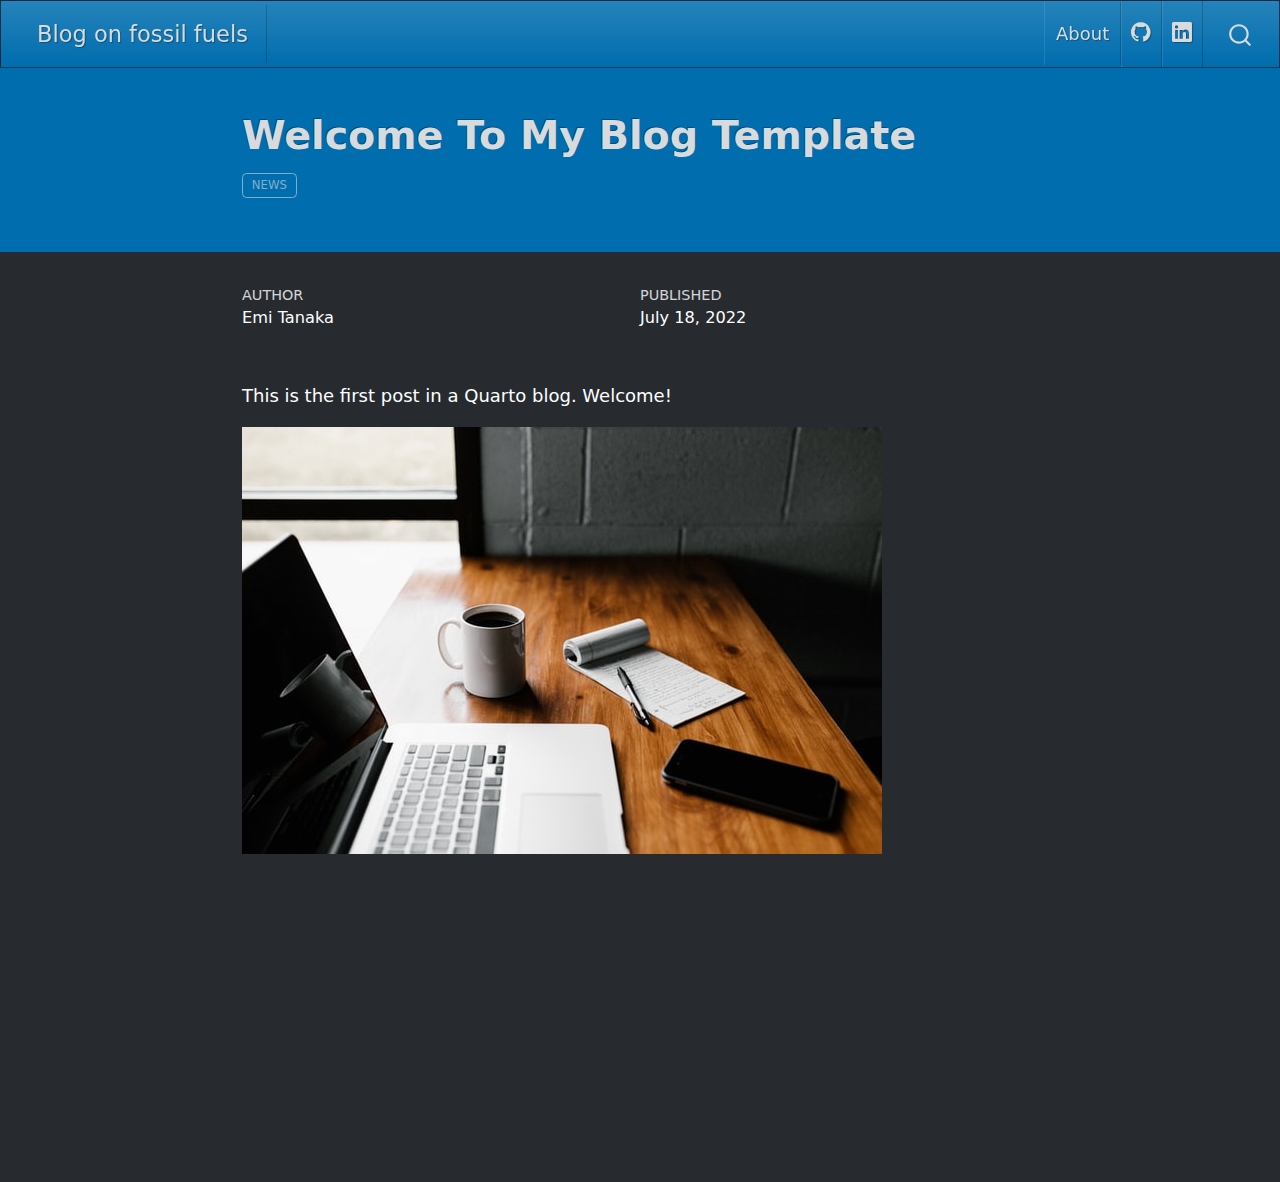
<file: docs/posts/welcome/index.html>
<!DOCTYPE html>
<html xmlns="http://www.w3.org/1999/xhtml" lang="en" xml:lang="en"><head>

<meta charset="utf-8">
<meta name="generator" content="quarto-1.0.36">

<meta name="viewport" content="width=device-width, initial-scale=1.0, user-scalable=yes">

<meta name="author" content="Emi Tanaka">
<meta name="dcterms.date" content="2022-07-18">

<title>Blog on fossil fuels - Welcome To My Blog Template</title>
<style>
code{white-space: pre-wrap;}
span.smallcaps{font-variant: small-caps;}
span.underline{text-decoration: underline;}
div.column{display: inline-block; vertical-align: top; width: 50%;}
div.hanging-indent{margin-left: 1.5em; text-indent: -1.5em;}
ul.task-list{list-style: none;}
</style>


<script src="../../site_libs/quarto-nav/quarto-nav.js"></script>
<script src="../../site_libs/quarto-nav/headroom.min.js"></script>
<script src="../../site_libs/clipboard/clipboard.min.js"></script>
<script src="../../site_libs/quarto-search/autocomplete.umd.js"></script>
<script src="../../site_libs/quarto-search/fuse.min.js"></script>
<script src="../../site_libs/quarto-search/quarto-search.js"></script>
<meta name="quarto:offset" content="../../">
<script src="../../site_libs/quarto-html/quarto.js"></script>
<script src="../../site_libs/quarto-html/popper.min.js"></script>
<script src="../../site_libs/quarto-html/tippy.umd.min.js"></script>
<script src="../../site_libs/quarto-html/anchor.min.js"></script>
<link href="../../site_libs/quarto-html/tippy.css" rel="stylesheet">
<link href="../../site_libs/quarto-html/quarto-syntax-highlighting-dark.css" rel="stylesheet" id="quarto-text-highlighting-styles">
<script src="../../site_libs/bootstrap/bootstrap.min.js"></script>
<link href="../../site_libs/bootstrap/bootstrap-icons.css" rel="stylesheet">
<link href="../../site_libs/bootstrap/bootstrap.min.css" rel="stylesheet" id="quarto-bootstrap" data-mode="dark">
<script id="quarto-search-options" type="application/json">{
  "location": "navbar",
  "copy-button": false,
  "collapse-after": 3,
  "panel-placement": "end",
  "type": "overlay",
  "limit": 20,
  "language": {
    "search-no-results-text": "No results",
    "search-matching-documents-text": "matching documents",
    "search-copy-link-title": "Copy link to search",
    "search-hide-matches-text": "Hide additional matches",
    "search-more-match-text": "more match in this document",
    "search-more-matches-text": "more matches in this document",
    "search-clear-button-title": "Clear",
    "search-detached-cancel-button-title": "Cancel",
    "search-submit-button-title": "Submit"
  }
}</script>


<link rel="stylesheet" href="../../styles.css">
</head>

<body class="nav-fixed fullcontent">

<div id="quarto-search-results"></div>
  <header id="quarto-header" class="headroom fixed-top">
    <nav class="navbar navbar-expand-lg navbar-dark ">
      <div class="navbar-container container-fluid">
      <a class="navbar-brand" href="../../index.html">
    <span class="navbar-title">Blog on fossil fuels</span>
  </a>
          <button class="navbar-toggler" type="button" data-bs-toggle="collapse" data-bs-target="#navbarCollapse" aria-controls="navbarCollapse" aria-expanded="false" aria-label="Toggle navigation" onclick="if (window.quartoToggleHeadroom) { window.quartoToggleHeadroom(); }">
  <span class="navbar-toggler-icon"></span>
</button>
          <div class="collapse navbar-collapse" id="navbarCollapse">
            <ul class="navbar-nav navbar-nav-scroll ms-auto">
  <li class="nav-item">
    <a class="nav-link" href="../../about.html">About</a>
  </li>  
  <li class="nav-item compact">
    <a class="nav-link" href="https://github.com/kvatsal2000"><i class="bi bi-github" role="img">
</i> 
 </a>
  </li>  
  <li class="nav-item compact">
    <a class="nav-link" href="https://www.linkedin.com/in/kumar-vatsal-9a2b8a179/"><i class="bi bi-linkedin" role="img">
</i> 
 </a>
  </li>  
</ul>
              <div id="quarto-search" class="" title="Search"></div>
          </div> <!-- /navcollapse -->
      </div> <!-- /container-fluid -->
    </nav>
</header>
<!-- content -->
<header id="title-block-header" class="quarto-title-block default page-columns page-full">
  <div class="quarto-title-banner page-columns page-full">
    <div class="quarto-title column-body">
      <h1 class="title">Welcome To My Blog Template</h1>
                                <div class="quarto-categories">
                <div class="quarto-category">news</div>
              </div>
                  </div>
  </div>
    
  
  <div class="quarto-title-meta">

      <div>
      <div class="quarto-title-meta-heading">Author</div>
      <div class="quarto-title-meta-contents">
               <p>Emi Tanaka </p>
            </div>
    </div>
      
      <div>
      <div class="quarto-title-meta-heading">Published</div>
      <div class="quarto-title-meta-contents">
        <p class="date">July 18, 2022</p>
      </div>
    </div>
      
    </div>
    
  
  </header><div id="quarto-content" class="quarto-container page-columns page-rows-contents page-layout-article page-navbar">
<!-- sidebar -->
<!-- margin-sidebar -->
    
<!-- main -->
<main class="content quarto-banner-title-block" id="quarto-document-content">




<p>This is the first post in a Quarto blog. Welcome!</p>
<p><img src="thumbnail.jpg" class="img-fluid"></p>



</main> <!-- /main -->
<script id="quarto-html-after-body" type="application/javascript">
window.document.addEventListener("DOMContentLoaded", function (event) {
  const toggleBodyColorMode = (bsSheetEl) => {
    const mode = bsSheetEl.getAttribute("data-mode");
    const bodyEl = window.document.querySelector("body");
    if (mode === "dark") {
      bodyEl.classList.add("quarto-dark");
      bodyEl.classList.remove("quarto-light");
    } else {
      bodyEl.classList.add("quarto-light");
      bodyEl.classList.remove("quarto-dark");
    }
  }
  const toggleBodyColorPrimary = () => {
    const bsSheetEl = window.document.querySelector("link#quarto-bootstrap");
    if (bsSheetEl) {
      toggleBodyColorMode(bsSheetEl);
    }
  }
  toggleBodyColorPrimary();  
  const icon = "";
  const anchorJS = new window.AnchorJS();
  anchorJS.options = {
    placement: 'right',
    icon: icon
  };
  anchorJS.add('.anchored');
  const clipboard = new window.ClipboardJS('.code-copy-button', {
    target: function(trigger) {
      return trigger.previousElementSibling;
    }
  });
  clipboard.on('success', function(e) {
    // button target
    const button = e.trigger;
    // don't keep focus
    button.blur();
    // flash "checked"
    button.classList.add('code-copy-button-checked');
    var currentTitle = button.getAttribute("title");
    button.setAttribute("title", "Copied!");
    setTimeout(function() {
      button.setAttribute("title", currentTitle);
      button.classList.remove('code-copy-button-checked');
    }, 1000);
    // clear code selection
    e.clearSelection();
  });
  function tippyHover(el, contentFn) {
    const config = {
      allowHTML: true,
      content: contentFn,
      maxWidth: 500,
      delay: 100,
      arrow: false,
      appendTo: function(el) {
          return el.parentElement;
      },
      interactive: true,
      interactiveBorder: 10,
      theme: 'quarto',
      placement: 'bottom-start'
    };
    window.tippy(el, config); 
  }
  const noterefs = window.document.querySelectorAll('a[role="doc-noteref"]');
  for (var i=0; i<noterefs.length; i++) {
    const ref = noterefs[i];
    tippyHover(ref, function() {
      let href = ref.getAttribute('href');
      try { href = new URL(href).hash; } catch {}
      const id = href.replace(/^#\/?/, "");
      const note = window.document.getElementById(id);
      return note.innerHTML;
    });
  }
  var bibliorefs = window.document.querySelectorAll('a[role="doc-biblioref"]');
  for (var i=0; i<bibliorefs.length; i++) {
    const ref = bibliorefs[i];
    const cites = ref.parentNode.getAttribute('data-cites').split(' ');
    tippyHover(ref, function() {
      var popup = window.document.createElement('div');
      cites.forEach(function(cite) {
        var citeDiv = window.document.createElement('div');
        citeDiv.classList.add('hanging-indent');
        citeDiv.classList.add('csl-entry');
        var biblioDiv = window.document.getElementById('ref-' + cite);
        if (biblioDiv) {
          citeDiv.innerHTML = biblioDiv.innerHTML;
        }
        popup.appendChild(citeDiv);
      });
      return popup.innerHTML;
    });
  }
});
</script>
</div> <!-- /content -->



</body></html>
</file>
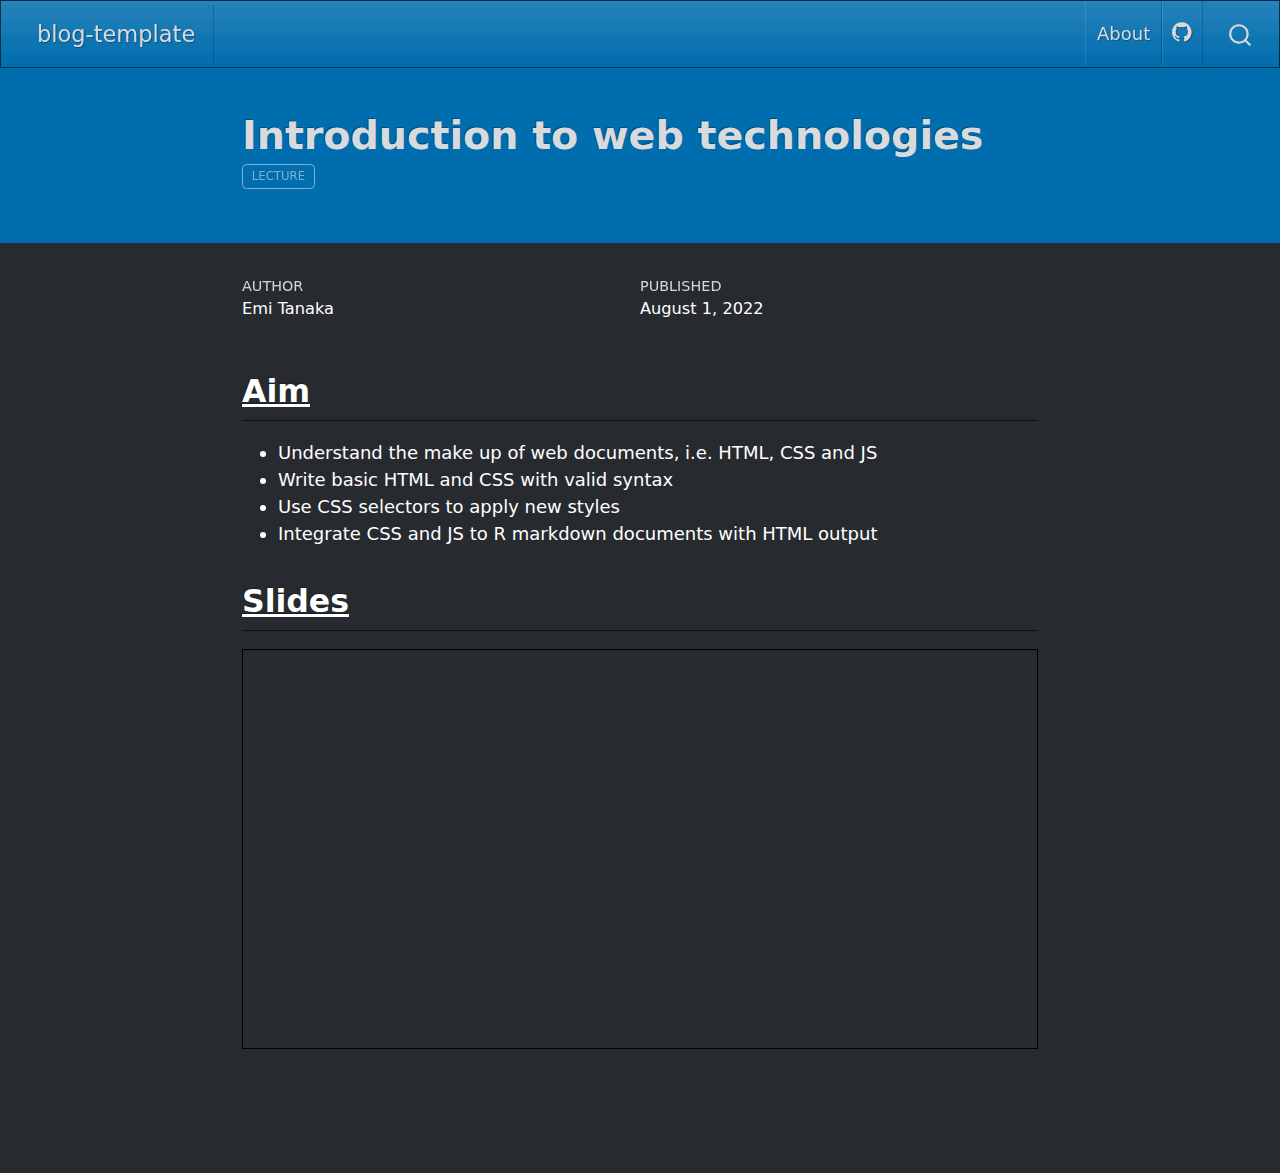
<file: docs2/posts/week02/index.html>
<!DOCTYPE html>
<html xmlns="http://www.w3.org/1999/xhtml" lang="en" xml:lang="en"><head>

<meta charset="utf-8">
<meta name="generator" content="quarto-1.0.36">

<meta name="viewport" content="width=device-width, initial-scale=1.0, user-scalable=yes">

<meta name="author" content="Emi Tanaka">
<meta name="dcterms.date" content="2022-08-01">

<title>blog-template - Introduction to web technologies</title>
<style>
code{white-space: pre-wrap;}
span.smallcaps{font-variant: small-caps;}
span.underline{text-decoration: underline;}
div.column{display: inline-block; vertical-align: top; width: 50%;}
div.hanging-indent{margin-left: 1.5em; text-indent: -1.5em;}
ul.task-list{list-style: none;}
</style>


<script src="../../site_libs/quarto-nav/quarto-nav.js"></script>
<script src="../../site_libs/quarto-nav/headroom.min.js"></script>
<script src="../../site_libs/clipboard/clipboard.min.js"></script>
<script src="../../site_libs/quarto-search/autocomplete.umd.js"></script>
<script src="../../site_libs/quarto-search/fuse.min.js"></script>
<script src="../../site_libs/quarto-search/quarto-search.js"></script>
<meta name="quarto:offset" content="../../">
<script src="../../site_libs/quarto-html/quarto.js"></script>
<script src="../../site_libs/quarto-html/popper.min.js"></script>
<script src="../../site_libs/quarto-html/tippy.umd.min.js"></script>
<script src="../../site_libs/quarto-html/anchor.min.js"></script>
<link href="../../site_libs/quarto-html/tippy.css" rel="stylesheet">
<link href="../../site_libs/quarto-html/quarto-syntax-highlighting.css" rel="stylesheet" id="quarto-text-highlighting-styles">
<script src="../../site_libs/bootstrap/bootstrap.min.js"></script>
<link href="../../site_libs/bootstrap/bootstrap-icons.css" rel="stylesheet">
<link href="../../site_libs/bootstrap/bootstrap.min.css" rel="stylesheet" id="quarto-bootstrap" data-mode="light">
<script id="quarto-search-options" type="application/json">{
  "location": "navbar",
  "copy-button": false,
  "collapse-after": 3,
  "panel-placement": "end",
  "type": "overlay",
  "limit": 20,
  "language": {
    "search-no-results-text": "No results",
    "search-matching-documents-text": "matching documents",
    "search-copy-link-title": "Copy link to search",
    "search-hide-matches-text": "Hide additional matches",
    "search-more-match-text": "more match in this document",
    "search-more-matches-text": "more matches in this document",
    "search-clear-button-title": "Clear",
    "search-detached-cancel-button-title": "Cancel",
    "search-submit-button-title": "Submit"
  }
}</script>


<link rel="stylesheet" href="../../styles.css">
</head>

<body class="nav-fixed fullcontent">

<div id="quarto-search-results"></div>
  <header id="quarto-header" class="headroom fixed-top">
    <nav class="navbar navbar-expand-lg navbar-dark ">
      <div class="navbar-container container-fluid">
      <a class="navbar-brand" href="../../index.html">
    <span class="navbar-title">blog-template</span>
  </a>
          <button class="navbar-toggler" type="button" data-bs-toggle="collapse" data-bs-target="#navbarCollapse" aria-controls="navbarCollapse" aria-expanded="false" aria-label="Toggle navigation" onclick="if (window.quartoToggleHeadroom) { window.quartoToggleHeadroom(); }">
  <span class="navbar-toggler-icon"></span>
</button>
          <div class="collapse navbar-collapse" id="navbarCollapse">
            <ul class="navbar-nav navbar-nav-scroll ms-auto">
  <li class="nav-item">
    <a class="nav-link" href="../../about.html">About</a>
  </li>  
  <li class="nav-item compact">
    <a class="nav-link" href="https://github.com/etc5523-2022"><i class="bi bi-github" role="img">
</i> 
 </a>
  </li>  
</ul>
              <div id="quarto-search" class="" title="Search"></div>
          </div> <!-- /navcollapse -->
      </div> <!-- /container-fluid -->
    </nav>
</header>
<!-- content -->
<header id="title-block-header" class="quarto-title-block default page-columns page-full">
  <div class="quarto-title-banner page-columns page-full">
    <div class="quarto-title column-body">
      <h1 class="title">Introduction to web technologies</h1>
                                <div class="quarto-categories">
                <div class="quarto-category">lecture</div>
              </div>
                  </div>
  </div>
    
  
  <div class="quarto-title-meta">

      <div>
      <div class="quarto-title-meta-heading">Author</div>
      <div class="quarto-title-meta-contents">
               <p>Emi Tanaka </p>
            </div>
    </div>
      
      <div>
      <div class="quarto-title-meta-heading">Published</div>
      <div class="quarto-title-meta-contents">
        <p class="date">August 1, 2022</p>
      </div>
    </div>
      
    </div>
    
  
  </header><div id="quarto-content" class="quarto-container page-columns page-rows-contents page-layout-article page-navbar">
<!-- sidebar -->
<!-- margin-sidebar -->
    
<!-- main -->
<main class="content quarto-banner-title-block" id="quarto-document-content">




<section id="aim" class="level2">
<h2 class="anchored" data-anchor-id="aim">Aim</h2>
<ul>
<li>Understand the make up of web documents, i.e.&nbsp;HTML, CSS and JS</li>
<li>Write basic HTML and CSS with valid syntax</li>
<li>Use CSS selectors to apply new styles</li>
<li>Integrate CSS and JS to R markdown documents with HTML output</li>
</ul>
</section>
<section id="slides" class="level2">
<h2 class="anchored" data-anchor-id="slides">Slides</h2>
<iframe src="https://cwd.numbat.space/lectures/lecture-02.html" style="border: 1px solid black;" width="100%" height="400px">
</iframe>


</section>

</main> <!-- /main -->
<script id="quarto-html-after-body" type="application/javascript">
window.document.addEventListener("DOMContentLoaded", function (event) {
  const toggleBodyColorMode = (bsSheetEl) => {
    const mode = bsSheetEl.getAttribute("data-mode");
    const bodyEl = window.document.querySelector("body");
    if (mode === "dark") {
      bodyEl.classList.add("quarto-dark");
      bodyEl.classList.remove("quarto-light");
    } else {
      bodyEl.classList.add("quarto-light");
      bodyEl.classList.remove("quarto-dark");
    }
  }
  const toggleBodyColorPrimary = () => {
    const bsSheetEl = window.document.querySelector("link#quarto-bootstrap");
    if (bsSheetEl) {
      toggleBodyColorMode(bsSheetEl);
    }
  }
  toggleBodyColorPrimary();  
  const icon = "";
  const anchorJS = new window.AnchorJS();
  anchorJS.options = {
    placement: 'right',
    icon: icon
  };
  anchorJS.add('.anchored');
  const clipboard = new window.ClipboardJS('.code-copy-button', {
    target: function(trigger) {
      return trigger.previousElementSibling;
    }
  });
  clipboard.on('success', function(e) {
    // button target
    const button = e.trigger;
    // don't keep focus
    button.blur();
    // flash "checked"
    button.classList.add('code-copy-button-checked');
    var currentTitle = button.getAttribute("title");
    button.setAttribute("title", "Copied!");
    setTimeout(function() {
      button.setAttribute("title", currentTitle);
      button.classList.remove('code-copy-button-checked');
    }, 1000);
    // clear code selection
    e.clearSelection();
  });
  function tippyHover(el, contentFn) {
    const config = {
      allowHTML: true,
      content: contentFn,
      maxWidth: 500,
      delay: 100,
      arrow: false,
      appendTo: function(el) {
          return el.parentElement;
      },
      interactive: true,
      interactiveBorder: 10,
      theme: 'quarto',
      placement: 'bottom-start'
    };
    window.tippy(el, config); 
  }
  const noterefs = window.document.querySelectorAll('a[role="doc-noteref"]');
  for (var i=0; i<noterefs.length; i++) {
    const ref = noterefs[i];
    tippyHover(ref, function() {
      let href = ref.getAttribute('href');
      try { href = new URL(href).hash; } catch {}
      const id = href.replace(/^#\/?/, "");
      const note = window.document.getElementById(id);
      return note.innerHTML;
    });
  }
  var bibliorefs = window.document.querySelectorAll('a[role="doc-biblioref"]');
  for (var i=0; i<bibliorefs.length; i++) {
    const ref = bibliorefs[i];
    const cites = ref.parentNode.getAttribute('data-cites').split(' ');
    tippyHover(ref, function() {
      var popup = window.document.createElement('div');
      cites.forEach(function(cite) {
        var citeDiv = window.document.createElement('div');
        citeDiv.classList.add('hanging-indent');
        citeDiv.classList.add('csl-entry');
        var biblioDiv = window.document.getElementById('ref-' + cite);
        if (biblioDiv) {
          citeDiv.innerHTML = biblioDiv.innerHTML;
        }
        popup.appendChild(citeDiv);
      });
      return popup.innerHTML;
    });
  }
});
</script>
</div> <!-- /content -->



</body></html>
</file>
<file: docs/site_libs/quarto-html/tippy.css>
.tippy-box[data-animation=fade][data-state=hidden]{opacity:0}[data-tippy-root]{max-width:calc(100vw - 10px)}.tippy-box{position:relative;background-color:#333;color:#fff;border-radius:4px;font-size:14px;line-height:1.4;white-space:normal;outline:0;transition-property:transform,visibility,opacity}.tippy-box[data-placement^=top]>.tippy-arrow{bottom:0}.tippy-box[data-placement^=top]>.tippy-arrow:before{bottom:-7px;left:0;border-width:8px 8px 0;border-top-color:initial;transform-origin:center top}.tippy-box[data-placement^=bottom]>.tippy-arrow{top:0}.tippy-box[data-placement^=bottom]>.tippy-arrow:before{top:-7px;left:0;border-width:0 8px 8px;border-bottom-color:initial;transform-origin:center bottom}.tippy-box[data-placement^=left]>.tippy-arrow{right:0}.tippy-box[data-placement^=left]>.tippy-arrow:before{border-width:8px 0 8px 8px;border-left-color:initial;right:-7px;transform-origin:center left}.tippy-box[data-placement^=right]>.tippy-arrow{left:0}.tippy-box[data-placement^=right]>.tippy-arrow:before{left:-7px;border-width:8px 8px 8px 0;border-right-color:initial;transform-origin:center right}.tippy-box[data-inertia][data-state=visible]{transition-timing-function:cubic-bezier(.54,1.5,.38,1.11)}.tippy-arrow{width:16px;height:16px;color:#333}.tippy-arrow:before{content:"";position:absolute;border-color:transparent;border-style:solid}.tippy-content{position:relative;padding:5px 9px;z-index:1}
</file>
<file: docs/site_libs/quarto-html/quarto-syntax-highlighting-dark.css>
/* quarto syntax highlight colors */
:root {
  --quarto-hl-al-color: #f07178;
  --quarto-hl-an-color: #d4d0ab;
  --quarto-hl-at-color: #00e0e0;
  --quarto-hl-bn-color: #d4d0ab;
  --quarto-hl-bu-color: #abe338;
  --quarto-hl-ch-color: #abe338;
  --quarto-hl-co-color: #f8f8f2;
  --quarto-hl-cv-color: #ffd700;
  --quarto-hl-cn-color: #ffd700;
  --quarto-hl-cf-color: #ffa07a;
  --quarto-hl-dt-color: #ffa07a;
  --quarto-hl-dv-color: #d4d0ab;
  --quarto-hl-do-color: #f8f8f2;
  --quarto-hl-er-color: #f07178;
  --quarto-hl-ex-color: #00e0e0;
  --quarto-hl-fl-color: #d4d0ab;
  --quarto-hl-fu-color: #ffa07a;
  --quarto-hl-im-color: #abe338;
  --quarto-hl-in-color: #d4d0ab;
  --quarto-hl-kw-color: #ffa07a;
  --quarto-hl-op-color: #ffa07a;
  --quarto-hl-ot-color: #00e0e0;
  --quarto-hl-pp-color: #dcc6e0;
  --quarto-hl-re-color: #00e0e0;
  --quarto-hl-sc-color: #abe338;
  --quarto-hl-ss-color: #abe338;
  --quarto-hl-st-color: #abe338;
  --quarto-hl-va-color: #00e0e0;
  --quarto-hl-vs-color: #abe338;
  --quarto-hl-wa-color: #dcc6e0;
}

/* other quarto variables */
:root {
  --quarto-font-monospace: SFMono-Regular, Menlo, Monaco, Consolas, "Liberation Mono", "Courier New", monospace;
}

code span.al {
  font-weight: bold;
  color: #f07178;
}

code span.an {
  color: #d4d0ab;
}

code span.at {
  color: #00e0e0;
}

code span.bn {
  color: #d4d0ab;
}

code span.bu {
  color: #abe338;
}

code span.ch {
  color: #abe338;
}

code span.co {
  font-style: italic;
  color: #f8f8f2;
}

code span.cv {
  color: #ffd700;
}

code span.cn {
  color: #ffd700;
}

code span.cf {
  font-weight: bold;
  color: #ffa07a;
}

code span.dt {
  color: #ffa07a;
}

code span.dv {
  color: #d4d0ab;
}

code span.do {
  color: #f8f8f2;
}

code span.er {
  color: #f07178;
  text-decoration: underline;
}

code span.ex {
  font-weight: bold;
  color: #00e0e0;
}

code span.fl {
  color: #d4d0ab;
}

code span.fu {
  color: #ffa07a;
}

code span.im {
  color: #abe338;
}

code span.in {
  color: #d4d0ab;
}

code span.kw {
  font-weight: bold;
  color: #ffa07a;
}

pre > code.sourceCode > span {
  color: #f8f8f2;
}

code span {
  color: #f8f8f2;
}

code.sourceCode > span {
  color: #f8f8f2;
}

div.sourceCode,
div.sourceCode pre.sourceCode {
  color: #f8f8f2;
}

code span.op {
  color: #ffa07a;
}

code span.ot {
  color: #00e0e0;
}

code span.pp {
  color: #dcc6e0;
}

code span.re {
  color: #00e0e0;
}

code span.sc {
  color: #abe338;
}

code span.ss {
  color: #abe338;
}

code span.st {
  color: #abe338;
}

code span.va {
  color: #00e0e0;
}

code span.vs {
  color: #abe338;
}

code span.wa {
  color: #dcc6e0;
}

.prevent-inlining {
  content: "</";
}

/*# sourceMappingURL=935a306eefa94366c21e1a970dddb765.css.map */
</file>
<file: docs/site_libs/lightable-0.0.1/lightable.css>
/*!
 * lightable v0.0.1
 * Copyright 2020 Hao Zhu
 * Licensed under MIT (https://github.com/haozhu233/kableExtra/blob/master/LICENSE)
 */

.lightable-minimal {
  border-collapse: separate;
  border-spacing: 16px 1px;
  width: 100%;
  margin-bottom: 10px;
}

.lightable-minimal td {
  margin-left: 5px;
  margin-right: 5px;
}

.lightable-minimal th {
  margin-left: 5px;
  margin-right: 5px;
}

.lightable-minimal thead tr:last-child th {
  border-bottom: 2px solid #00000050;
  empty-cells: hide;

}

.lightable-minimal tbody tr:first-child td {
  padding-top: 0.5em;
}

.lightable-minimal.lightable-hover tbody tr:hover {
  background-color: #f5f5f5;
}

.lightable-minimal.lightable-striped tbody tr:nth-child(even) {
  background-color: #f5f5f5;
}

.lightable-classic {
  border-top: 0.16em solid #111111;
  border-bottom: 0.16em solid #111111;
  width: 100%;
  margin-bottom: 10px;
  margin: 10px 5px;
}

.lightable-classic tfoot tr td {
  border: 0;
}

.lightable-classic tfoot tr:first-child td {
  border-top: 0.14em solid #111111;
}

.lightable-classic caption {
  color: #222222;
}

.lightable-classic td {
  padding-left: 5px;
  padding-right: 5px;
  color: #222222;
}

.lightable-classic th {
  padding-left: 5px;
  padding-right: 5px;
  font-weight: normal;
  color: #222222;
}

.lightable-classic thead tr:last-child th {
  border-bottom: 0.10em solid #111111;
}

.lightable-classic.lightable-hover tbody tr:hover {
  background-color: #F9EEC1;
}

.lightable-classic.lightable-striped tbody tr:nth-child(even) {
  background-color: #f5f5f5;
}

.lightable-classic-2 {
  border-top: 3px double #111111;
  border-bottom: 3px double #111111;
  width: 100%;
  margin-bottom: 10px;
}

.lightable-classic-2 tfoot tr td {
  border: 0;
}

.lightable-classic-2 tfoot tr:first-child td {
  border-top: 3px double #111111;
}

.lightable-classic-2 caption {
  color: #222222;
}

.lightable-classic-2 td {
  padding-left: 5px;
  padding-right: 5px;
  color: #222222;
}

.lightable-classic-2 th {
  padding-left: 5px;
  padding-right: 5px;
  font-weight: normal;
  color: #222222;
}

.lightable-classic-2 tbody tr:last-child td {
  border-bottom: 3px double #111111;
}

.lightable-classic-2 thead tr:last-child th {
  border-bottom: 1px solid #111111;
}

.lightable-classic-2.lightable-hover tbody tr:hover {
  background-color: #F9EEC1;
}

.lightable-classic-2.lightable-striped tbody tr:nth-child(even) {
  background-color: #f5f5f5;
}

.lightable-material {
  min-width: 100%;
  white-space: nowrap;
  table-layout: fixed;
  font-family: Roboto, sans-serif;
  border: 1px solid #EEE;
  border-collapse: collapse;
  margin-bottom: 10px;
}

.lightable-material tfoot tr td {
  border: 0;
}

.lightable-material tfoot tr:first-child td {
  border-top: 1px solid #EEE;
}

.lightable-material th {
  height: 56px;
  padding-left: 16px;
  padding-right: 16px;
}

.lightable-material td {
  height: 52px;
  padding-left: 16px;
  padding-right: 16px;
  border-top: 1px solid #eeeeee;
}

.lightable-material.lightable-hover tbody tr:hover {
  background-color: #f5f5f5;
}

.lightable-material.lightable-striped tbody tr:nth-child(even) {
  background-color: #f5f5f5;
}

.lightable-material.lightable-striped tbody td {
  border: 0;
}

.lightable-material.lightable-striped thead tr:last-child th {
  border-bottom: 1px solid #ddd;
}

.lightable-material-dark {
  min-width: 100%;
  white-space: nowrap;
  table-layout: fixed;
  font-family: Roboto, sans-serif;
  border: 1px solid #FFFFFF12;
  border-collapse: collapse;
  margin-bottom: 10px;
  background-color: #363640;
}

.lightable-material-dark tfoot tr td {
  border: 0;
}

.lightable-material-dark tfoot tr:first-child td {
  border-top: 1px solid #FFFFFF12;
}

.lightable-material-dark th {
  height: 56px;
  padding-left: 16px;
  padding-right: 16px;
  color: #FFFFFF60;
}

.lightable-material-dark td {
  height: 52px;
  padding-left: 16px;
  padding-right: 16px;
  color: #FFFFFF;
  border-top: 1px solid #FFFFFF12;
}

.lightable-material-dark.lightable-hover tbody tr:hover {
  background-color: #FFFFFF12;
}

.lightable-material-dark.lightable-striped tbody tr:nth-child(even) {
  background-color: #FFFFFF12;
}

.lightable-material-dark.lightable-striped tbody td {
  border: 0;
}

.lightable-material-dark.lightable-striped thead tr:last-child th {
  border-bottom: 1px solid #FFFFFF12;
}

.lightable-paper {
  width: 100%;
  margin-bottom: 10px;
  color: #444;
}

.lightable-paper tfoot tr td {
  border: 0;
}

.lightable-paper tfoot tr:first-child td {
  border-top: 1px solid #00000020;
}

.lightable-paper thead tr:last-child th {
  color: #666;
  vertical-align: bottom;
  border-bottom: 1px solid #00000020;
  line-height: 1.15em;
  padding: 10px 5px;
}

.lightable-paper td {
  vertical-align: middle;
  border-bottom: 1px solid #00000010;
  line-height: 1.15em;
  padding: 7px 5px;
}

.lightable-paper.lightable-hover tbody tr:hover {
  background-color: #F9EEC1;
}

.lightable-paper.lightable-striped tbody tr:nth-child(even) {
  background-color: #00000008;
}

.lightable-paper.lightable-striped tbody td {
  border: 0;
}
</file>
<file: docs/styles.css>
/* css styles */
.navbar-dark, .quarto-title-banner {
  background-color: #006DAE;
}




body {
  color: white;
}


h2 {
  text-decoration-line: underline;
  font-weight: bold
}
</file>
<file: site_libs/quarto-html/tippy.css>
.tippy-box[data-animation=fade][data-state=hidden]{opacity:0}[data-tippy-root]{max-width:calc(100vw - 10px)}.tippy-box{position:relative;background-color:#333;color:#fff;border-radius:4px;font-size:14px;line-height:1.4;white-space:normal;outline:0;transition-property:transform,visibility,opacity}.tippy-box[data-placement^=top]>.tippy-arrow{bottom:0}.tippy-box[data-placement^=top]>.tippy-arrow:before{bottom:-7px;left:0;border-width:8px 8px 0;border-top-color:initial;transform-origin:center top}.tippy-box[data-placement^=bottom]>.tippy-arrow{top:0}.tippy-box[data-placement^=bottom]>.tippy-arrow:before{top:-7px;left:0;border-width:0 8px 8px;border-bottom-color:initial;transform-origin:center bottom}.tippy-box[data-placement^=left]>.tippy-arrow{right:0}.tippy-box[data-placement^=left]>.tippy-arrow:before{border-width:8px 0 8px 8px;border-left-color:initial;right:-7px;transform-origin:center left}.tippy-box[data-placement^=right]>.tippy-arrow{left:0}.tippy-box[data-placement^=right]>.tippy-arrow:before{left:-7px;border-width:8px 8px 8px 0;border-right-color:initial;transform-origin:center right}.tippy-box[data-inertia][data-state=visible]{transition-timing-function:cubic-bezier(.54,1.5,.38,1.11)}.tippy-arrow{width:16px;height:16px;color:#333}.tippy-arrow:before{content:"";position:absolute;border-color:transparent;border-style:solid}.tippy-content{position:relative;padding:5px 9px;z-index:1}
</file>
<file: site_libs/quarto-html/quarto-syntax-highlighting.css>
/* quarto syntax highlight colors */
:root {
  --quarto-hl-ot-color: #003B4F;
  --quarto-hl-at-color: #657422;
  --quarto-hl-ss-color: #20794D;
  --quarto-hl-an-color: #5E5E5E;
  --quarto-hl-fu-color: #4758AB;
  --quarto-hl-st-color: #20794D;
  --quarto-hl-cf-color: #003B4F;
  --quarto-hl-op-color: #5E5E5E;
  --quarto-hl-er-color: #AD0000;
  --quarto-hl-bn-color: #AD0000;
  --quarto-hl-al-color: #AD0000;
  --quarto-hl-va-color: #111111;
  --quarto-hl-bu-color: inherit;
  --quarto-hl-ex-color: inherit;
  --quarto-hl-pp-color: #AD0000;
  --quarto-hl-in-color: #5E5E5E;
  --quarto-hl-vs-color: #20794D;
  --quarto-hl-wa-color: #5E5E5E;
  --quarto-hl-do-color: #5E5E5E;
  --quarto-hl-im-color: #00769E;
  --quarto-hl-ch-color: #20794D;
  --quarto-hl-dt-color: #AD0000;
  --quarto-hl-fl-color: #AD0000;
  --quarto-hl-co-color: #5E5E5E;
  --quarto-hl-cv-color: #5E5E5E;
  --quarto-hl-cn-color: #8f5902;
  --quarto-hl-sc-color: #5E5E5E;
  --quarto-hl-dv-color: #AD0000;
  --quarto-hl-kw-color: #003B4F;
}

/* other quarto variables */
:root {
  --quarto-font-monospace: SFMono-Regular, Menlo, Monaco, Consolas, "Liberation Mono", "Courier New", monospace;
}

code span {
  color: #003B4F;
}

code.sourceCode > span {
  color: #003B4F;
}

div.sourceCode,
div.sourceCode pre.sourceCode {
  color: #003B4F;
}

code span.ot {
  color: #003B4F;
}

code span.at {
  color: #657422;
}

code span.ss {
  color: #20794D;
}

code span.an {
  color: #5E5E5E;
}

code span.fu {
  color: #4758AB;
}

code span.st {
  color: #20794D;
}

code span.cf {
  color: #003B4F;
}

code span.op {
  color: #5E5E5E;
}

code span.er {
  color: #AD0000;
}

code span.bn {
  color: #AD0000;
}

code span.al {
  color: #AD0000;
}

code span.va {
  color: #111111;
}

code span.pp {
  color: #AD0000;
}

code span.in {
  color: #5E5E5E;
}

code span.vs {
  color: #20794D;
}

code span.wa {
  color: #5E5E5E;
  font-style: italic;
}

code span.do {
  color: #5E5E5E;
  font-style: italic;
}

code span.im {
  color: #00769E;
}

code span.ch {
  color: #20794D;
}

code span.dt {
  color: #AD0000;
}

code span.fl {
  color: #AD0000;
}

code span.co {
  color: #5E5E5E;
}

code span.cv {
  color: #5E5E5E;
  font-style: italic;
}

code span.cn {
  color: #8f5902;
}

code span.sc {
  color: #5E5E5E;
}

code span.dv {
  color: #AD0000;
}

code span.kw {
  color: #003B4F;
}

.prevent-inlining {
  content: "</";
}

/*# sourceMappingURL=debc5d5d77c3f9108843748ff7464032.css.map */
</file>
<file: styles.css>
/* css styles */
.navbar-dark, .quarto-title-banner {
  background-color: #006DAE;
}




body {
  color: white;
}


h2 {
  text-decoration-line: underline;
  font-weight: bold
}
</file>
<file: site_libs/plotly-htmlwidgets-css-2.5.1/plotly-htmlwidgets.css>
/*
just here so that plotly works
correctly with ioslides.
see https://github.com/ropensci/plotly/issues/463
*/

slide:not(.current) .plotly.html-widget{
  display: none;
}
</file>
<file: docs/site_libs/quarto-html/quarto-syntax-highlighting.css>
/* quarto syntax highlight colors */
:root {
  --quarto-hl-ot-color: #003B4F;
  --quarto-hl-at-color: #657422;
  --quarto-hl-ss-color: #20794D;
  --quarto-hl-an-color: #5E5E5E;
  --quarto-hl-fu-color: #4758AB;
  --quarto-hl-st-color: #20794D;
  --quarto-hl-cf-color: #003B4F;
  --quarto-hl-op-color: #5E5E5E;
  --quarto-hl-er-color: #AD0000;
  --quarto-hl-bn-color: #AD0000;
  --quarto-hl-al-color: #AD0000;
  --quarto-hl-va-color: #111111;
  --quarto-hl-bu-color: inherit;
  --quarto-hl-ex-color: inherit;
  --quarto-hl-pp-color: #AD0000;
  --quarto-hl-in-color: #5E5E5E;
  --quarto-hl-vs-color: #20794D;
  --quarto-hl-wa-color: #5E5E5E;
  --quarto-hl-do-color: #5E5E5E;
  --quarto-hl-im-color: #00769E;
  --quarto-hl-ch-color: #20794D;
  --quarto-hl-dt-color: #AD0000;
  --quarto-hl-fl-color: #AD0000;
  --quarto-hl-co-color: #5E5E5E;
  --quarto-hl-cv-color: #5E5E5E;
  --quarto-hl-cn-color: #8f5902;
  --quarto-hl-sc-color: #5E5E5E;
  --quarto-hl-dv-color: #AD0000;
  --quarto-hl-kw-color: #003B4F;
}

/* other quarto variables */
:root {
  --quarto-font-monospace: SFMono-Regular, Menlo, Monaco, Consolas, "Liberation Mono", "Courier New", monospace;
}

pre > code.sourceCode > span {
  color: #003B4F;
}

code span {
  color: #003B4F;
}

code.sourceCode > span {
  color: #003B4F;
}

div.sourceCode,
div.sourceCode pre.sourceCode {
  color: #003B4F;
}

code span.ot {
  color: #003B4F;
}

code span.at {
  color: #657422;
}

code span.ss {
  color: #20794D;
}

code span.an {
  color: #5E5E5E;
}

code span.fu {
  color: #4758AB;
}

code span.st {
  color: #20794D;
}

code span.cf {
  color: #003B4F;
}

code span.op {
  color: #5E5E5E;
}

code span.er {
  color: #AD0000;
}

code span.bn {
  color: #AD0000;
}

code span.al {
  color: #AD0000;
}

code span.va {
  color: #111111;
}

code span.pp {
  color: #AD0000;
}

code span.in {
  color: #5E5E5E;
}

code span.vs {
  color: #20794D;
}

code span.wa {
  color: #5E5E5E;
  font-style: italic;
}

code span.do {
  color: #5E5E5E;
  font-style: italic;
}

code span.im {
  color: #00769E;
}

code span.ch {
  color: #20794D;
}

code span.dt {
  color: #AD0000;
}

code span.fl {
  color: #AD0000;
}

code span.co {
  color: #5E5E5E;
}

code span.cv {
  color: #5E5E5E;
  font-style: italic;
}

code span.cn {
  color: #8f5902;
}

code span.sc {
  color: #5E5E5E;
}

code span.dv {
  color: #AD0000;
}

code span.kw {
  color: #003B4F;
}

.prevent-inlining {
  content: "</";
}

/*# sourceMappingURL=debc5d5d77c3f9108843748ff7464032.css.map */
</file>
<file: docs/site_libs/plotly-htmlwidgets-css-2.5.1/plotly-htmlwidgets.css>
/*
just here so that plotly works
correctly with ioslides.
see https://github.com/ropensci/plotly/issues/463
*/

slide:not(.current) .plotly.html-widget{
  display: none;
}
</file>
<file: docs2/site_libs/quarto-html/tippy.css>
.tippy-box[data-animation=fade][data-state=hidden]{opacity:0}[data-tippy-root]{max-width:calc(100vw - 10px)}.tippy-box{position:relative;background-color:#333;color:#fff;border-radius:4px;font-size:14px;line-height:1.4;white-space:normal;outline:0;transition-property:transform,visibility,opacity}.tippy-box[data-placement^=top]>.tippy-arrow{bottom:0}.tippy-box[data-placement^=top]>.tippy-arrow:before{bottom:-7px;left:0;border-width:8px 8px 0;border-top-color:initial;transform-origin:center top}.tippy-box[data-placement^=bottom]>.tippy-arrow{top:0}.tippy-box[data-placement^=bottom]>.tippy-arrow:before{top:-7px;left:0;border-width:0 8px 8px;border-bottom-color:initial;transform-origin:center bottom}.tippy-box[data-placement^=left]>.tippy-arrow{right:0}.tippy-box[data-placement^=left]>.tippy-arrow:before{border-width:8px 0 8px 8px;border-left-color:initial;right:-7px;transform-origin:center left}.tippy-box[data-placement^=right]>.tippy-arrow{left:0}.tippy-box[data-placement^=right]>.tippy-arrow:before{left:-7px;border-width:8px 8px 8px 0;border-right-color:initial;transform-origin:center right}.tippy-box[data-inertia][data-state=visible]{transition-timing-function:cubic-bezier(.54,1.5,.38,1.11)}.tippy-arrow{width:16px;height:16px;color:#333}.tippy-arrow:before{content:"";position:absolute;border-color:transparent;border-style:solid}.tippy-content{position:relative;padding:5px 9px;z-index:1}
</file>
<file: docs2/site_libs/quarto-html/quarto-syntax-highlighting.css>
/* quarto syntax highlight colors */
:root {
  --quarto-hl-ot-color: #003B4F;
  --quarto-hl-at-color: #657422;
  --quarto-hl-ss-color: #20794D;
  --quarto-hl-an-color: #5E5E5E;
  --quarto-hl-fu-color: #4758AB;
  --quarto-hl-st-color: #20794D;
  --quarto-hl-cf-color: #003B4F;
  --quarto-hl-op-color: #5E5E5E;
  --quarto-hl-er-color: #AD0000;
  --quarto-hl-bn-color: #AD0000;
  --quarto-hl-al-color: #AD0000;
  --quarto-hl-va-color: #111111;
  --quarto-hl-bu-color: inherit;
  --quarto-hl-ex-color: inherit;
  --quarto-hl-pp-color: #AD0000;
  --quarto-hl-in-color: #5E5E5E;
  --quarto-hl-vs-color: #20794D;
  --quarto-hl-wa-color: #5E5E5E;
  --quarto-hl-do-color: #5E5E5E;
  --quarto-hl-im-color: #00769E;
  --quarto-hl-ch-color: #20794D;
  --quarto-hl-dt-color: #AD0000;
  --quarto-hl-fl-color: #AD0000;
  --quarto-hl-co-color: #5E5E5E;
  --quarto-hl-cv-color: #5E5E5E;
  --quarto-hl-cn-color: #8f5902;
  --quarto-hl-sc-color: #5E5E5E;
  --quarto-hl-dv-color: #AD0000;
  --quarto-hl-kw-color: #003B4F;
}

/* other quarto variables */
:root {
  --quarto-font-monospace: SFMono-Regular, Menlo, Monaco, Consolas, "Liberation Mono", "Courier New", monospace;
}

pre > code.sourceCode > span {
  color: #003B4F;
}

code span {
  color: #003B4F;
}

code.sourceCode > span {
  color: #003B4F;
}

div.sourceCode,
div.sourceCode pre.sourceCode {
  color: #003B4F;
}

code span.ot {
  color: #003B4F;
}

code span.at {
  color: #657422;
}

code span.ss {
  color: #20794D;
}

code span.an {
  color: #5E5E5E;
}

code span.fu {
  color: #4758AB;
}

code span.st {
  color: #20794D;
}

code span.cf {
  color: #003B4F;
}

code span.op {
  color: #5E5E5E;
}

code span.er {
  color: #AD0000;
}

code span.bn {
  color: #AD0000;
}

code span.al {
  color: #AD0000;
}

code span.va {
  color: #111111;
}

code span.pp {
  color: #AD0000;
}

code span.in {
  color: #5E5E5E;
}

code span.vs {
  color: #20794D;
}

code span.wa {
  color: #5E5E5E;
  font-style: italic;
}

code span.do {
  color: #5E5E5E;
  font-style: italic;
}

code span.im {
  color: #00769E;
}

code span.ch {
  color: #20794D;
}

code span.dt {
  color: #AD0000;
}

code span.fl {
  color: #AD0000;
}

code span.co {
  color: #5E5E5E;
}

code span.cv {
  color: #5E5E5E;
  font-style: italic;
}

code span.cn {
  color: #8f5902;
}

code span.sc {
  color: #5E5E5E;
}

code span.dv {
  color: #AD0000;
}

code span.kw {
  color: #003B4F;
}

.prevent-inlining {
  content: "</";
}

/*# sourceMappingURL=debc5d5d77c3f9108843748ff7464032.css.map */
</file>
<file: docs2/styles.css>
/* css styles */
.navbar-dark, .quarto-title-banner {
  background-color: #006DAE;
}




body {
  color: white;
}


h2 {
  text-decoration-line: underline;
  font-weight: bold
}
</file>
<file: site_libs/crosstalk-1.2.0/css/crosstalk.min.css>
.container-fluid.crosstalk-bscols{margin-left:-30px;margin-right:-30px;white-space:normal}body>.container-fluid.crosstalk-bscols{margin-left:auto;margin-right:auto}.crosstalk-input-checkboxgroup .crosstalk-options-group .crosstalk-options-column{display:inline-block;padding-right:12px;vertical-align:top}@media only screen and (max-width: 480px){.crosstalk-input-checkboxgroup .crosstalk-options-group .crosstalk-options-column{display:block;padding-right:inherit}}.crosstalk-input{margin-bottom:15px}.crosstalk-input .control-label{margin-bottom:0;vertical-align:middle}.crosstalk-input input[type="checkbox"]{margin:4px 0 0;margin-top:1px;line-height:normal}.crosstalk-input .checkbox{position:relative;display:block;margin-top:10px;margin-bottom:10px}.crosstalk-input .checkbox>label{padding-left:20px;margin-bottom:0;font-weight:400;cursor:pointer}.crosstalk-input .checkbox input[type="checkbox"],.crosstalk-input .checkbox-inline input[type="checkbox"]{position:absolute;margin-top:2px;margin-left:-20px}.crosstalk-input .checkbox+.checkbox{margin-top:-5px}.crosstalk-input .checkbox-inline{position:relative;display:inline-block;padding-left:20px;margin-bottom:0;font-weight:400;vertical-align:middle;cursor:pointer}.crosstalk-input .checkbox-inline+.checkbox-inline{margin-top:0;margin-left:10px}
</file>
<file: docs/site_libs/crosstalk-1.2.0/css/crosstalk.min.css>
.container-fluid.crosstalk-bscols{margin-left:-30px;margin-right:-30px;white-space:normal}body>.container-fluid.crosstalk-bscols{margin-left:auto;margin-right:auto}.crosstalk-input-checkboxgroup .crosstalk-options-group .crosstalk-options-column{display:inline-block;padding-right:12px;vertical-align:top}@media only screen and (max-width: 480px){.crosstalk-input-checkboxgroup .crosstalk-options-group .crosstalk-options-column{display:block;padding-right:inherit}}.crosstalk-input{margin-bottom:15px}.crosstalk-input .control-label{margin-bottom:0;vertical-align:middle}.crosstalk-input input[type="checkbox"]{margin:4px 0 0;margin-top:1px;line-height:normal}.crosstalk-input .checkbox{position:relative;display:block;margin-top:10px;margin-bottom:10px}.crosstalk-input .checkbox>label{padding-left:20px;margin-bottom:0;font-weight:400;cursor:pointer}.crosstalk-input .checkbox input[type="checkbox"],.crosstalk-input .checkbox-inline input[type="checkbox"]{position:absolute;margin-top:2px;margin-left:-20px}.crosstalk-input .checkbox+.checkbox{margin-top:-5px}.crosstalk-input .checkbox-inline{position:relative;display:inline-block;padding-left:20px;margin-bottom:0;font-weight:400;vertical-align:middle;cursor:pointer}.crosstalk-input .checkbox-inline+.checkbox-inline{margin-top:0;margin-left:10px}
</file>
